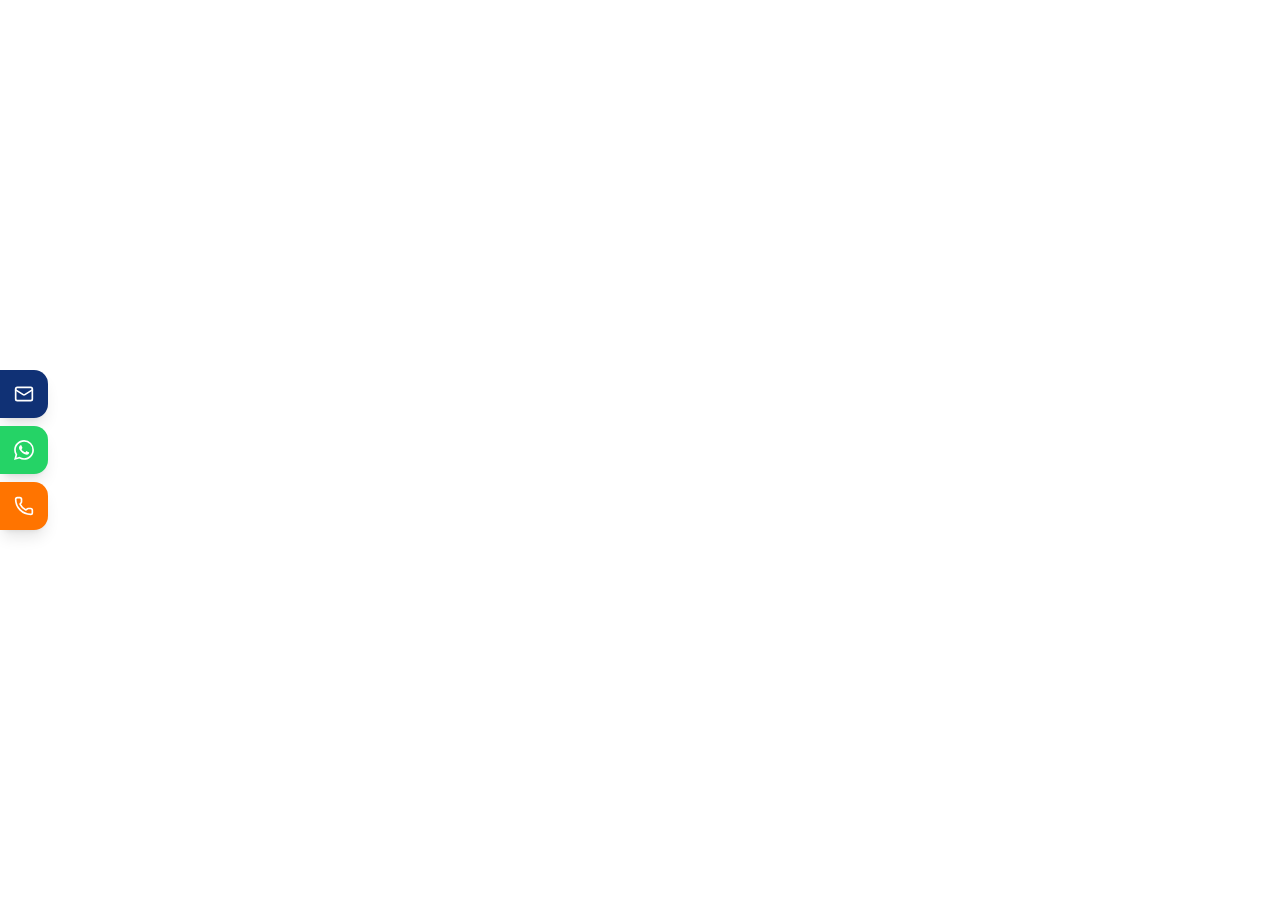
<file: index.html>
<!DOCTYPE html>
<html lang="en">
  <head>
    <meta charset="UTF-8" />
    <meta name="viewport" content="width=device-width, initial-scale=1.0" />
    <title>Auraramah Labels - Pre-Printed Label Manufacturer &amp; Supplier in India</title>
    <meta
      name="description"
      content="Auraramah Labels is a leading manufacturer and supplier of premium pre-printed labels, in-mold labels, barcode labels, thermal ribbons and label printers for pharma, FMCG, food, agro, lubricants, automotive and industrial packaging."
    />
    <meta
      name="keywords"
      content="pre-printed labels, label manufacturer India, in-mold labeling, IML labels, barcode labels, thermal transfer ribbons, pharmaceutical labels, FMCG labels, food packaging labels, agrochemical labels, lubricant labels, tyre labels, custom printed labels, Auraramah Labels"
    />
    <meta name="author" content="Auraramah Labels Private Limited" />
    <meta name="robots" content="index, follow, max-image-preview:large, max-snippet:-1, max-video-preview:-1" />
    <meta name="googlebot" content="index, follow, max-image-preview:large, max-snippet:-1, max-video-preview:-1" />
    <meta name="publisher" content="Auraramah Labels Private Limited" />
    <meta name="subject" content="Label Manufacturing &amp; Packaging Decoration Solutions" />
    <meta name="language" content="en-IN" />

    <meta property="og:type" content="website" />
    <meta property="og:site_name" content="Auraramah Labels" />
    <meta property="og:title" content="Auraramah Labels - Pre-Printed Label Manufacturer &amp; Supplier" />
    <meta
      property="og:description"
      content="Premium pre-printed labels, in-mold labels, barcode labels, thermal ribbons and label printers for pharma, FMCG, food, agro, lubricants, automotive and industrial packaging."
    />
    <meta property="og:url" content="https://auraramah.com/" />
    <meta property="og:image" content="https://auraramah.com/favicon.webp" />
    <meta property="og:image:alt" content="Auraramah Labels - pre-printed and in-mold label manufacturer in India" />
    <meta property="og:locale" content="en_IN" />

    <meta name="twitter:card" content="summary_large_image" />
    <meta name="twitter:title" content="Auraramah Labels - Pre-Printed Label Manufacturer &amp; Supplier" />
    <meta
      name="twitter:description"
      content="Premium pre-printed labels, in-mold labels, barcode labels, thermal ribbons and label printers for pharma, FMCG, food, agro, lubricants, automotive and industrial packaging."
    />
    <meta name="twitter:image" content="https://auraramah.com/favicon.webp" />
    <meta name="twitter:image:alt" content="Auraramah Labels - pre-printed and in-mold label manufacturer in India" />

    <link rel="preconnect" href="https://fonts.googleapis.com" />
    <link rel="preconnect" href="https://fonts.gstatic.com" crossorigin />
    <link href="https://fonts.googleapis.com/css2?family=Nunito:wght@700;800;900&display=swap" rel="stylesheet" />

    <link rel="apple-touch-icon" sizes="180x180" href="/apple-touch-icon.png" />
    <link rel="icon" type="image/png" sizes="32x32" href="/favicon-32x32.png" />
    <link rel="icon" type="image/png" sizes="16x16" href="/favicon-16x16.png" />
    <link rel="manifest" href="/site.webmanifest" />

    <script type="application/ld+json">
      {
        "@context": "https://schema.org",
        "@type": "Organization",
        "name": "Auraramah Labels Private Limited",
        "url": "https://auraramah.com",
        "logo": "https://auraramah.com/favicon.webp",
        "description": "Manufacturer and supplier of pre-printed labels, in-mold labels, barcode labels, thermal ribbons and label printers for pharma, FMCG, food, agro, lubricants, automotive and industrial packaging.",
        "sameAs": []
      }
    </script>
    <!-- Google Tag Manager -->
    <script>
      (function(w,d,s,l,i){w[l]=w[l]||[];w[l].push({'gtm.start':
      new Date().getTime(),event:'gtm.js'});var f=d.getElementsByTagName(s)[0],
      j=d.createElement(s),dl=l!='dataLayer'?'&l='+l:'';j.async=true;j.src=
      'https://www.googletagmanager.com/gtm.js?id='+i+dl;f.parentNode.insertBefore(j,f);
      })(window,document,'script','dataLayer','GTM-56WBHV2W');
    </script>
    <!-- End Google Tag Manager -->

    <script>

      window.dataLayer = window.dataLayer || [];

      function gtag(){dataLayer.push(arguments);}
    </script>
    <script type="module" crossorigin src="/assets/index-0ddb3HOd.js"></script>
    <link rel="stylesheet" crossorigin href="/assets/index-Gc3DjDF0.css">
  </head>

  <body>
    <!-- Google Tag Manager (noscript) -->
    <noscript
      ><iframe
        src="https://www.googletagmanager.com/ns.html?id=GTM-56WBHV2W"
        height="0"
        width="0"
        style="display:none;visibility:hidden"
      ></iframe
    ></noscript>
    <!-- End Google Tag Manager (noscript) -->
    <div id="root"></div>
  </body>
</html>
</file>
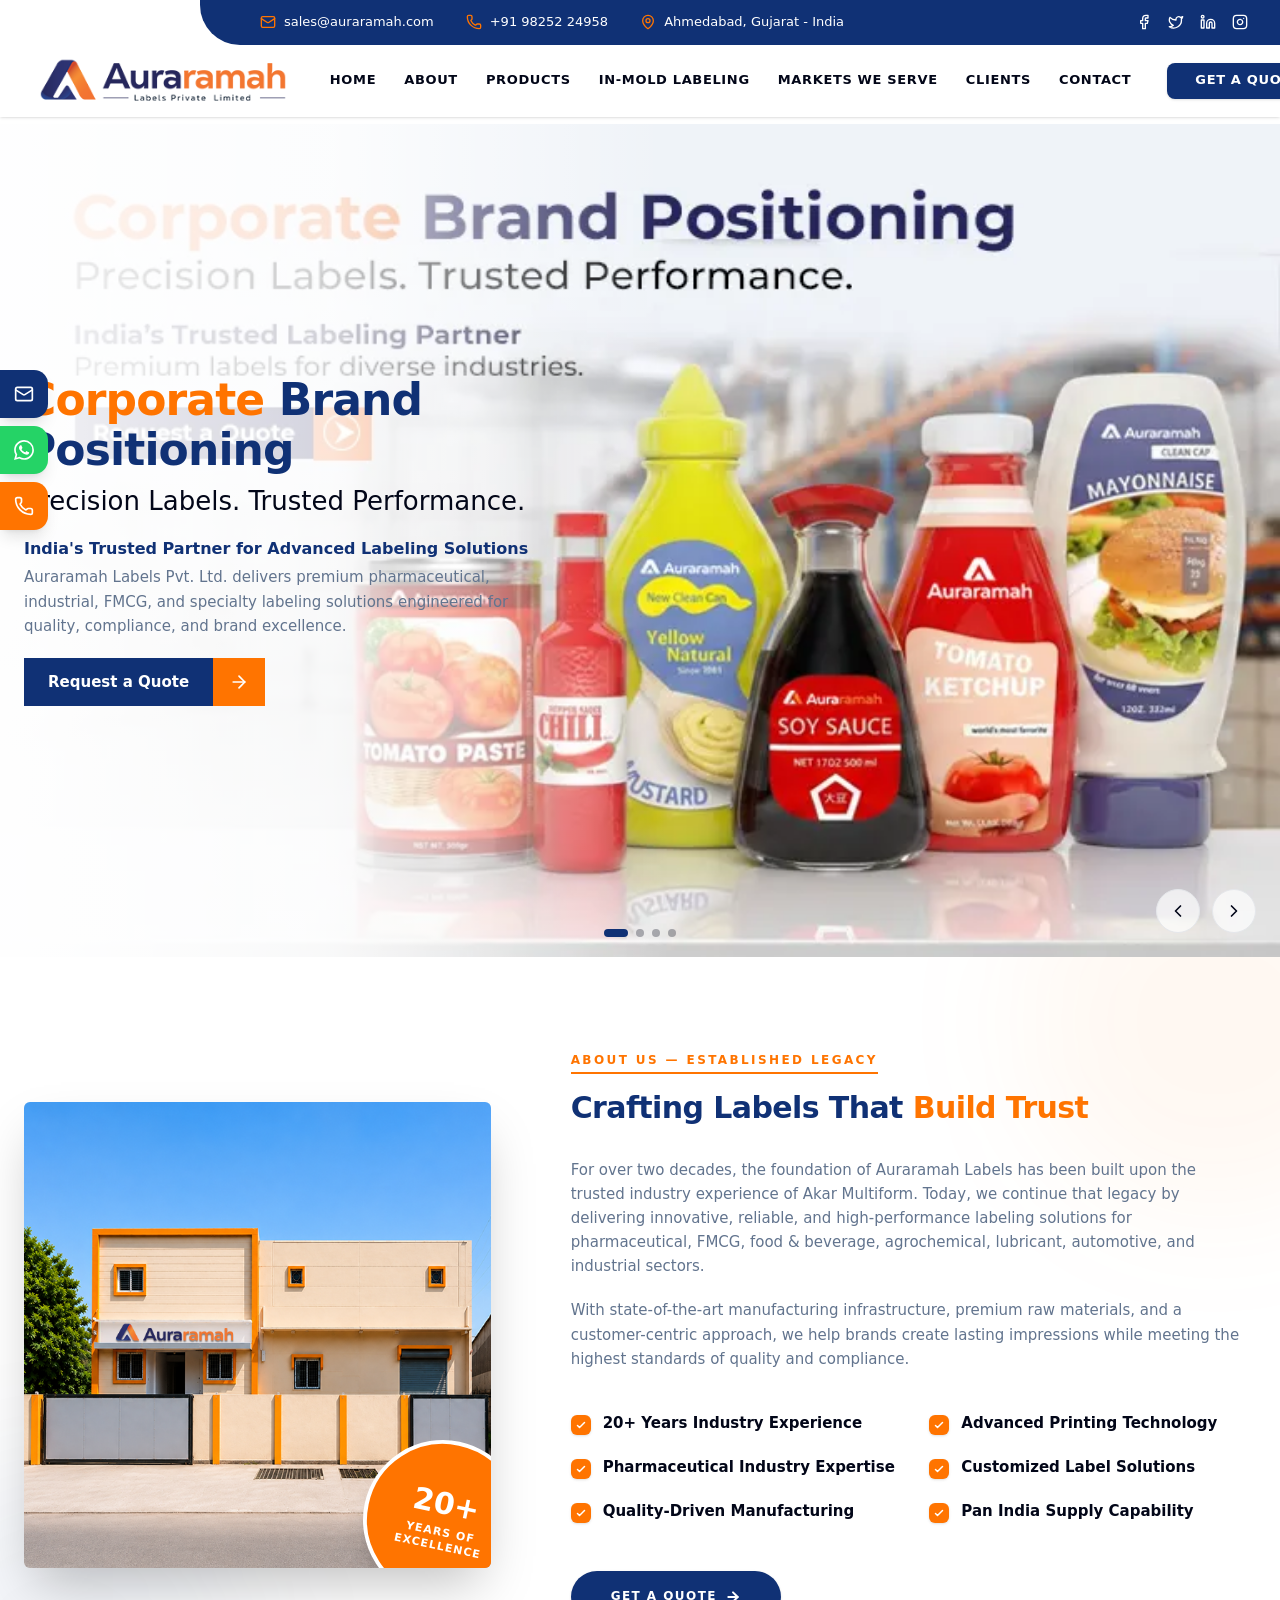
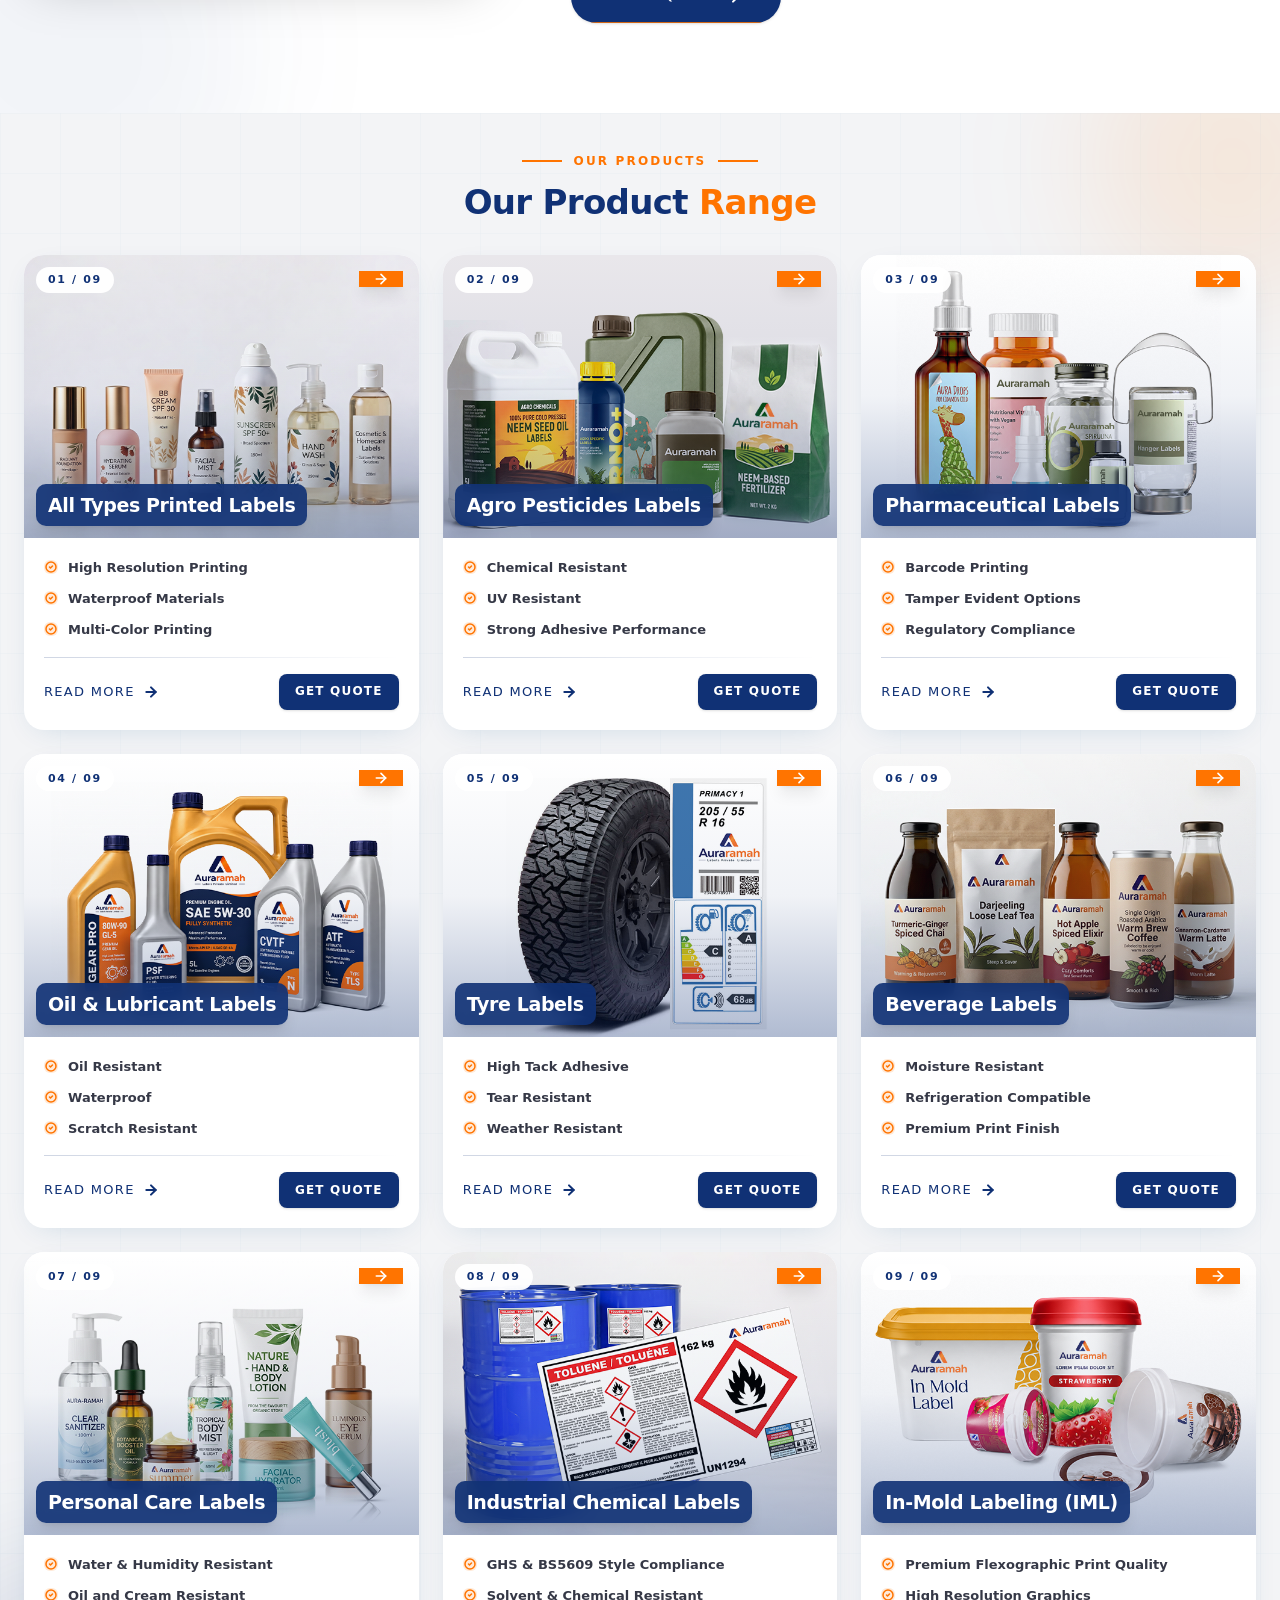
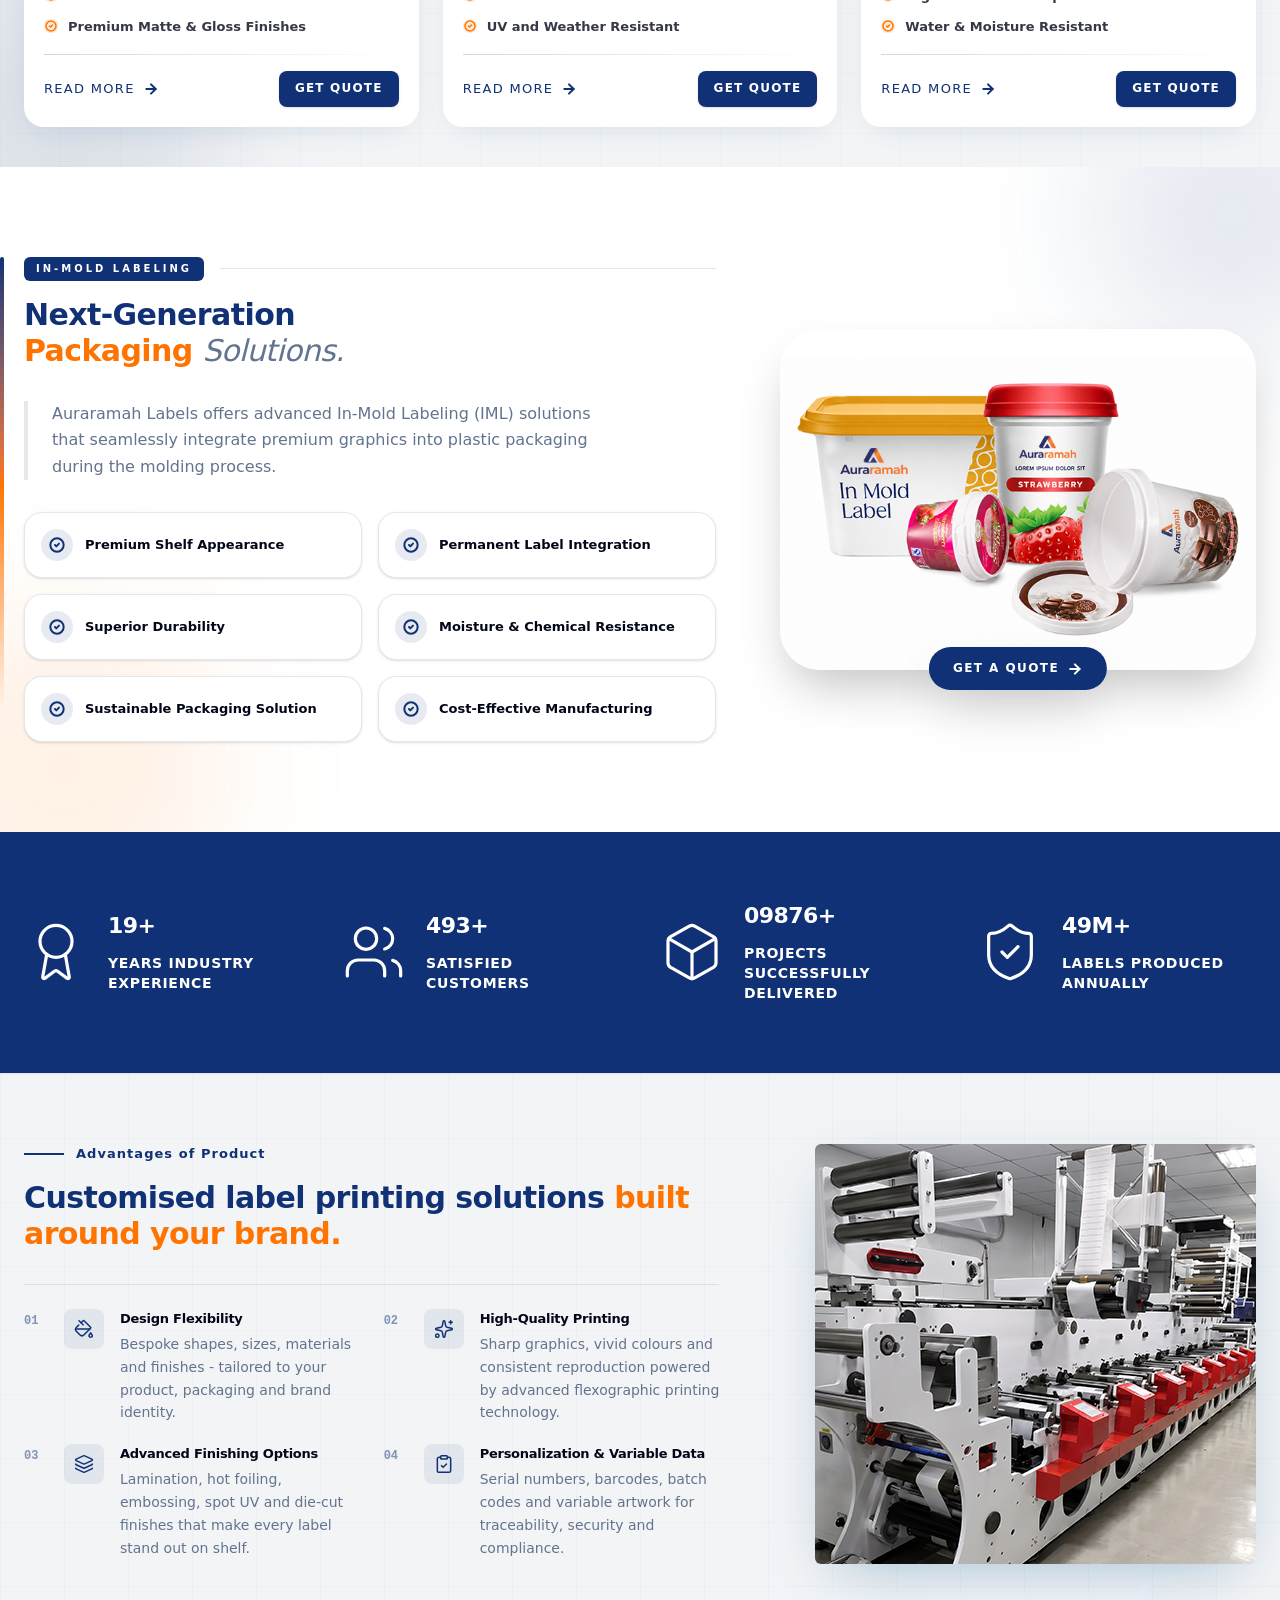
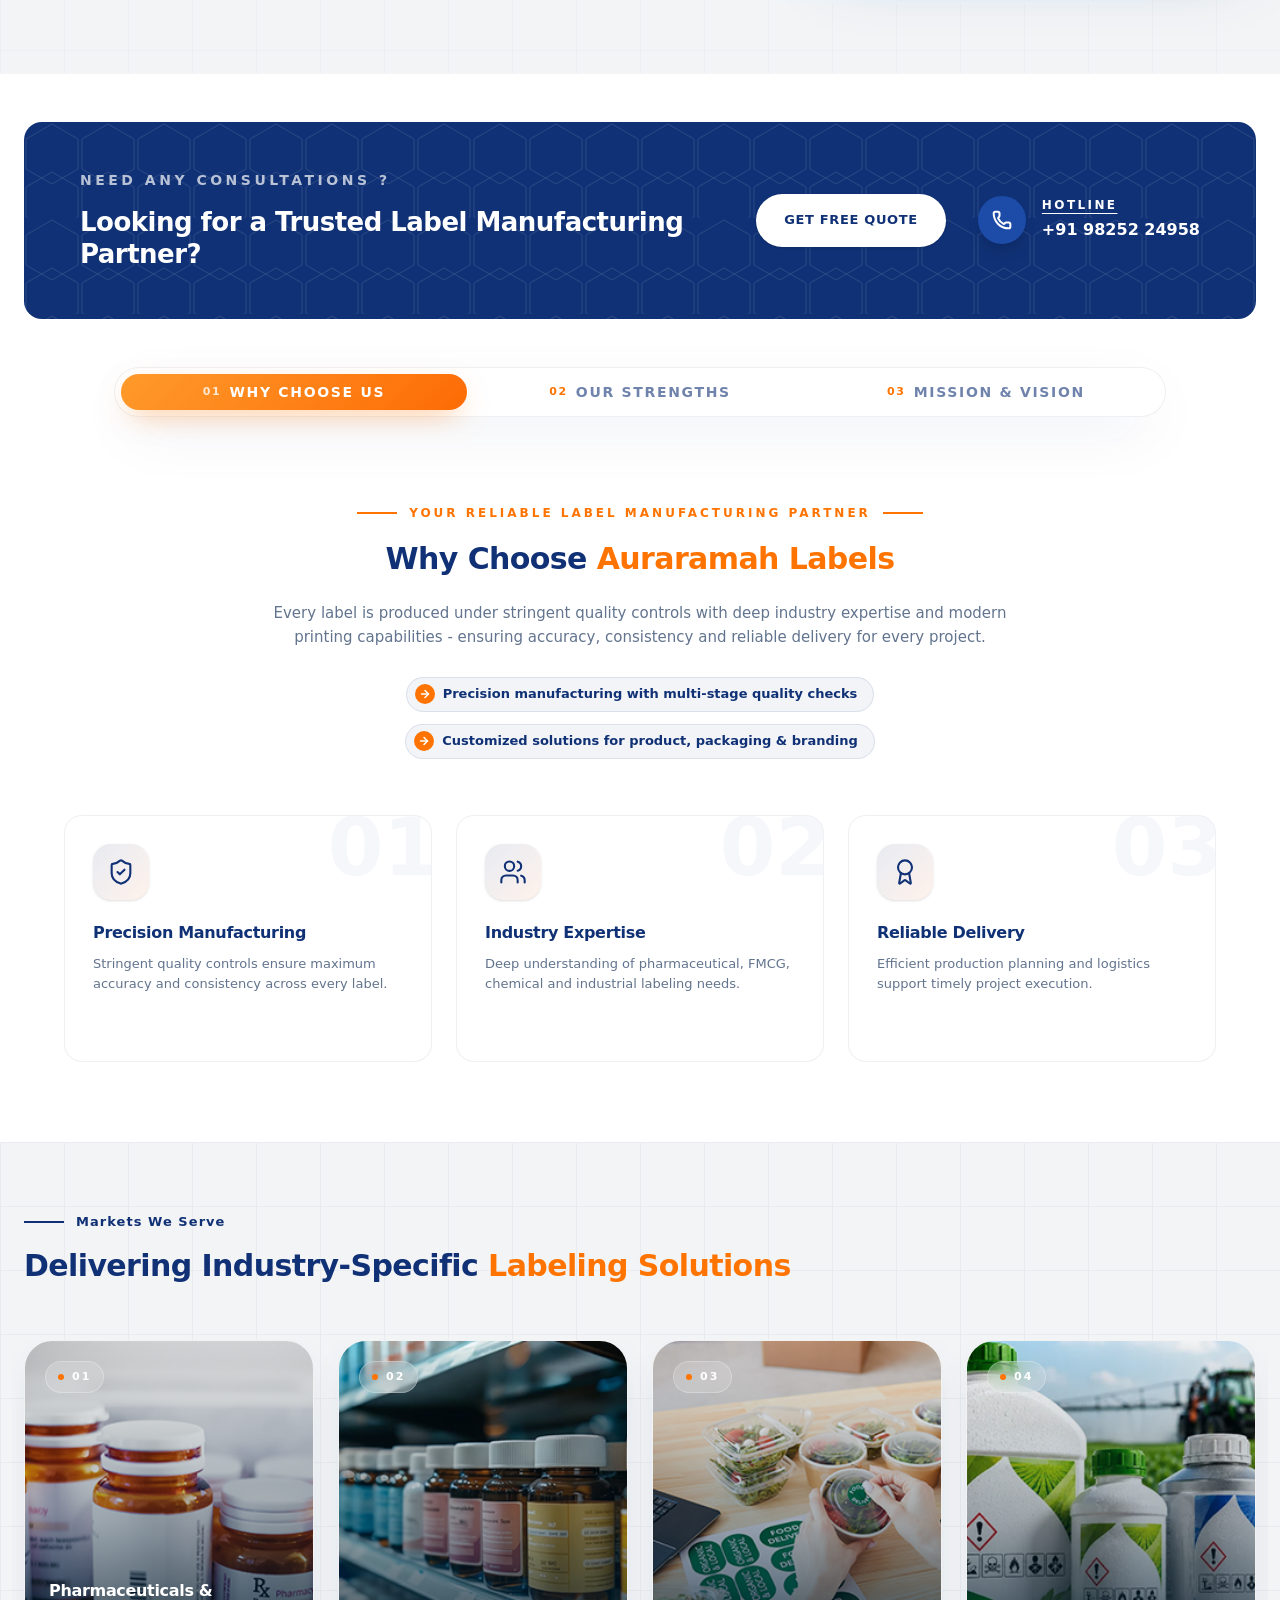
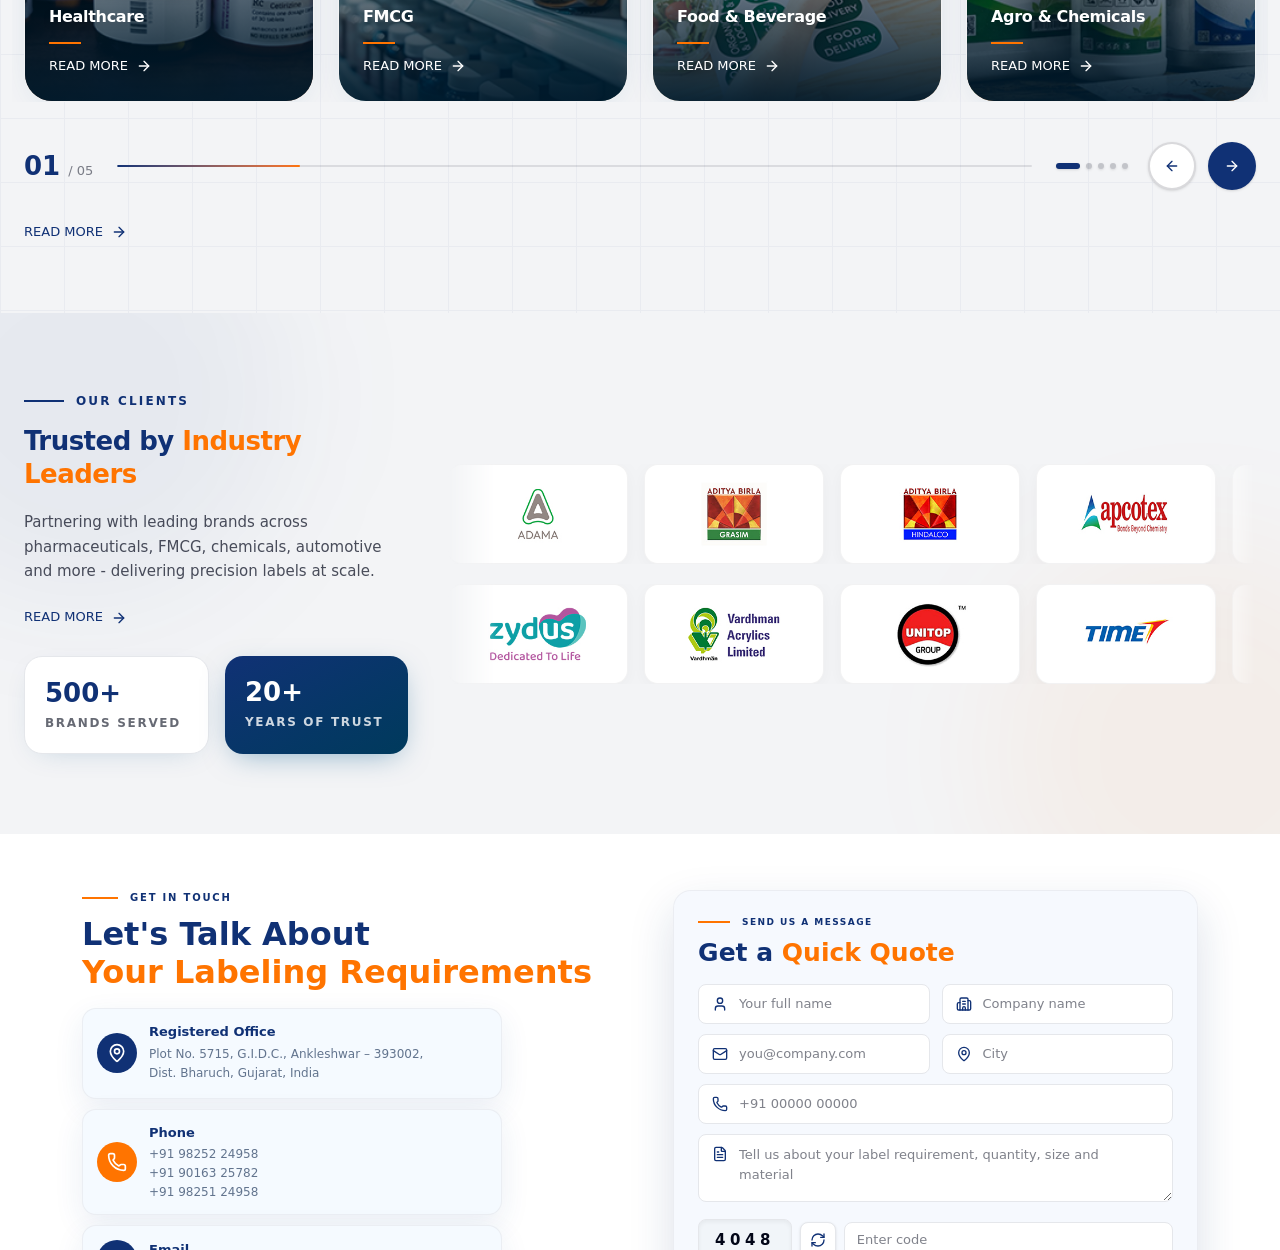
<file: lp/index.html>
<!DOCTYPE html>
<html lang="en">
  <head>
    <meta charset="UTF-8" />
    <meta name="viewport" content="width=device-width, initial-scale=1.0" />
    <title>Auraramah Labels - Pre-Printed Label Manufacturer &amp; Supplier in India</title>
    <meta
      name="description"
      content="Auraramah Labels is a leading manufacturer and supplier of premium pre-printed labels, in-mold labels, barcode labels, thermal ribbons and label printers for pharma, FMCG, food, agro, lubricants, automotive and industrial packaging."
    />
    <meta
      name="keywords"
      content="pre-printed labels, label manufacturer India, in-mold labeling, IML labels, barcode labels, thermal transfer ribbons, pharmaceutical labels, FMCG labels, food packaging labels, agrochemical labels, lubricant labels, tyre labels, custom printed labels, Auraramah Labels"
    />
    <meta name="author" content="Auraramah Labels Private Limited" />
    <meta name="robots" content="index, follow, max-image-preview:large, max-snippet:-1, max-video-preview:-1" />
    <meta name="googlebot" content="index, follow, max-image-preview:large, max-snippet:-1, max-video-preview:-1" />
    <meta name="publisher" content="Auraramah Labels Private Limited" />
    <meta name="subject" content="Label Manufacturing &amp; Packaging Decoration Solutions" />
    <meta name="language" content="en-IN" />

    <meta property="og:type" content="website" />
    <meta property="og:site_name" content="Auraramah Labels" />
    <meta property="og:title" content="Auraramah Labels - Pre-Printed Label Manufacturer &amp; Supplier" />
    <meta
      property="og:description"
      content="Premium pre-printed labels, in-mold labels, barcode labels, thermal ribbons and label printers for pharma, FMCG, food, agro, lubricants, automotive and industrial packaging."
    />
    <meta property="og:url" content="https://auraramah.com/" />
    <meta property="og:image" content="https://auraramah.com/favicon.webp" />
    <meta property="og:image:alt" content="Auraramah Labels - pre-printed and in-mold label manufacturer in India" />
    <meta property="og:locale" content="en_IN" />

    <meta name="twitter:card" content="summary_large_image" />
    <meta name="twitter:title" content="Auraramah Labels - Pre-Printed Label Manufacturer &amp; Supplier" />
    <meta
      name="twitter:description"
      content="Premium pre-printed labels, in-mold labels, barcode labels, thermal ribbons and label printers for pharma, FMCG, food, agro, lubricants, automotive and industrial packaging."
    />
    <meta name="twitter:image" content="https://auraramah.com/favicon.webp" />
    <meta name="twitter:image:alt" content="Auraramah Labels - pre-printed and in-mold label manufacturer in India" />

    <link rel="preconnect" href="https://fonts.googleapis.com" />
    <link rel="preconnect" href="https://fonts.gstatic.com" crossorigin />
    <link href="https://fonts.googleapis.com/css2?family=Nunito:wght@700;800;900&display=swap" rel="stylesheet" />

    <link rel="apple-touch-icon" sizes="180x180" href="/lp/apple-touch-icon.png" />
    <link rel="icon" type="image/png" sizes="32x32" href="/lp/favicon-32x32.png" />
    <link rel="icon" type="image/png" sizes="16x16" href="/lp/favicon-16x16.png" />
    <link rel="manifest" href="/lp/site.webmanifest" />

    <script type="application/ld+json">
      {
        "@context": "https://schema.org",
        "@type": "Organization",
        "name": "Auraramah Labels Private Limited",
        "url": "https://auraramah.com",
        "logo": "https://auraramah.com/favicon.webp",
        "description": "Manufacturer and supplier of pre-printed labels, in-mold labels, barcode labels, thermal ribbons and label printers for pharma, FMCG, food, agro, lubricants, automotive and industrial packaging.",
        "sameAs": []
      }
    </script>
    <!-- Google Tag Manager -->
    <script>
      (function(w,d,s,l,i){w[l]=w[l]||[];w[l].push({'gtm.start':
      new Date().getTime(),event:'gtm.js'});var f=d.getElementsByTagName(s)[0],
      j=d.createElement(s),dl=l!='dataLayer'?'&l='+l:'';j.async=true;j.src=
      'https://www.googletagmanager.com/gtm.js?id='+i+dl;f.parentNode.insertBefore(j,f);
      })(window,document,'script','dataLayer','GTM-56WBHV2W');
    </script>
    <!-- End Google Tag Manager -->

    <script>

      window.dataLayer = window.dataLayer || [];

      function gtag(){dataLayer.push(arguments);}
    </script>
    <script type="module" crossorigin src="/lp/assets/index-Gw5oOq5k.js"></script>
    <link rel="stylesheet" crossorigin href="/lp/assets/index-BLZSJrHn.css">
  </head>

  <body>
    <!-- Google Tag Manager (noscript) -->
    <noscript
      ><iframe
        src="https://www.googletagmanager.com/ns.html?id=GTM-56WBHV2W"
        height="0"
        width="0"
        style="display:none;visibility:hidden"
      ></iframe
    ></noscript>
    <!-- End Google Tag Manager (noscript) -->
    <div id="root"></div>
  </body>
</html>
</file>
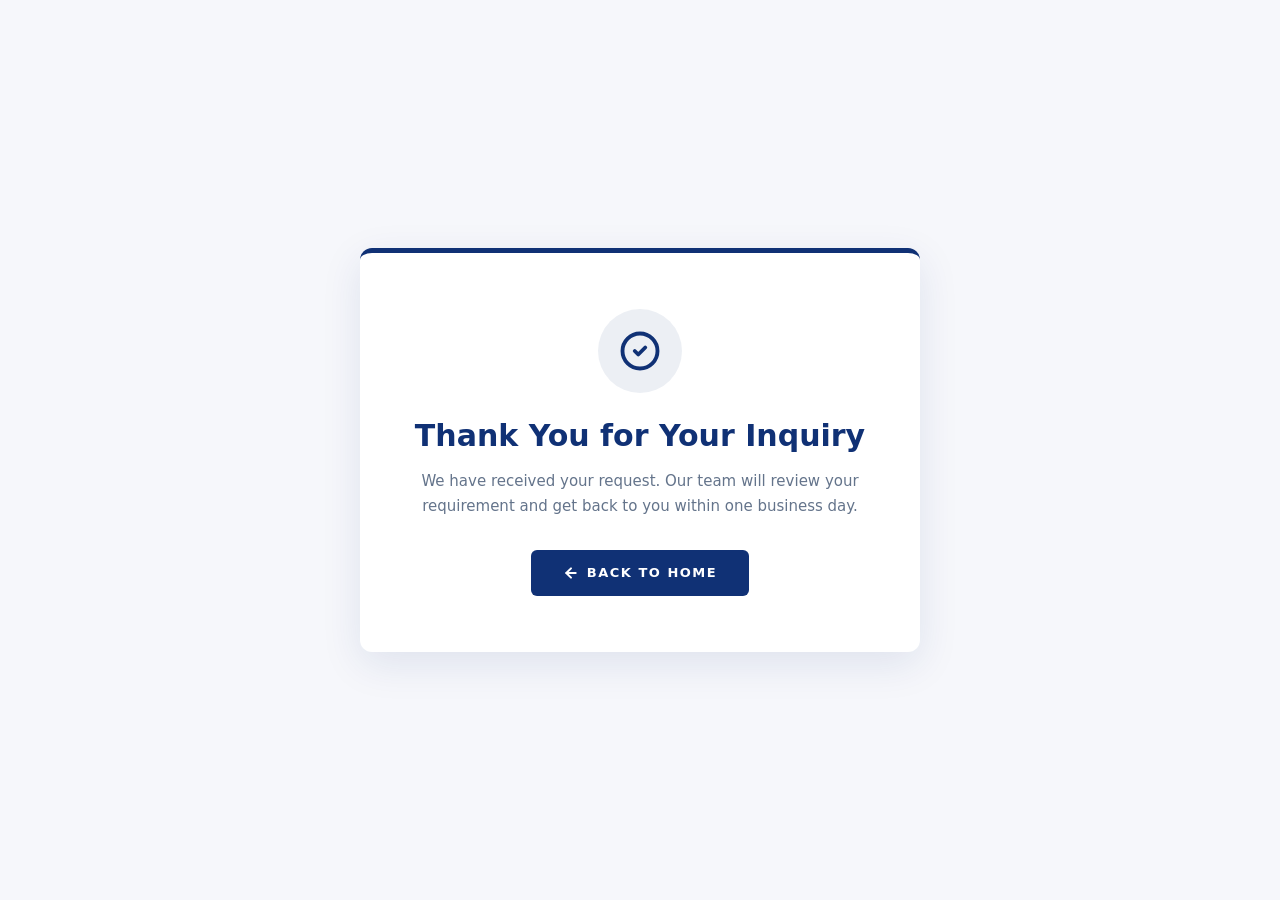
<file: lp/thank-you-inquiry/index.html>
<!DOCTYPE html><html><head><meta charset="UTF-8"><meta name="robots" content="noindex"><meta http-equiv="refresh" content="0; url=../thank-you/"><script>location.replace("../thank-you/")</script></head><body></body></html>
</file>
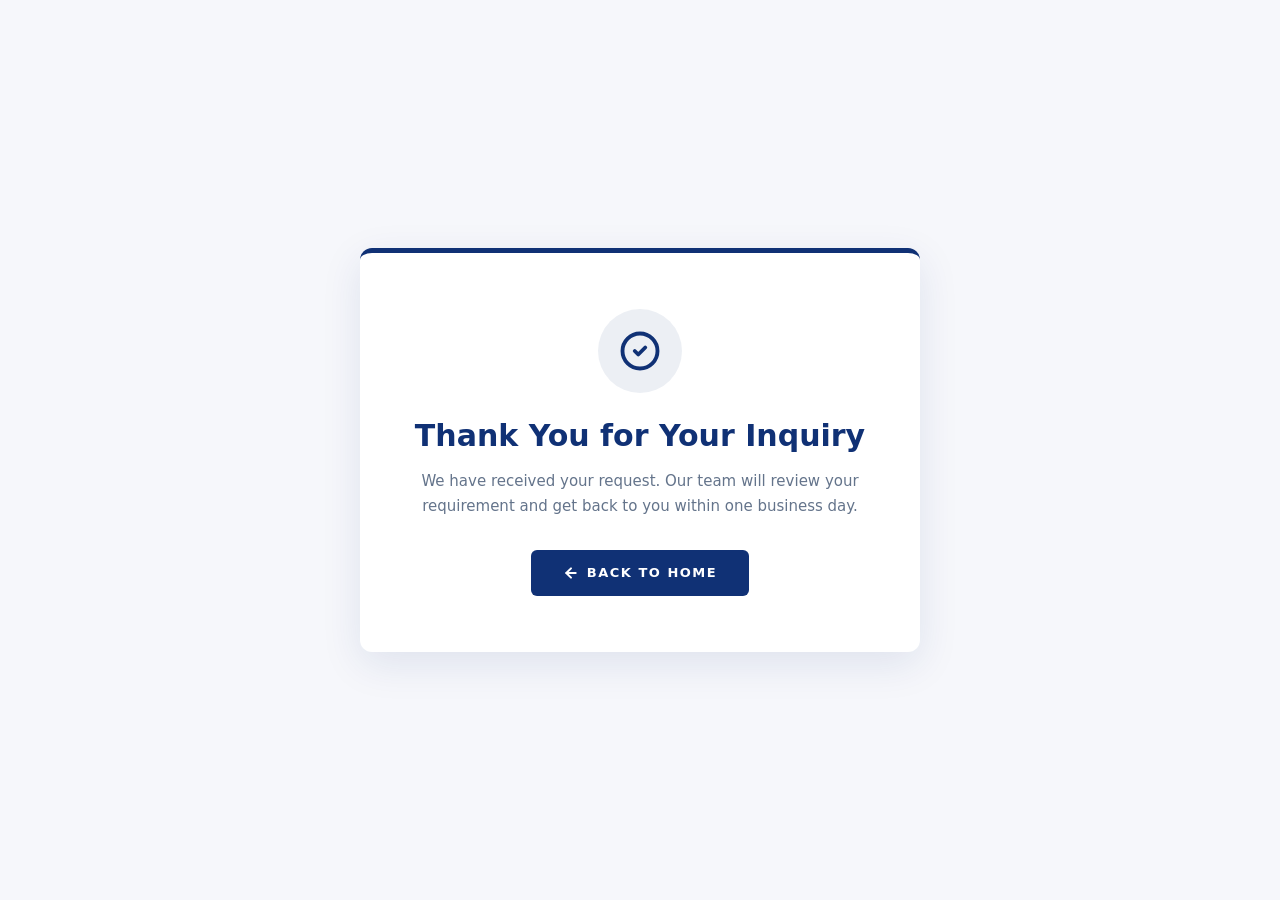
<file: lp/thank-you/index.html>
<!DOCTYPE html>
<html lang="en">
<head>
  <meta charset="UTF-8" />
  <meta name="viewport" content="width=device-width, initial-scale=1.0" />
  <title>Thank You - Auraramah Labels</title>
  <meta name="description" content="Thank you for your inquiry. Our team will get back to you shortly with the right labeling solution." />
  <meta name="robots" content="noindex, nofollow" />
  <link rel="icon" href="../favicon.webp" type="image/webp" />
  <style>
    * { margin: 0; padding: 0; box-sizing: border-box; }
    body {
      font-family: "Segoe UI", system-ui, -apple-system, Arial, sans-serif;
      background: #f6f7fb;
      color: #1e293b;
      min-height: 100vh;
      display: flex;
      align-items: center;
      justify-content: center;
      padding: 24px;
    }
    .card {
      background: #ffffff;
      max-width: 560px;
      width: 100%;
      text-align: center;
      padding: 56px 32px;
      border-radius: 12px;
      box-shadow: 0 12px 40px rgba(16, 49, 117, 0.10);
      border-top: 5px solid #103175;
    }
    .icon {
      width: 84px;
      height: 84px;
      border-radius: 50%;
      background: rgba(16, 49, 117, 0.08);
      display: inline-flex;
      align-items: center;
      justify-content: center;
    }
    h1 {
      margin-top: 24px;
      font-size: 30px;
      line-height: 1.25;
      color: #103175;
    }
    p {
      margin-top: 14px;
      color: #64748b;
      line-height: 1.7;
      font-size: 15px;
    }
    a.button {
      margin-top: 30px;
      display: inline-flex;
      align-items: center;
      gap: 8px;
      background: #103175;
      color: #ffffff;
      padding: 15px 32px;
      font-weight: 700;
      font-size: 13px;
      letter-spacing: 1.5px;
      text-transform: uppercase;
      text-decoration: none;
      border-radius: 6px;
      transition: background 0.25s ease;
    }
    a.button:hover { background: #ff7400; }
    @media (max-width: 480px) {
      .card { padding: 40px 20px; }
      h1 { font-size: 24px; }
    }
  </style>
  <!-- Google Tag Manager -->
    <script>
      (function(w,d,s,l,i){w[l]=w[l]||[];w[l].push({'gtm.start':
      new Date().getTime(),event:'gtm.js'});var f=d.getElementsByTagName(s)[0],
      j=d.createElement(s),dl=l!='dataLayer'?'&l='+l:'';j.async=true;j.src=
      'https://www.googletagmanager.com/gtm.js?id='+i+dl;f.parentNode.insertBefore(j,f);
      })(window,document,'script','dataLayer','GTM-56WBHV2W');
    </script>
    <!-- End Google Tag Manager -->

    <script>

      window.dataLayer = window.dataLayer || [];

      function gtag(){dataLayer.push(arguments);}
    </script>
</head>
<body>
  <!-- Google Tag Manager (noscript) -->
    <noscript
      ><iframe
        src="https://www.googletagmanager.com/ns.html?id=GTM-56WBHV2W"
        height="0"
        width="0"
        style="display:none;visibility:hidden"
      ></iframe
    ></noscript>
    <!-- End Google Tag Manager (noscript) -->
  <main class="card">
    <span class="icon">
      <svg width="42" height="42" viewBox="0 0 24 24" fill="none" stroke="#103175" stroke-width="2.2" stroke-linecap="round" stroke-linejoin="round">
        <circle cx="12" cy="12" r="10"></circle>
        <path d="m9 12 2 2 4-4"></path>
      </svg>
    </span>
    <h1>Thank You for Your Inquiry</h1>
    <p>We have received your request. Our team will review your requirement and get back to you within one business day.</p>
    <a class="button" href="../">
      <svg width="16" height="16" viewBox="0 0 24 24" fill="none" stroke="currentColor" stroke-width="3" stroke-linecap="round" stroke-linejoin="round">
        <path d="m12 19-7-7 7-7"></path>
        <path d="M19 12H5"></path>
      </svg>
      Back to Home
    </a>
  </main>
</body>
</html>
</file>
<file: assets/index-Gc3DjDF0.css>
@font-face{font-family:Playfair Display;font-style:italic;font-display:swap;font-weight:400;src:url(/assets/playfair-display-cyrillic-400-italic-drKdN10-.woff2) format("woff2"),url(/assets/playfair-display-cyrillic-400-italic-24vVh5t9.woff) format("woff");unicode-range:U+0301,U+0400-045F,U+0490-0491,U+04B0-04B1,U+2116}@font-face{font-family:Playfair Display;font-style:italic;font-display:swap;font-weight:400;src:url(/assets/playfair-display-vietnamese-400-italic-CD15TOr5.woff2) format("woff2"),url(/assets/playfair-display-vietnamese-400-italic-Cpv4sfwY.woff) format("woff");unicode-range:U+0102-0103,U+0110-0111,U+0128-0129,U+0168-0169,U+01A0-01A1,U+01AF-01B0,U+0300-0301,U+0303-0304,U+0308-0309,U+0323,U+0329,U+1EA0-1EF9,U+20AB}@font-face{font-family:Playfair Display;font-style:italic;font-display:swap;font-weight:400;src:url(/assets/playfair-display-latin-ext-400-italic-zVOgzDMq.woff2) format("woff2"),url(/assets/playfair-display-latin-ext-400-italic-CZOjvne0.woff) format("woff");unicode-range:U+0100-02BA,U+02BD-02C5,U+02C7-02CC,U+02CE-02D7,U+02DD-02FF,U+0304,U+0308,U+0329,U+1D00-1DBF,U+1E00-1E9F,U+1EF2-1EFF,U+2020,U+20A0-20AB,U+20AD-20C0,U+2113,U+2C60-2C7F,U+A720-A7FF}@font-face{font-family:Playfair Display;font-style:italic;font-display:swap;font-weight:400;src:url(/assets/playfair-display-latin-400-italic-LeeEXsx5.woff2) format("woff2"),url(/assets/playfair-display-latin-400-italic-hIeePEuE.woff) format("woff");unicode-range:U+0000-00FF,U+0131,U+0152-0153,U+02BB-02BC,U+02C6,U+02DA,U+02DC,U+0304,U+0308,U+0329,U+2000-206F,U+20AC,U+2122,U+2191,U+2193,U+2212,U+2215,U+FEFF,U+FFFD}@font-face{font-family:Playfair Display;font-style:italic;font-display:swap;font-weight:700;src:url(/assets/playfair-display-cyrillic-700-italic-DNZWWj68.woff2) format("woff2"),url(/assets/playfair-display-cyrillic-700-italic-Bs5sqlIY.woff) format("woff");unicode-range:U+0301,U+0400-045F,U+0490-0491,U+04B0-04B1,U+2116}@font-face{font-family:Playfair Display;font-style:italic;font-display:swap;font-weight:700;src:url(/assets/playfair-display-vietnamese-700-italic-BhFv1_vq.woff2) format("woff2"),url(/assets/playfair-display-vietnamese-700-italic-DIDyk811.woff) format("woff");unicode-range:U+0102-0103,U+0110-0111,U+0128-0129,U+0168-0169,U+01A0-01A1,U+01AF-01B0,U+0300-0301,U+0303-0304,U+0308-0309,U+0323,U+0329,U+1EA0-1EF9,U+20AB}@font-face{font-family:Playfair Display;font-style:italic;font-display:swap;font-weight:700;src:url(/assets/playfair-display-latin-ext-700-italic-DsMbH0-z.woff2) format("woff2"),url(/assets/playfair-display-latin-ext-700-italic-BF6mSdbu.woff) format("woff");unicode-range:U+0100-02BA,U+02BD-02C5,U+02C7-02CC,U+02CE-02D7,U+02DD-02FF,U+0304,U+0308,U+0329,U+1D00-1DBF,U+1E00-1E9F,U+1EF2-1EFF,U+2020,U+20A0-20AB,U+20AD-20C0,U+2113,U+2C60-2C7F,U+A720-A7FF}@font-face{font-family:Playfair Display;font-style:italic;font-display:swap;font-weight:700;src:url(/assets/playfair-display-latin-700-italic-CB566L-e.woff2) format("woff2"),url(/assets/playfair-display-latin-700-italic-DgrU7w_p.woff) format("woff");unicode-range:U+0000-00FF,U+0131,U+0152-0153,U+02BB-02BC,U+02C6,U+02DA,U+02DC,U+0304,U+0308,U+0329,U+2000-206F,U+20AC,U+2122,U+2191,U+2193,U+2212,U+2215,U+FEFF,U+FFFD}@font-face{font-family:Playfair Display;font-style:normal;font-display:swap;font-weight:700;src:url(/assets/playfair-display-cyrillic-700-normal-Dw3uKy19.woff2) format("woff2"),url(/assets/playfair-display-cyrillic-700-normal-Dk1mTcxf.woff) format("woff");unicode-range:U+0301,U+0400-045F,U+0490-0491,U+04B0-04B1,U+2116}@font-face{font-family:Playfair Display;font-style:normal;font-display:swap;font-weight:700;src:url(/assets/playfair-display-vietnamese-700-normal-CaKJSIny.woff2) format("woff2"),url(/assets/playfair-display-vietnamese-700-normal-Cr1rw0mr.woff) format("woff");unicode-range:U+0102-0103,U+0110-0111,U+0128-0129,U+0168-0169,U+01A0-01A1,U+01AF-01B0,U+0300-0301,U+0303-0304,U+0308-0309,U+0323,U+0329,U+1EA0-1EF9,U+20AB}@font-face{font-family:Playfair Display;font-style:normal;font-display:swap;font-weight:700;src:url(/assets/playfair-display-latin-ext-700-normal-C58ejOkc.woff2) format("woff2"),url(/assets/playfair-display-latin-ext-700-normal-D5HUU8GT.woff) format("woff");unicode-range:U+0100-02BA,U+02BD-02C5,U+02C7-02CC,U+02CE-02D7,U+02DD-02FF,U+0304,U+0308,U+0329,U+1D00-1DBF,U+1E00-1E9F,U+1EF2-1EFF,U+2020,U+20A0-20AB,U+20AD-20C0,U+2113,U+2C60-2C7F,U+A720-A7FF}@font-face{font-family:Playfair Display;font-style:normal;font-display:swap;font-weight:700;src:url(/assets/playfair-display-latin-700-normal-CuDiGg7c.woff2) format("woff2"),url(/assets/playfair-display-latin-700-normal-Bc_1Q1cG.woff) format("woff");unicode-range:U+0000-00FF,U+0131,U+0152-0153,U+02BB-02BC,U+02C6,U+02DA,U+02DC,U+0304,U+0308,U+0329,U+2000-206F,U+20AC,U+2122,U+2191,U+2193,U+2212,U+2215,U+FEFF,U+FFFD}@layer properties{@supports (((-webkit-hyphens:none)) and (not (margin-trim:inline))) or ((-moz-orient:inline) and (not (color:rgb(from red r g b)))){*,:before,:after,::backdrop{--tw-translate-x:0;--tw-translate-y:0;--tw-translate-z:0;--tw-scale-x:1;--tw-scale-y:1;--tw-scale-z:1;--tw-rotate-x:initial;--tw-rotate-y:initial;--tw-rotate-z:initial;--tw-skew-x:initial;--tw-skew-y:initial;--tw-space-y-reverse:0;--tw-space-x-reverse:0;--tw-border-style:solid;--tw-gradient-position:initial;--tw-gradient-from:#0000;--tw-gradient-via:#0000;--tw-gradient-to:#0000;--tw-gradient-stops:initial;--tw-gradient-via-stops:initial;--tw-gradient-from-position:0%;--tw-gradient-via-position:50%;--tw-gradient-to-position:100%;--tw-leading:initial;--tw-font-weight:initial;--tw-tracking:initial;--tw-ordinal:initial;--tw-slashed-zero:initial;--tw-numeric-figure:initial;--tw-numeric-spacing:initial;--tw-numeric-fraction:initial;--tw-shadow:0 0 #0000;--tw-shadow-color:initial;--tw-shadow-alpha:100%;--tw-inset-shadow:0 0 #0000;--tw-inset-shadow-color:initial;--tw-inset-shadow-alpha:100%;--tw-ring-color:initial;--tw-ring-shadow:0 0 #0000;--tw-inset-ring-color:initial;--tw-inset-ring-shadow:0 0 #0000;--tw-ring-inset:initial;--tw-ring-offset-width:0px;--tw-ring-offset-color:#fff;--tw-ring-offset-shadow:0 0 #0000;--tw-outline-style:solid;--tw-blur:initial;--tw-brightness:initial;--tw-contrast:initial;--tw-grayscale:initial;--tw-hue-rotate:initial;--tw-invert:initial;--tw-opacity:initial;--tw-saturate:initial;--tw-sepia:initial;--tw-drop-shadow:initial;--tw-drop-shadow-color:initial;--tw-drop-shadow-alpha:100%;--tw-drop-shadow-size:initial;--tw-backdrop-blur:initial;--tw-backdrop-brightness:initial;--tw-backdrop-contrast:initial;--tw-backdrop-grayscale:initial;--tw-backdrop-hue-rotate:initial;--tw-backdrop-invert:initial;--tw-backdrop-opacity:initial;--tw-backdrop-saturate:initial;--tw-backdrop-sepia:initial;--tw-duration:initial;--tw-ease:initial;--tw-content:"";--tw-animation-delay:0s;--tw-animation-direction:normal;--tw-animation-duration:initial;--tw-animation-fill-mode:none;--tw-animation-iteration-count:1;--tw-enter-blur:0;--tw-enter-opacity:1;--tw-enter-rotate:0;--tw-enter-scale:1;--tw-enter-translate-x:0;--tw-enter-translate-y:0;--tw-exit-blur:0;--tw-exit-opacity:1;--tw-exit-rotate:0;--tw-exit-scale:1;--tw-exit-translate-x:0;--tw-exit-translate-y:0}}}@layer theme{:root,:host{--font-sans:ui-sans-serif, system-ui, sans-serif, "Apple Color Emoji", "Segoe UI Emoji", "Segoe UI Symbol", "Noto Color Emoji";--font-mono:ui-monospace, SFMono-Regular, Menlo, Monaco, Consolas, "Liberation Mono", "Courier New", monospace;--color-gray-100:oklch(96.7% .003 264.542);--color-black:#000;--color-white:#fff;--spacing:.25rem;--container-sm:24rem;--container-lg:32rem;--container-xl:36rem;--container-2xl:42rem;--container-3xl:48rem;--container-5xl:64rem;--text-xs:.75rem;--text-xs--line-height:calc(1 / .75);--text-sm:.875rem;--text-sm--line-height:calc(1.25 / .875);--text-base:1rem;--text-base--line-height: 1.5 ;--text-lg:1.125rem;--text-lg--line-height:calc(1.75 / 1.125);--text-xl:1.25rem;--text-xl--line-height:calc(1.75 / 1.25);--text-2xl:1.5rem;--text-2xl--line-height:calc(2 / 1.5);--text-3xl:1.875rem;--text-3xl--line-height: 1.2 ;--text-4xl:2.25rem;--text-4xl--line-height:calc(2.5 / 2.25);--text-5xl:3rem;--text-5xl--line-height:1;--text-6xl:3.75rem;--text-6xl--line-height:1;--font-weight-light:300;--font-weight-normal:400;--font-weight-medium:500;--font-weight-semibold:600;--font-weight-bold:700;--font-weight-extrabold:800;--font-weight-black:900;--tracking-tight:-.025em;--tracking-normal:0em;--tracking-wide:.025em;--tracking-wider:.05em;--tracking-widest:.1em;--leading-tight:1.25;--leading-snug:1.375;--leading-relaxed:1.625;--drop-shadow-md:0 3px 3px #0000001f;--ease-out:cubic-bezier(0, 0, .2, 1);--ease-in-out:cubic-bezier(.4, 0, .2, 1);--animate-pulse:pulse 2s cubic-bezier(.4, 0, .6, 1) infinite;--blur-sm:8px;--blur-md:12px;--blur-3xl:64px;--aspect-video:16 / 9;--default-transition-duration:.15s;--default-transition-timing-function:cubic-bezier(.4, 0, .2, 1);--default-font-family:var(--font-sans);--default-mono-font-family:var(--font-mono);--color-background:var(--background);--color-foreground:var(--foreground);--color-border:var(--border)}}@layer base{*,:after,:before,::backdrop{box-sizing:border-box;border:0 solid;margin:0;padding:0}::file-selector-button{box-sizing:border-box;border:0 solid;margin:0;padding:0}html,:host{-webkit-text-size-adjust:100%;tab-size:4;line-height:1.5;font-family:var(--default-font-family,ui-sans-serif, system-ui, sans-serif, "Apple Color Emoji", "Segoe UI Emoji", "Segoe UI Symbol", "Noto Color Emoji");font-feature-settings:var(--default-font-feature-settings,normal);font-variation-settings:var(--default-font-variation-settings,normal);-webkit-tap-highlight-color:transparent}hr{height:0;color:inherit;border-top-width:1px}abbr:where([title]){-webkit-text-decoration:underline dotted;text-decoration:underline dotted}h1,h2,h3,h4,h5,h6{font-size:inherit;font-weight:inherit}a{color:inherit;-webkit-text-decoration:inherit;text-decoration:inherit}b,strong{font-weight:bolder}code,kbd,samp,pre{font-family:var(--default-mono-font-family,ui-monospace, SFMono-Regular, Menlo, Monaco, Consolas, "Liberation Mono", "Courier New", monospace);font-feature-settings:var(--default-mono-font-feature-settings,normal);font-variation-settings:var(--default-mono-font-variation-settings,normal);font-size:1em}small{font-size:80%}sub,sup{vertical-align:baseline;font-size:75%;line-height:0;position:relative}sub{bottom:-.25em}sup{top:-.5em}table{text-indent:0;border-color:inherit;border-collapse:collapse}:-moz-focusring{outline:auto}progress{vertical-align:baseline}summary{display:list-item}ol,ul,menu{list-style:none}img,svg,video,canvas,audio,iframe,embed,object{vertical-align:middle;display:block}img,video{max-width:100%;height:auto}button,input,select,optgroup,textarea{font:inherit;font-feature-settings:inherit;font-variation-settings:inherit;letter-spacing:inherit;color:inherit;opacity:1;background-color:#0000;border-radius:0}::file-selector-button{font:inherit;font-feature-settings:inherit;font-variation-settings:inherit;letter-spacing:inherit;color:inherit;opacity:1;background-color:#0000;border-radius:0}:where(select:is([multiple],[size])) optgroup{font-weight:bolder}:where(select:is([multiple],[size])) optgroup option{padding-inline-start:20px}::file-selector-button{margin-inline-end:4px}::placeholder{opacity:1}@supports (not ((-webkit-appearance:-apple-pay-button))) or (contain-intrinsic-size:1px){::placeholder{color:currentColor}@supports (color:color-mix(in lab,red,red)){::placeholder{color:color-mix(in oklab,currentcolor 50%,transparent)}}}textarea{resize:vertical}::-webkit-search-decoration{-webkit-appearance:none}::-webkit-date-and-time-value{min-height:1lh;text-align:inherit}::-webkit-datetime-edit{display:inline-flex}::-webkit-datetime-edit-fields-wrapper{padding:0}::-webkit-datetime-edit{padding-block:0}::-webkit-datetime-edit-year-field{padding-block:0}::-webkit-datetime-edit-month-field{padding-block:0}::-webkit-datetime-edit-day-field{padding-block:0}::-webkit-datetime-edit-hour-field{padding-block:0}::-webkit-datetime-edit-minute-field{padding-block:0}::-webkit-datetime-edit-second-field{padding-block:0}::-webkit-datetime-edit-millisecond-field{padding-block:0}::-webkit-datetime-edit-meridiem-field{padding-block:0}::-webkit-calendar-picker-indicator{line-height:1}:-moz-ui-invalid{box-shadow:none}button,input:where([type=button],[type=reset],[type=submit]){appearance:button}::file-selector-button{appearance:button}::-webkit-inner-spin-button{height:auto}::-webkit-outer-spin-button{height:auto}[hidden]:where(:not([hidden=until-found])){display:none!important}html{scroll-behavior:smooth}*{border-color:var(--color-border)}body{background-color:var(--color-background);color:var(--color-foreground);font-family:system-ui,-apple-system,sans-serif}h1,h2,h3,h4,h5{letter-spacing:-.01em;font-weight:700}}@layer components;@layer utilities{.pointer-events-none{pointer-events:none}.invisible{visibility:hidden}.visible{visibility:visible}.sr-only{clip-path:inset(50%);white-space:nowrap;border-width:0;width:1px;height:1px;margin:-1px;padding:0;position:absolute;overflow:hidden}.absolute{position:absolute}.fixed{position:fixed}.relative{position:relative}.sticky{position:sticky}.-inset-1{inset:calc(var(--spacing) * -1)}.-inset-3{inset:calc(var(--spacing) * -3)}.inset-0{inset:calc(var(--spacing) * 0)}.inset-x-0{inset-inline:calc(var(--spacing) * 0)}.inset-y-0{inset-block:calc(var(--spacing) * 0)}.-top-2{top:calc(var(--spacing) * -2)}.-top-3{top:calc(var(--spacing) * -3)}.-top-6{top:calc(var(--spacing) * -6)}.-top-12{top:calc(var(--spacing) * -12)}.-top-24{top:calc(var(--spacing) * -24)}.-top-32{top:calc(var(--spacing) * -32)}.top-0{top:calc(var(--spacing) * 0)}.top-1\.5{top:calc(var(--spacing) * 1.5)}.top-1\/2{top:50%}.top-3\.5{top:calc(var(--spacing) * 3.5)}.top-4{top:calc(var(--spacing) * 4)}.top-5{top:calc(var(--spacing) * 5)}.top-8{top:calc(var(--spacing) * 8)}.top-\[1px\]{top:1px}.top-\[50\%\]{top:50%}.top-\[60\%\]{top:60%}.top-full{top:100%}.-right-2{right:calc(var(--spacing) * -2)}.-right-4{right:calc(var(--spacing) * -4)}.-right-8{right:calc(var(--spacing) * -8)}.-right-12{right:calc(var(--spacing) * -12)}.-right-24{right:calc(var(--spacing) * -24)}.-right-32{right:calc(var(--spacing) * -32)}.right-0{right:calc(var(--spacing) * 0)}.right-1{right:calc(var(--spacing) * 1)}.right-2{right:calc(var(--spacing) * 2)}.right-3{right:calc(var(--spacing) * 3)}.right-4{right:calc(var(--spacing) * 4)}.right-5{right:calc(var(--spacing) * 5)}.right-8{right:calc(var(--spacing) * 8)}.right-12{right:calc(var(--spacing) * 12)}.-bottom-4{bottom:calc(var(--spacing) * -4)}.-bottom-5{bottom:calc(var(--spacing) * -5)}.-bottom-8{bottom:calc(var(--spacing) * -8)}.-bottom-12{bottom:calc(var(--spacing) * -12)}.-bottom-24{bottom:calc(var(--spacing) * -24)}.-bottom-32{bottom:calc(var(--spacing) * -32)}.bottom-0{bottom:calc(var(--spacing) * 0)}.bottom-2{bottom:calc(var(--spacing) * 2)}.bottom-3{bottom:calc(var(--spacing) * 3)}.bottom-4{bottom:calc(var(--spacing) * 4)}.-left-3{left:calc(var(--spacing) * -3)}.-left-6{left:calc(var(--spacing) * -6)}.-left-8{left:calc(var(--spacing) * -8)}.-left-12{left:calc(var(--spacing) * -12)}.-left-24{left:calc(var(--spacing) * -24)}.-left-32{left:calc(var(--spacing) * -32)}.left-0{left:calc(var(--spacing) * 0)}.left-1\/2{left:50%}.left-2{left:calc(var(--spacing) * 2)}.left-4{left:calc(var(--spacing) * 4)}.left-5{left:calc(var(--spacing) * 5)}.left-\[50\%\]{left:50%}.-z-5{z-index:-5}.-z-10{z-index:-10}.-z-20{z-index:-20}.z-10{z-index:10}.z-20{z-index:20}.z-50{z-index:50}.z-\[1\]{z-index:1}.z-\[90\]{z-index:90}.z-\[100\]{z-index:100}.container{width:100%}@media(min-width:40rem){.container{max-width:40rem}}@media(min-width:48rem){.container{max-width:48rem}}@media(min-width:64rem){.container{max-width:64rem}}@media(min-width:80rem){.container{max-width:80rem}}@media(min-width:96rem){.container{max-width:96rem}}.-mx-1{margin-inline:calc(var(--spacing) * -1)}.-mx-3{margin-inline:calc(var(--spacing) * -3)}.mx-2{margin-inline:calc(var(--spacing) * 2)}.mx-3\.5{margin-inline:calc(var(--spacing) * 3.5)}.mx-auto{margin-inline:auto}.my-0\.5{margin-block:calc(var(--spacing) * .5)}.my-1{margin-block:calc(var(--spacing) * 1)}.my-5{margin-block:calc(var(--spacing) * 5)}.my-6{margin-block:calc(var(--spacing) * 6)}.-mt-4{margin-top:calc(var(--spacing) * -4)}.-mt-12{margin-top:calc(var(--spacing) * -12)}.-mt-14{margin-top:calc(var(--spacing) * -14)}.mt-0{margin-top:calc(var(--spacing) * 0)}.mt-0\.5{margin-top:calc(var(--spacing) * .5)}.mt-1{margin-top:calc(var(--spacing) * 1)}.mt-1\.5{margin-top:calc(var(--spacing) * 1.5)}.mt-2{margin-top:calc(var(--spacing) * 2)}.mt-3{margin-top:calc(var(--spacing) * 3)}.mt-4{margin-top:calc(var(--spacing) * 4)}.mt-5{margin-top:calc(var(--spacing) * 5)}.mt-6{margin-top:calc(var(--spacing) * 6)}.mt-7{margin-top:calc(var(--spacing) * 7)}.mt-8{margin-top:calc(var(--spacing) * 8)}.mt-10{margin-top:calc(var(--spacing) * 10)}.mt-12{margin-top:calc(var(--spacing) * 12)}.mt-14{margin-top:calc(var(--spacing) * 14)}.mt-24{margin-top:calc(var(--spacing) * 24)}.mt-\[3px\]{margin-top:3px}.mt-\[40px\]{margin-top:40px}.mt-auto{margin-top:auto}.mr-2{margin-right:calc(var(--spacing) * 2)}.mb-1{margin-bottom:calc(var(--spacing) * 1)}.mb-1\.5{margin-bottom:calc(var(--spacing) * 1.5)}.mb-2{margin-bottom:calc(var(--spacing) * 2)}.mb-3{margin-bottom:calc(var(--spacing) * 3)}.mb-4{margin-bottom:calc(var(--spacing) * 4)}.mb-5{margin-bottom:calc(var(--spacing) * 5)}.mb-6{margin-bottom:calc(var(--spacing) * 6)}.mb-8{margin-bottom:calc(var(--spacing) * 8)}.mb-10{margin-bottom:calc(var(--spacing) * 10)}.mb-12{margin-bottom:calc(var(--spacing) * 12)}.mb-14{margin-bottom:calc(var(--spacing) * 14)}.-ml-4{margin-left:calc(var(--spacing) * -4)}.ml-1{margin-left:calc(var(--spacing) * 1)}.ml-\[200px\]{margin-left:200px}.ml-auto{margin-left:auto}.block{display:block}.flex{display:flex}.grid{display:grid}.hidden{display:none}.inline-block{display:inline-block}.inline-flex{display:inline-flex}.table{display:table}.aspect-\[4\/3\]{aspect-ratio:4/3}.aspect-\[4\/5\]{aspect-ratio:4/5}.aspect-\[16\/9\]{aspect-ratio:16/9}.aspect-\[16\/10\]{aspect-ratio:16/10}.aspect-square{aspect-ratio:1}.aspect-video{aspect-ratio:var(--aspect-video)}.size-\(--cell-size\){width:var(--cell-size);height:var(--cell-size)}.size-4{width:calc(var(--spacing) * 4);height:calc(var(--spacing) * 4)}.h-\(--cell-size\){height:var(--cell-size)}.h-1{height:calc(var(--spacing) * 1)}.h-1\.5{height:calc(var(--spacing) * 1.5)}.h-2{height:calc(var(--spacing) * 2)}.h-2\.5{height:calc(var(--spacing) * 2.5)}.h-3{height:calc(var(--spacing) * 3)}.h-3\.5{height:calc(var(--spacing) * 3.5)}.h-4{height:calc(var(--spacing) * 4)}.h-5{height:calc(var(--spacing) * 5)}.h-6{height:calc(var(--spacing) * 6)}.h-7{height:calc(var(--spacing) * 7)}.h-8{height:calc(var(--spacing) * 8)}.h-9{height:calc(var(--spacing) * 9)}.h-10{height:calc(var(--spacing) * 10)}.h-11{height:calc(var(--spacing) * 11)}.h-12{height:calc(var(--spacing) * 12)}.h-14{height:calc(var(--spacing) * 14)}.h-16{height:calc(var(--spacing) * 16)}.h-20{height:calc(var(--spacing) * 20)}.h-24{height:calc(var(--spacing) * 24)}.h-32{height:calc(var(--spacing) * 32)}.h-40{height:calc(var(--spacing) * 40)}.h-72{height:calc(var(--spacing) * 72)}.h-80{height:calc(var(--spacing) * 80)}.h-96{height:calc(var(--spacing) * 96)}.h-\[1px\]{height:1px}.h-\[2px\]{height:2px}.h-\[3px\]{height:3px}.h-\[58px\]{height:58px}.h-\[78\%\]{height:78%}.h-\[100px\]{height:100px}.h-\[130px\]{height:130px}.h-\[260px\]{height:260px}.h-\[400px\]{height:400px}.h-\[420px\]{height:420px}.h-\[500px\]{height:500px}.h-\[var\(--radix-navigation-menu-viewport-height\)\]{height:var(--radix-navigation-menu-viewport-height)}.h-\[var\(--radix-select-trigger-height\)\]{height:var(--radix-select-trigger-height)}.h-auto{height:auto}.h-full{height:100%}.h-px{height:1px}.h-svh{height:100svh}.max-h-\(--radix-context-menu-content-available-height\){max-height:var(--radix-context-menu-content-available-height)}.max-h-\(--radix-select-content-available-height\){max-height:var(--radix-select-content-available-height)}.max-h-0{max-height:calc(var(--spacing) * 0)}.max-h-\[36px\]{max-height:36px}.max-h-\[80px\]{max-height:80px}.max-h-\[300px\]{max-height:300px}.max-h-\[var\(--radix-dropdown-menu-content-available-height\)\]{max-height:var(--radix-dropdown-menu-content-available-height)}.max-h-full{max-height:100%}.min-h-0{min-height:calc(var(--spacing) * 0)}.min-h-\[60px\]{min-height:60px}.min-h-\[110px\]{min-height:110px}.min-h-svh{min-height:100svh}.w-\(--cell-size\){width:var(--cell-size)}.w-\(--sidebar-width\){width:var(--sidebar-width)}.w-0{width:calc(var(--spacing) * 0)}.w-1{width:calc(var(--spacing) * 1)}.w-1\.5{width:calc(var(--spacing) * 1.5)}.w-2{width:calc(var(--spacing) * 2)}.w-2\.5{width:calc(var(--spacing) * 2.5)}.w-3{width:calc(var(--spacing) * 3)}.w-3\.5{width:calc(var(--spacing) * 3.5)}.w-3\/4{width:75%}.w-4{width:calc(var(--spacing) * 4)}.w-5{width:calc(var(--spacing) * 5)}.w-6{width:calc(var(--spacing) * 6)}.w-7{width:calc(var(--spacing) * 7)}.w-8{width:calc(var(--spacing) * 8)}.w-9{width:calc(var(--spacing) * 9)}.w-10{width:calc(var(--spacing) * 10)}.w-11{width:calc(var(--spacing) * 11)}.w-12{width:calc(var(--spacing) * 12)}.w-14{width:calc(var(--spacing) * 14)}.w-16{width:calc(var(--spacing) * 16)}.w-20{width:calc(var(--spacing) * 20)}.w-32{width:calc(var(--spacing) * 32)}.w-40{width:calc(var(--spacing) * 40)}.w-64{width:calc(var(--spacing) * 64)}.w-72{width:calc(var(--spacing) * 72)}.w-80{width:calc(var(--spacing) * 80)}.w-96{width:calc(var(--spacing) * 96)}.w-\[1px\]{width:1px}.w-\[3px\]{width:3px}.w-\[78\%\]{width:78%}.w-\[92\%\]{width:92%}.w-\[100px\]{width:100px}.w-\[180px\]{width:180px}.w-\[400px\]{width:400px}.w-\[420px\]{width:420px}.w-\[500px\]{width:500px}.w-auto{width:auto}.w-fit{width:fit-content}.w-full{width:100%}.w-max{width:max-content}.w-px{width:1px}.max-w-\(--skeleton-width\){max-width:var(--skeleton-width)}.max-w-2xl{max-width:var(--container-2xl)}.max-w-3xl{max-width:var(--container-3xl)}.max-w-5xl{max-width:var(--container-5xl)}.max-w-\[36px\]{max-width:36px}.max-w-\[92\%\]{max-width:92%}.max-w-\[400px\]{max-width:400px}.max-w-\[560px\]{max-width:560px}.max-w-\[760px\]{max-width:760px}.max-w-\[1100px\]{max-width:1100px}.max-w-\[1200px\]{max-width:1200px}.max-w-\[1400px\]{max-width:1400px}.max-w-\[1600px\]{max-width:1600px}.max-w-full{max-width:100%}.max-w-lg{max-width:var(--container-lg)}.max-w-max{max-width:max-content}.max-w-xl{max-width:var(--container-xl)}.min-w-\(--cell-size\){min-width:var(--cell-size)}.min-w-0{min-width:calc(var(--spacing) * 0)}.min-w-5{min-width:calc(var(--spacing) * 5)}.min-w-8{min-width:calc(var(--spacing) * 8)}.min-w-9{min-width:calc(var(--spacing) * 9)}.min-w-10{min-width:calc(var(--spacing) * 10)}.min-w-\[8rem\]{min-width:8rem}.min-w-\[12rem\]{min-width:12rem}.min-w-\[var\(--radix-select-trigger-width\)\]{min-width:var(--radix-select-trigger-width)}.flex-1{flex:1}.flex-shrink-0,.shrink-0{flex-shrink:0}.grow{flex-grow:1}.grow-0{flex-grow:0}.basis-full{flex-basis:100%}.caption-bottom{caption-side:bottom}.border-collapse{border-collapse:collapse}.origin-\(--radix-context-menu-content-transform-origin\){transform-origin:var(--radix-context-menu-content-transform-origin)}.origin-\(--radix-dropdown-menu-content-transform-origin\){transform-origin:var(--radix-dropdown-menu-content-transform-origin)}.origin-\(--radix-hover-card-content-transform-origin\){transform-origin:var(--radix-hover-card-content-transform-origin)}.origin-\(--radix-menubar-content-transform-origin\){transform-origin:var(--radix-menubar-content-transform-origin)}.origin-\(--radix-popover-content-transform-origin\){transform-origin:var(--radix-popover-content-transform-origin)}.origin-\(--radix-select-content-transform-origin\){transform-origin:var(--radix-select-content-transform-origin)}.origin-\(--radix-tooltip-content-transform-origin\){transform-origin:var(--radix-tooltip-content-transform-origin)}.origin-left{transform-origin:0}.origin-right{transform-origin:100%}.-translate-x-1\/2{--tw-translate-x: -50% ;translate:var(--tw-translate-x) var(--tw-translate-y)}.-translate-x-2{--tw-translate-x:calc(var(--spacing) * -2);translate:var(--tw-translate-x) var(--tw-translate-y)}.-translate-x-px{--tw-translate-x:-1px;translate:var(--tw-translate-x) var(--tw-translate-y)}.translate-x-4{--tw-translate-x:calc(var(--spacing) * 4);translate:var(--tw-translate-x) var(--tw-translate-y)}.translate-x-8{--tw-translate-x:calc(var(--spacing) * 8);translate:var(--tw-translate-x) var(--tw-translate-y)}.translate-x-\[-50\%\]{--tw-translate-x:-50%;translate:var(--tw-translate-x) var(--tw-translate-y)}.translate-x-px{--tw-translate-x:1px;translate:var(--tw-translate-x) var(--tw-translate-y)}.-translate-y-1\/2{--tw-translate-y: -50% ;translate:var(--tw-translate-x) var(--tw-translate-y)}.translate-y-2{--tw-translate-y:calc(var(--spacing) * 2);translate:var(--tw-translate-x) var(--tw-translate-y)}.translate-y-4{--tw-translate-y:calc(var(--spacing) * 4);translate:var(--tw-translate-x) var(--tw-translate-y)}.translate-y-8{--tw-translate-y:calc(var(--spacing) * 8);translate:var(--tw-translate-x) var(--tw-translate-y)}.translate-y-\[-50\%\]{--tw-translate-y:-50%;translate:var(--tw-translate-x) var(--tw-translate-y)}.translate-y-full{--tw-translate-y:100%;translate:var(--tw-translate-x) var(--tw-translate-y)}.scale-x-0{--tw-scale-x:0%;scale:var(--tw-scale-x) var(--tw-scale-y)}.rotate-0{rotate:0deg}.rotate-12{rotate:12deg}.rotate-45{rotate:45deg}.rotate-90{rotate:90deg}.rotate-180{rotate:180deg}.transform{transform:var(--tw-rotate-x,) var(--tw-rotate-y,) var(--tw-rotate-z,) var(--tw-skew-x,) var(--tw-skew-y,)}.animate-caret-blink{animation:1.25s ease-out infinite caret-blink}.animate-in{animation:enter var(--tw-animation-duration,var(--tw-duration,.15s))var(--tw-ease,ease)var(--tw-animation-delay,0s)var(--tw-animation-iteration-count,1)var(--tw-animation-direction,normal)var(--tw-animation-fill-mode,none)}.animate-pulse{animation:var(--animate-pulse)}.cursor-default{cursor:default}.cursor-pointer{cursor:pointer}.touch-none{touch-action:none}.resize{resize:both}.list-none{list-style-type:none}.grid-cols-1{grid-template-columns:repeat(1,minmax(0,1fr))}.grid-cols-2{grid-template-columns:repeat(2,minmax(0,1fr))}.grid-cols-3{grid-template-columns:repeat(3,minmax(0,1fr))}.flex-col{flex-direction:column}.flex-col-reverse{flex-direction:column-reverse}.flex-row{flex-direction:row}.flex-wrap{flex-wrap:wrap}.place-content-center{place-content:center}.items-baseline{align-items:baseline}.items-center{align-items:center}.items-end{align-items:flex-end}.items-start{align-items:flex-start}.items-stretch{align-items:stretch}.justify-between{justify-content:space-between}.justify-center{justify-content:center}.gap-1{gap:calc(var(--spacing) * 1)}.gap-1\.5{gap:calc(var(--spacing) * 1.5)}.gap-2{gap:calc(var(--spacing) * 2)}.gap-2\.5{gap:calc(var(--spacing) * 2.5)}.gap-3{gap:calc(var(--spacing) * 3)}.gap-4{gap:calc(var(--spacing) * 4)}.gap-5{gap:calc(var(--spacing) * 5)}.gap-6{gap:calc(var(--spacing) * 6)}.gap-8{gap:calc(var(--spacing) * 8)}.gap-10{gap:calc(var(--spacing) * 10)}.gap-11{gap:calc(var(--spacing) * 11)}.gap-12{gap:calc(var(--spacing) * 12)}:where(.space-y-1>:not(:last-child)){--tw-space-y-reverse:0;margin-block-start:calc(calc(var(--spacing) * 1) * var(--tw-space-y-reverse));margin-block-end:calc(calc(var(--spacing) * 1) * calc(1 - var(--tw-space-y-reverse)))}:where(.space-y-1\.5>:not(:last-child)){--tw-space-y-reverse:0;margin-block-start:calc(calc(var(--spacing) * 1.5) * var(--tw-space-y-reverse));margin-block-end:calc(calc(var(--spacing) * 1.5) * calc(1 - var(--tw-space-y-reverse)))}:where(.space-y-2>:not(:last-child)){--tw-space-y-reverse:0;margin-block-start:calc(calc(var(--spacing) * 2) * var(--tw-space-y-reverse));margin-block-end:calc(calc(var(--spacing) * 2) * calc(1 - var(--tw-space-y-reverse)))}:where(.space-y-2\.5>:not(:last-child)){--tw-space-y-reverse:0;margin-block-start:calc(calc(var(--spacing) * 2.5) * var(--tw-space-y-reverse));margin-block-end:calc(calc(var(--spacing) * 2.5) * calc(1 - var(--tw-space-y-reverse)))}:where(.space-y-3>:not(:last-child)){--tw-space-y-reverse:0;margin-block-start:calc(calc(var(--spacing) * 3) * var(--tw-space-y-reverse));margin-block-end:calc(calc(var(--spacing) * 3) * calc(1 - var(--tw-space-y-reverse)))}:where(.space-y-4>:not(:last-child)){--tw-space-y-reverse:0;margin-block-start:calc(calc(var(--spacing) * 4) * var(--tw-space-y-reverse));margin-block-end:calc(calc(var(--spacing) * 4) * calc(1 - var(--tw-space-y-reverse)))}:where(.space-y-5>:not(:last-child)){--tw-space-y-reverse:0;margin-block-start:calc(calc(var(--spacing) * 5) * var(--tw-space-y-reverse));margin-block-end:calc(calc(var(--spacing) * 5) * calc(1 - var(--tw-space-y-reverse)))}:where(.space-y-6>:not(:last-child)){--tw-space-y-reverse:0;margin-block-start:calc(calc(var(--spacing) * 6) * var(--tw-space-y-reverse));margin-block-end:calc(calc(var(--spacing) * 6) * calc(1 - var(--tw-space-y-reverse)))}:where(.space-y-8>:not(:last-child)){--tw-space-y-reverse:0;margin-block-start:calc(calc(var(--spacing) * 8) * var(--tw-space-y-reverse));margin-block-end:calc(calc(var(--spacing) * 8) * calc(1 - var(--tw-space-y-reverse)))}.gap-x-4{column-gap:calc(var(--spacing) * 4)}.gap-x-6{column-gap:calc(var(--spacing) * 6)}.gap-x-8{column-gap:calc(var(--spacing) * 8)}:where(.space-x-1>:not(:last-child)){--tw-space-x-reverse:0;margin-inline-start:calc(calc(var(--spacing) * 1) * var(--tw-space-x-reverse));margin-inline-end:calc(calc(var(--spacing) * 1) * calc(1 - var(--tw-space-x-reverse)))}.gap-y-2{row-gap:calc(var(--spacing) * 2)}.gap-y-3{row-gap:calc(var(--spacing) * 3)}.gap-y-5{row-gap:calc(var(--spacing) * 5)}.gap-y-8{row-gap:calc(var(--spacing) * 8)}.self-start{align-self:flex-start}.self-stretch{align-self:stretch}.truncate{text-overflow:ellipsis;white-space:nowrap;overflow:hidden}.overflow-auto{overflow:auto}.overflow-hidden{overflow:hidden}.overflow-visible{overflow:visible}.overflow-x-hidden{overflow-x:hidden}.overflow-y-auto{overflow-y:auto}.rounded-2xl{border-radius:calc(var(--radius) + 8px)}.rounded-3xl{border-radius:calc(var(--radius) + 12px)}.rounded-\[1\.5rem\]{border-radius:1.5rem}.rounded-\[1\.75rem\]{border-radius:1.75rem}.rounded-\[2\.5rem\]{border-radius:2.5rem}.rounded-\[2px\]{border-radius:2px}.rounded-\[2rem\]{border-radius:2rem}.rounded-\[20px\]{border-radius:20px}.rounded-\[28px\]{border-radius:28px}.rounded-\[inherit\]{border-radius:inherit}.rounded-full{border-radius:3.40282e38px}.rounded-lg{border-radius:var(--radius)}.rounded-md{border-radius:calc(var(--radius) - 2px)}.rounded-none{border-radius:0}.rounded-sm{border-radius:calc(var(--radius) - 4px)}.rounded-xl{border-radius:calc(var(--radius) + 4px)}.rounded-t-\[10px\]{border-top-left-radius:10px;border-top-right-radius:10px}.rounded-l-md{border-top-left-radius:calc(var(--radius) - 2px);border-bottom-left-radius:calc(var(--radius) - 2px)}.rounded-tl-sm{border-top-left-radius:calc(var(--radius) - 4px)}.rounded-r-md{border-top-right-radius:calc(var(--radius) - 2px);border-bottom-right-radius:calc(var(--radius) - 2px)}.rounded-r-xl{border-top-right-radius:calc(var(--radius) + 4px);border-bottom-right-radius:calc(var(--radius) + 4px)}.rounded-bl-\[40px\]{border-bottom-left-radius:40px}.border{border-style:var(--tw-border-style);border-width:1px}.border-2{border-style:var(--tw-border-style);border-width:2px}.border-4{border-style:var(--tw-border-style);border-width:4px}.border-\[1\.5px\]{border-style:var(--tw-border-style);border-width:1.5px}.border-\[6px\]{border-style:var(--tw-border-style);border-width:6px}.border-y{border-block-style:var(--tw-border-style);border-block-width:1px}.border-t{border-top-style:var(--tw-border-style);border-top-width:1px}.border-t-4{border-top-style:var(--tw-border-style);border-top-width:4px}.border-r{border-right-style:var(--tw-border-style);border-right-width:1px}.border-b{border-bottom-style:var(--tw-border-style);border-bottom-width:1px}.border-b-2{border-bottom-style:var(--tw-border-style);border-bottom-width:2px}.border-b-4{border-bottom-style:var(--tw-border-style);border-bottom-width:4px}.border-l{border-left-style:var(--tw-border-style);border-left-width:1px}.border-l-4{border-left-style:var(--tw-border-style);border-left-width:4px}.border-dashed{--tw-border-style:dashed;border-style:dashed}.border-\(--color-border\){border-color:var(--color-border)}.border-accent,.border-accent\/30{border-color:var(--accent)}@supports (color:color-mix(in lab,red,red)){.border-accent\/30{border-color:color-mix(in oklab,var(--accent) 30%,transparent)}}.border-background{border-color:var(--background)}.border-border,.border-border\/40{border-color:var(--border)}@supports (color:color-mix(in lab,red,red)){.border-border\/40{border-color:color-mix(in oklab,var(--border) 40%,transparent)}}.border-border\/50{border-color:var(--border)}@supports (color:color-mix(in lab,red,red)){.border-border\/50{border-color:color-mix(in oklab,var(--border) 50%,transparent)}}.border-border\/60{border-color:var(--border)}@supports (color:color-mix(in lab,red,red)){.border-border\/60{border-color:color-mix(in oklab,var(--border) 60%,transparent)}}.border-destructive,.border-destructive\/50{border-color:var(--destructive)}@supports (color:color-mix(in lab,red,red)){.border-destructive\/50{border-color:color-mix(in oklab,var(--destructive) 50%,transparent)}}.border-foreground\/5{border-color:var(--foreground)}@supports (color:color-mix(in lab,red,red)){.border-foreground\/5{border-color:color-mix(in oklab,var(--foreground) 5%,transparent)}}.border-foreground\/15{border-color:var(--foreground)}@supports (color:color-mix(in lab,red,red)){.border-foreground\/15{border-color:color-mix(in oklab,var(--foreground) 15%,transparent)}}.border-gray-100{border-color:var(--color-gray-100)}.border-input{border-color:var(--input)}.border-muted{border-color:var(--muted)}.border-primary,.border-primary\/10{border-color:var(--primary)}@supports (color:color-mix(in lab,red,red)){.border-primary\/10{border-color:color-mix(in oklab,var(--primary) 10%,transparent)}}.border-primary\/15{border-color:var(--primary)}@supports (color:color-mix(in lab,red,red)){.border-primary\/15{border-color:color-mix(in oklab,var(--primary) 15%,transparent)}}.border-primary\/20{border-color:var(--primary)}@supports (color:color-mix(in lab,red,red)){.border-primary\/20{border-color:color-mix(in oklab,var(--primary) 20%,transparent)}}.border-primary\/50{border-color:var(--primary)}@supports (color:color-mix(in lab,red,red)){.border-primary\/50{border-color:color-mix(in oklab,var(--primary) 50%,transparent)}}.border-sidebar-border{border-color:var(--sidebar-border)}.border-transparent{border-color:#0000}.border-white\/25{border-color:#ffffff40}@supports (color:color-mix(in lab,red,red)){.border-white\/25{border-color:color-mix(in oklab,var(--color-white) 25%,transparent)}}.border-white\/50{border-color:#ffffff80}@supports (color:color-mix(in lab,red,red)){.border-white\/50{border-color:color-mix(in oklab,var(--color-white) 50%,transparent)}}.border-white\/70{border-color:#ffffffb3}@supports (color:color-mix(in lab,red,red)){.border-white\/70{border-color:color-mix(in oklab,var(--color-white) 70%,transparent)}}.border-t-transparent{border-top-color:#0000}.border-l-transparent{border-left-color:#0000}.bg-\(--color-bg\){background-color:var(--color-bg)}.bg-\[\#25D366\]{background-color:#25d366}.bg-\[\#f4f5f7\]{background-color:#f4f5f7}.bg-\[\#f8f9fc\]{background-color:#f8f9fc}.bg-\[\#fd8705\]{background-color:#fd8705}.bg-\[\#ff7400\]{background-color:#ff7400}.bg-\[\#fff\]{background-color:#fff}.bg-accent,.bg-accent\/5{background-color:var(--accent)}@supports (color:color-mix(in lab,red,red)){.bg-accent\/5{background-color:color-mix(in oklab,var(--accent) 5%,transparent)}}.bg-accent\/10{background-color:var(--accent)}@supports (color:color-mix(in lab,red,red)){.bg-accent\/10{background-color:color-mix(in oklab,var(--accent) 10%,transparent)}}.bg-accent\/15{background-color:var(--accent)}@supports (color:color-mix(in lab,red,red)){.bg-accent\/15{background-color:color-mix(in oklab,var(--accent) 15%,transparent)}}.bg-accent\/\[0\.03\]{background-color:var(--accent)}@supports (color:color-mix(in lab,red,red)){.bg-accent\/\[0\.03\]{background-color:color-mix(in oklab,var(--accent) 3%,transparent)}}.bg-background,.bg-background\/70{background-color:var(--background)}@supports (color:color-mix(in lab,red,red)){.bg-background\/70{background-color:color-mix(in oklab,var(--background) 70%,transparent)}}.bg-black\/80{background-color:#000c}@supports (color:color-mix(in lab,red,red)){.bg-black\/80{background-color:color-mix(in oklab,var(--color-black) 80%,transparent)}}.bg-border{background-color:var(--border)}.bg-card{background-color:var(--card)}.bg-destructive{background-color:var(--destructive)}.bg-foreground,.bg-foreground\/10{background-color:var(--foreground)}@supports (color:color-mix(in lab,red,red)){.bg-foreground\/10{background-color:color-mix(in oklab,var(--foreground) 10%,transparent)}}.bg-foreground\/20{background-color:var(--foreground)}@supports (color:color-mix(in lab,red,red)){.bg-foreground\/20{background-color:color-mix(in oklab,var(--foreground) 20%,transparent)}}.bg-foreground\/30{background-color:var(--foreground)}@supports (color:color-mix(in lab,red,red)){.bg-foreground\/30{background-color:color-mix(in oklab,var(--foreground) 30%,transparent)}}.bg-muted,.bg-muted\/50{background-color:var(--muted)}@supports (color:color-mix(in lab,red,red)){.bg-muted\/50{background-color:color-mix(in oklab,var(--muted) 50%,transparent)}}.bg-popover{background-color:var(--popover)}.bg-primary{background-color:var(--primary)}.bg-primary-light{background-color:var(--primary-light)}.bg-primary\/0{background-color:var(--primary)}@supports (color:color-mix(in lab,red,red)){.bg-primary\/0{background-color:color-mix(in oklab,var(--primary) 0%,transparent)}}.bg-primary\/5{background-color:var(--primary)}@supports (color:color-mix(in lab,red,red)){.bg-primary\/5{background-color:color-mix(in oklab,var(--primary) 5%,transparent)}}.bg-primary\/8{background-color:var(--primary)}@supports (color:color-mix(in lab,red,red)){.bg-primary\/8{background-color:color-mix(in oklab,var(--primary) 8%,transparent)}}.bg-primary\/10{background-color:var(--primary)}@supports (color:color-mix(in lab,red,red)){.bg-primary\/10{background-color:color-mix(in oklab,var(--primary) 10%,transparent)}}.bg-primary\/15{background-color:var(--primary)}@supports (color:color-mix(in lab,red,red)){.bg-primary\/15{background-color:color-mix(in oklab,var(--primary) 15%,transparent)}}.bg-primary\/20{background-color:var(--primary)}@supports (color:color-mix(in lab,red,red)){.bg-primary\/20{background-color:color-mix(in oklab,var(--primary) 20%,transparent)}}.bg-primary\/60{background-color:var(--primary)}@supports (color:color-mix(in lab,red,red)){.bg-primary\/60{background-color:color-mix(in oklab,var(--primary) 60%,transparent)}}.bg-primary\/\[0\.03\]{background-color:var(--primary)}@supports (color:color-mix(in lab,red,red)){.bg-primary\/\[0\.03\]{background-color:color-mix(in oklab,var(--primary) 3%,transparent)}}.bg-secondary{background-color:var(--secondary)}.bg-sidebar{background-color:var(--sidebar)}.bg-sidebar-border{background-color:var(--sidebar-border)}.bg-transparent{background-color:#0000}.bg-white{background-color:var(--color-white)}.bg-white\/15{background-color:#ffffff26}@supports (color:color-mix(in lab,red,red)){.bg-white\/15{background-color:color-mix(in oklab,var(--color-white) 15%,transparent)}}.bg-white\/30{background-color:#ffffff4d}@supports (color:color-mix(in lab,red,red)){.bg-white\/30{background-color:color-mix(in oklab,var(--color-white) 30%,transparent)}}.bg-white\/60{background-color:#fff9}@supports (color:color-mix(in lab,red,red)){.bg-white\/60{background-color:color-mix(in oklab,var(--color-white) 60%,transparent)}}.bg-white\/70{background-color:#ffffffb3}@supports (color:color-mix(in lab,red,red)){.bg-white\/70{background-color:color-mix(in oklab,var(--color-white) 70%,transparent)}}.bg-white\/95{background-color:#fffffff2}@supports (color:color-mix(in lab,red,red)){.bg-white\/95{background-color:color-mix(in oklab,var(--color-white) 95%,transparent)}}.bg-gradient-to-b{--tw-gradient-position:to bottom in oklab;background-image:linear-gradient(var(--tw-gradient-stops))}.bg-gradient-to-br{--tw-gradient-position:to bottom right in oklab;background-image:linear-gradient(var(--tw-gradient-stops))}.bg-gradient-to-r{--tw-gradient-position:to right in oklab;background-image:linear-gradient(var(--tw-gradient-stops))}.bg-gradient-to-t{--tw-gradient-position:to top in oklab;background-image:linear-gradient(var(--tw-gradient-stops))}.from-\[\#001a2c\]\/95{--tw-gradient-from:oklab(20.8324% -.0234239 -.0428759/.95);--tw-gradient-stops:var(--tw-gradient-via-stops,var(--tw-gradient-position), var(--tw-gradient-from) var(--tw-gradient-from-position), var(--tw-gradient-to) var(--tw-gradient-to-position))}.from-\[\#ff9a2b\]{--tw-gradient-from:#ff9a2b;--tw-gradient-stops:var(--tw-gradient-via-stops,var(--tw-gradient-position), var(--tw-gradient-from) var(--tw-gradient-from-position), var(--tw-gradient-to) var(--tw-gradient-to-position))}.from-accent{--tw-gradient-from:var(--accent);--tw-gradient-stops:var(--tw-gradient-via-stops,var(--tw-gradient-position), var(--tw-gradient-from) var(--tw-gradient-from-position), var(--tw-gradient-to) var(--tw-gradient-to-position))}.from-accent\/30{--tw-gradient-from:var(--accent)}@supports (color:color-mix(in lab,red,red)){.from-accent\/30{--tw-gradient-from:color-mix(in oklab, var(--accent) 30%, transparent)}}.from-accent\/30{--tw-gradient-stops:var(--tw-gradient-via-stops,var(--tw-gradient-position), var(--tw-gradient-from) var(--tw-gradient-from-position), var(--tw-gradient-to) var(--tw-gradient-to-position))}.from-background\/95{--tw-gradient-from:var(--background)}@supports (color:color-mix(in lab,red,red)){.from-background\/95{--tw-gradient-from:color-mix(in oklab, var(--background) 95%, transparent)}}.from-background\/95{--tw-gradient-stops:var(--tw-gradient-via-stops,var(--tw-gradient-position), var(--tw-gradient-from) var(--tw-gradient-from-position), var(--tw-gradient-to) var(--tw-gradient-to-position))}.from-primary{--tw-gradient-from:var(--primary);--tw-gradient-stops:var(--tw-gradient-via-stops,var(--tw-gradient-position), var(--tw-gradient-from) var(--tw-gradient-from-position), var(--tw-gradient-to) var(--tw-gradient-to-position))}.from-primary\/5{--tw-gradient-from:var(--primary)}@supports (color:color-mix(in lab,red,red)){.from-primary\/5{--tw-gradient-from:color-mix(in oklab, var(--primary) 5%, transparent)}}.from-primary\/5{--tw-gradient-stops:var(--tw-gradient-via-stops,var(--tw-gradient-position), var(--tw-gradient-from) var(--tw-gradient-from-position), var(--tw-gradient-to) var(--tw-gradient-to-position))}.from-primary\/10{--tw-gradient-from:var(--primary)}@supports (color:color-mix(in lab,red,red)){.from-primary\/10{--tw-gradient-from:color-mix(in oklab, var(--primary) 10%, transparent)}}.from-primary\/10{--tw-gradient-stops:var(--tw-gradient-via-stops,var(--tw-gradient-position), var(--tw-gradient-from) var(--tw-gradient-from-position), var(--tw-gradient-to) var(--tw-gradient-to-position))}.from-primary\/20{--tw-gradient-from:var(--primary)}@supports (color:color-mix(in lab,red,red)){.from-primary\/20{--tw-gradient-from:color-mix(in oklab, var(--primary) 20%, transparent)}}.from-primary\/20{--tw-gradient-stops:var(--tw-gradient-via-stops,var(--tw-gradient-position), var(--tw-gradient-from) var(--tw-gradient-from-position), var(--tw-gradient-to) var(--tw-gradient-to-position))}.from-primary\/60{--tw-gradient-from:var(--primary)}@supports (color:color-mix(in lab,red,red)){.from-primary\/60{--tw-gradient-from:color-mix(in oklab, var(--primary) 60%, transparent)}}.from-primary\/60{--tw-gradient-stops:var(--tw-gradient-via-stops,var(--tw-gradient-position), var(--tw-gradient-from) var(--tw-gradient-from-position), var(--tw-gradient-to) var(--tw-gradient-to-position))}.from-primary\/80{--tw-gradient-from:var(--primary)}@supports (color:color-mix(in lab,red,red)){.from-primary\/80{--tw-gradient-from:color-mix(in oklab, var(--primary) 80%, transparent)}}.from-primary\/80{--tw-gradient-stops:var(--tw-gradient-via-stops,var(--tw-gradient-position), var(--tw-gradient-from) var(--tw-gradient-from-position), var(--tw-gradient-to) var(--tw-gradient-to-position))}.from-primary\/85{--tw-gradient-from:var(--primary)}@supports (color:color-mix(in lab,red,red)){.from-primary\/85{--tw-gradient-from:color-mix(in oklab, var(--primary) 85%, transparent)}}.from-primary\/85{--tw-gradient-stops:var(--tw-gradient-via-stops,var(--tw-gradient-position), var(--tw-gradient-from) var(--tw-gradient-from-position), var(--tw-gradient-to) var(--tw-gradient-to-position))}.via-\[\#001a2c\]\/35{--tw-gradient-via:oklab(20.8324% -.0234239 -.0428759/.35);--tw-gradient-via-stops:var(--tw-gradient-position), var(--tw-gradient-from) var(--tw-gradient-from-position), var(--tw-gradient-via) var(--tw-gradient-via-position), var(--tw-gradient-to) var(--tw-gradient-to-position);--tw-gradient-stops:var(--tw-gradient-via-stops)}.via-accent{--tw-gradient-via:var(--accent);--tw-gradient-via-stops:var(--tw-gradient-position), var(--tw-gradient-from) var(--tw-gradient-from-position), var(--tw-gradient-via) var(--tw-gradient-via-position), var(--tw-gradient-to) var(--tw-gradient-to-position);--tw-gradient-stops:var(--tw-gradient-via-stops)}.via-background{--tw-gradient-via:var(--background);--tw-gradient-via-stops:var(--tw-gradient-position), var(--tw-gradient-from) var(--tw-gradient-from-position), var(--tw-gradient-via) var(--tw-gradient-via-position), var(--tw-gradient-to) var(--tw-gradient-to-position);--tw-gradient-stops:var(--tw-gradient-via-stops)}.via-background\/80{--tw-gradient-via:var(--background)}@supports (color:color-mix(in lab,red,red)){.via-background\/80{--tw-gradient-via:color-mix(in oklab, var(--background) 80%, transparent)}}.via-background\/80{--tw-gradient-via-stops:var(--tw-gradient-position), var(--tw-gradient-from) var(--tw-gradient-from-position), var(--tw-gradient-via) var(--tw-gradient-via-position), var(--tw-gradient-to) var(--tw-gradient-to-position);--tw-gradient-stops:var(--tw-gradient-via-stops)}.via-primary{--tw-gradient-via:var(--primary);--tw-gradient-via-stops:var(--tw-gradient-position), var(--tw-gradient-from) var(--tw-gradient-from-position), var(--tw-gradient-via) var(--tw-gradient-via-position), var(--tw-gradient-to) var(--tw-gradient-to-position);--tw-gradient-stops:var(--tw-gradient-via-stops)}.via-primary-light{--tw-gradient-via:var(--primary-light);--tw-gradient-via-stops:var(--tw-gradient-position), var(--tw-gradient-from) var(--tw-gradient-from-position), var(--tw-gradient-via) var(--tw-gradient-via-position), var(--tw-gradient-to) var(--tw-gradient-to-position);--tw-gradient-stops:var(--tw-gradient-via-stops)}.via-primary\/10{--tw-gradient-via:var(--primary)}@supports (color:color-mix(in lab,red,red)){.via-primary\/10{--tw-gradient-via:color-mix(in oklab, var(--primary) 10%, transparent)}}.via-primary\/10{--tw-gradient-via-stops:var(--tw-gradient-position), var(--tw-gradient-from) var(--tw-gradient-from-position), var(--tw-gradient-via) var(--tw-gradient-via-position), var(--tw-gradient-to) var(--tw-gradient-to-position);--tw-gradient-stops:var(--tw-gradient-via-stops)}.via-primary\/20{--tw-gradient-via:var(--primary)}@supports (color:color-mix(in lab,red,red)){.via-primary\/20{--tw-gradient-via:color-mix(in oklab, var(--primary) 20%, transparent)}}.via-primary\/20{--tw-gradient-via-stops:var(--tw-gradient-position), var(--tw-gradient-from) var(--tw-gradient-from-position), var(--tw-gradient-via) var(--tw-gradient-via-position), var(--tw-gradient-to) var(--tw-gradient-to-position);--tw-gradient-stops:var(--tw-gradient-via-stops)}.to-\[\#003a5c\]{--tw-gradient-to:#003a5c;--tw-gradient-stops:var(--tw-gradient-via-stops,var(--tw-gradient-position), var(--tw-gradient-from) var(--tw-gradient-from-position), var(--tw-gradient-to) var(--tw-gradient-to-position))}.to-\[\#fd6b05\]{--tw-gradient-to:#fd6b05;--tw-gradient-stops:var(--tw-gradient-via-stops,var(--tw-gradient-position), var(--tw-gradient-from) var(--tw-gradient-from-position), var(--tw-gradient-to) var(--tw-gradient-to-position))}.to-accent{--tw-gradient-to:var(--accent);--tw-gradient-stops:var(--tw-gradient-via-stops,var(--tw-gradient-position), var(--tw-gradient-from) var(--tw-gradient-from-position), var(--tw-gradient-to) var(--tw-gradient-to-position))}.to-accent\/5{--tw-gradient-to:var(--accent)}@supports (color:color-mix(in lab,red,red)){.to-accent\/5{--tw-gradient-to:color-mix(in oklab, var(--accent) 5%, transparent)}}.to-accent\/5{--tw-gradient-stops:var(--tw-gradient-via-stops,var(--tw-gradient-position), var(--tw-gradient-from) var(--tw-gradient-from-position), var(--tw-gradient-to) var(--tw-gradient-to-position))}.to-accent\/10{--tw-gradient-to:var(--accent)}@supports (color:color-mix(in lab,red,red)){.to-accent\/10{--tw-gradient-to:color-mix(in oklab, var(--accent) 10%, transparent)}}.to-accent\/10{--tw-gradient-stops:var(--tw-gradient-via-stops,var(--tw-gradient-position), var(--tw-gradient-from) var(--tw-gradient-from-position), var(--tw-gradient-to) var(--tw-gradient-to-position))}.to-primary{--tw-gradient-to:var(--primary);--tw-gradient-stops:var(--tw-gradient-via-stops,var(--tw-gradient-position), var(--tw-gradient-from) var(--tw-gradient-from-position), var(--tw-gradient-to) var(--tw-gradient-to-position))}.to-transparent{--tw-gradient-to:transparent;--tw-gradient-stops:var(--tw-gradient-via-stops,var(--tw-gradient-position), var(--tw-gradient-from) var(--tw-gradient-from-position), var(--tw-gradient-to) var(--tw-gradient-to-position))}.\[mask-image\:linear-gradient\(to_right\,transparent\,black_6\%\,black_94\%\,transparent\)\]{-webkit-mask-image:linear-gradient(90deg,#0000,#000 6% 94%,#0000);mask-image:linear-gradient(90deg,#0000,#000 6% 94%,#0000)}.fill-current{fill:currentColor}.fill-primary{fill:var(--primary)}.object-contain{object-fit:contain}.object-cover{object-fit:cover}.p-0{padding:calc(var(--spacing) * 0)}.p-1{padding:calc(var(--spacing) * 1)}.p-1\.5{padding:calc(var(--spacing) * 1.5)}.p-2{padding:calc(var(--spacing) * 2)}.p-3{padding:calc(var(--spacing) * 3)}.p-4{padding:calc(var(--spacing) * 4)}.p-5{padding:calc(var(--spacing) * 5)}.p-6{padding:calc(var(--spacing) * 6)}.p-7{padding:calc(var(--spacing) * 7)}.p-8{padding:calc(var(--spacing) * 8)}.p-10{padding:calc(var(--spacing) * 10)}.p-\[1px\]{padding:1px}.px-\(--cell-size\){padding-inline:var(--cell-size)}.px-0{padding-inline:calc(var(--spacing) * 0)}.px-1{padding-inline:calc(var(--spacing) * 1)}.px-1\.5{padding-inline:calc(var(--spacing) * 1.5)}.px-2{padding-inline:calc(var(--spacing) * 2)}.px-2\.5{padding-inline:calc(var(--spacing) * 2.5)}.px-3{padding-inline:calc(var(--spacing) * 3)}.px-4{padding-inline:calc(var(--spacing) * 4)}.px-5{padding-inline:calc(var(--spacing) * 5)}.px-6{padding-inline:calc(var(--spacing) * 6)}.px-7{padding-inline:calc(var(--spacing) * 7)}.px-8{padding-inline:calc(var(--spacing) * 8)}.px-9{padding-inline:calc(var(--spacing) * 9)}.px-10{padding-inline:calc(var(--spacing) * 10)}.py-0\.5{padding-block:calc(var(--spacing) * .5)}.py-1{padding-block:calc(var(--spacing) * 1)}.py-1\.5{padding-block:calc(var(--spacing) * 1.5)}.py-2{padding-block:calc(var(--spacing) * 2)}.py-2\.5{padding-block:calc(var(--spacing) * 2.5)}.py-3{padding-block:calc(var(--spacing) * 3)}.py-4{padding-block:calc(var(--spacing) * 4)}.py-5{padding-block:calc(var(--spacing) * 5)}.py-6{padding-block:calc(var(--spacing) * 6)}.py-10{padding-block:calc(var(--spacing) * 10)}.py-12{padding-block:calc(var(--spacing) * 12)}.py-14{padding-block:calc(var(--spacing) * 14)}.py-16{padding-block:calc(var(--spacing) * 16)}.py-\[40px\]{padding-block:40px}.py-\[70px\]{padding-block:70px}.py-\[80px\]{padding-block:80px}.py-\[90px\]{padding-block:90px}.pt-0{padding-top:calc(var(--spacing) * 0)}.pt-1{padding-top:calc(var(--spacing) * 1)}.pt-2{padding-top:calc(var(--spacing) * 2)}.pt-3{padding-top:calc(var(--spacing) * 3)}.pt-4{padding-top:calc(var(--spacing) * 4)}.pt-6{padding-top:calc(var(--spacing) * 6)}.pt-10{padding-top:calc(var(--spacing) * 10)}.pt-14{padding-top:calc(var(--spacing) * 14)}.pt-24{padding-top:calc(var(--spacing) * 24)}.pt-\[64px\]{padding-top:64px}.pt-\[110px\]{padding-top:110px}.pr-1{padding-right:calc(var(--spacing) * 1)}.pr-2{padding-right:calc(var(--spacing) * 2)}.pr-2\.5{padding-right:calc(var(--spacing) * 2.5)}.pr-4{padding-right:calc(var(--spacing) * 4)}.pr-8{padding-right:calc(var(--spacing) * 8)}.pb-1{padding-bottom:calc(var(--spacing) * 1)}.pb-3{padding-bottom:calc(var(--spacing) * 3)}.pb-4{padding-bottom:calc(var(--spacing) * 4)}.pb-5{padding-bottom:calc(var(--spacing) * 5)}.pb-6{padding-bottom:calc(var(--spacing) * 6)}.pb-8{padding-bottom:calc(var(--spacing) * 8)}.pb-12{padding-bottom:calc(var(--spacing) * 12)}.pb-20{padding-bottom:calc(var(--spacing) * 20)}.pb-24{padding-bottom:calc(var(--spacing) * 24)}.pb-\[80px\]{padding-bottom:80px}.pl-2{padding-left:calc(var(--spacing) * 2)}.pl-2\.5{padding-left:calc(var(--spacing) * 2.5)}.pl-4{padding-left:calc(var(--spacing) * 4)}.pl-6{padding-left:calc(var(--spacing) * 6)}.pl-8{padding-left:calc(var(--spacing) * 8)}.pl-\[60px\]{padding-left:60px}.pl-\[72px\]{padding-left:72px}.text-center{text-align:center}.text-left{text-align:left}.align-middle{vertical-align:middle}.font-\[\'Playfair_Display\'\]{font-family:Playfair Display}.font-\[Nunito\]{font-family:Nunito}.font-mono{font-family:var(--font-mono)}.text-2xl{font-size:var(--text-2xl);line-height:var(--tw-leading,var(--text-2xl--line-height))}.text-3xl{font-size:var(--text-3xl);line-height:var(--tw-leading,var(--text-3xl--line-height))}.text-4xl{font-size:var(--text-4xl);line-height:var(--tw-leading,var(--text-4xl--line-height))}.text-base{font-size:var(--text-base);line-height:var(--tw-leading,var(--text-base--line-height))}.text-lg{font-size:var(--text-lg);line-height:var(--tw-leading,var(--text-lg--line-height))}.text-sm{font-size:var(--text-sm);line-height:var(--tw-leading,var(--text-sm--line-height))}.text-xl{font-size:var(--text-xl);line-height:var(--tw-leading,var(--text-xl--line-height))}.text-xs{font-size:var(--text-xs);line-height:var(--tw-leading,var(--text-xs--line-height))}.text-\[0\.8rem\]{font-size:.8rem}.text-\[10px\]{font-size:10px}.text-\[11px\]{font-size:11px}.text-\[12px\]{font-size:12px}.text-\[13px\]{font-size:13px}.text-\[14px\]{font-size:14px}.text-\[15px\]{font-size:15px}.text-\[16px\]{font-size:16px}.text-\[19px\]{font-size:19px}.text-\[20px\]{font-size:20px}.text-\[32px\]{font-size:32px}.text-\[72px\]{font-size:72px}.text-\[80px\]{font-size:80px}.leading-8{--tw-leading:calc(var(--spacing) * 8);line-height:calc(var(--spacing) * 8)}.leading-\[1\.1\]{--tw-leading:1.1;line-height:1.1}.leading-\[1\.05\]{--tw-leading:1.05;line-height:1.05}.leading-\[1\.15\]{--tw-leading:1.15;line-height:1.15}.leading-\[1\.75\]{--tw-leading:1.75;line-height:1.75}.leading-none{--tw-leading:1;line-height:1}.leading-relaxed{--tw-leading:var(--leading-relaxed);line-height:var(--leading-relaxed)}.leading-snug{--tw-leading:var(--leading-snug);line-height:var(--leading-snug)}.leading-tight{--tw-leading:var(--leading-tight);line-height:var(--leading-tight)}.font-black{--tw-font-weight:var(--font-weight-black);font-weight:var(--font-weight-black)}.font-bold{--tw-font-weight:var(--font-weight-bold);font-weight:var(--font-weight-bold)}.font-extrabold{--tw-font-weight:var(--font-weight-extrabold);font-weight:var(--font-weight-extrabold)}.font-light{--tw-font-weight:var(--font-weight-light);font-weight:var(--font-weight-light)}.font-medium{--tw-font-weight:var(--font-weight-medium);font-weight:var(--font-weight-medium)}.font-normal{--tw-font-weight:var(--font-weight-normal);font-weight:var(--font-weight-normal)}.font-semibold{--tw-font-weight:var(--font-weight-semibold);font-weight:var(--font-weight-semibold)}.tracking-\[0\.2em\]{--tw-tracking:.2em;letter-spacing:.2em}.tracking-\[0\.3em\]{--tw-tracking:.3em;letter-spacing:.3em}.tracking-\[0\.08em\]{--tw-tracking:.08em;letter-spacing:.08em}.tracking-\[0\.12em\]{--tw-tracking:.12em;letter-spacing:.12em}.tracking-\[0\.14em\]{--tw-tracking:.14em;letter-spacing:.14em}.tracking-\[0\.15em\]{--tw-tracking:.15em;letter-spacing:.15em}.tracking-\[0\.18em\]{--tw-tracking:.18em;letter-spacing:.18em}.tracking-\[0\.25em\]{--tw-tracking:.25em;letter-spacing:.25em}.tracking-normal{--tw-tracking:var(--tracking-normal);letter-spacing:var(--tracking-normal)}.tracking-tight{--tw-tracking:var(--tracking-tight);letter-spacing:var(--tracking-tight)}.tracking-wide{--tw-tracking:var(--tracking-wide);letter-spacing:var(--tracking-wide)}.tracking-wider{--tw-tracking:var(--tracking-wider);letter-spacing:var(--tracking-wider)}.tracking-widest{--tw-tracking:var(--tracking-widest);letter-spacing:var(--tracking-widest)}.break-words{overflow-wrap:break-word}.whitespace-nowrap{white-space:nowrap}.text-\[\#ff7400\]{color:#ff7400}.text-\[\#ff7400\]\/10{color:#ff74001a}.text-accent{color:var(--accent)}.text-accent-foreground{color:var(--accent-foreground)}.text-card-foreground{color:var(--card-foreground)}.text-current{color:currentColor}.text-destructive{color:var(--destructive)}.text-destructive-foreground{color:var(--destructive-foreground)}.text-foreground,.text-foreground\/50{color:var(--foreground)}@supports (color:color-mix(in lab,red,red)){.text-foreground\/50{color:color-mix(in oklab,var(--foreground) 50%,transparent)}}.text-foreground\/60{color:var(--foreground)}@supports (color:color-mix(in lab,red,red)){.text-foreground\/60{color:color-mix(in oklab,var(--foreground) 60%,transparent)}}.text-foreground\/70{color:var(--foreground)}@supports (color:color-mix(in lab,red,red)){.text-foreground\/70{color:color-mix(in oklab,var(--foreground) 70%,transparent)}}.text-foreground\/80{color:var(--foreground)}@supports (color:color-mix(in lab,red,red)){.text-foreground\/80{color:color-mix(in oklab,var(--foreground) 80%,transparent)}}.text-muted-foreground{color:var(--muted-foreground)}.text-popover-foreground{color:var(--popover-foreground)}.text-primary{color:var(--primary)}.text-primary-foreground{color:var(--primary-foreground)}.text-primary\/10{color:var(--primary)}@supports (color:color-mix(in lab,red,red)){.text-primary\/10{color:color-mix(in oklab,var(--primary) 10%,transparent)}}.text-primary\/40{color:var(--primary)}@supports (color:color-mix(in lab,red,red)){.text-primary\/40{color:color-mix(in oklab,var(--primary) 40%,transparent)}}.text-primary\/50{color:var(--primary)}@supports (color:color-mix(in lab,red,red)){.text-primary\/50{color:color-mix(in oklab,var(--primary) 50%,transparent)}}.text-primary\/70{color:var(--primary)}@supports (color:color-mix(in lab,red,red)){.text-primary\/70{color:color-mix(in oklab,var(--primary) 70%,transparent)}}.text-primary\/80{color:var(--primary)}@supports (color:color-mix(in lab,red,red)){.text-primary\/80{color:color-mix(in oklab,var(--primary) 80%,transparent)}}.text-primary\/\[0\.04\]{color:var(--primary)}@supports (color:color-mix(in lab,red,red)){.text-primary\/\[0\.04\]{color:color-mix(in oklab,var(--primary) 4%,transparent)}}.text-secondary-foreground{color:var(--secondary-foreground)}.text-sidebar-foreground,.text-sidebar-foreground\/70{color:var(--sidebar-foreground)}@supports (color:color-mix(in lab,red,red)){.text-sidebar-foreground\/70{color:color-mix(in oklab,var(--sidebar-foreground) 70%,transparent)}}.text-white{color:var(--color-white)}.text-white\/70{color:#ffffffb3}@supports (color:color-mix(in lab,red,red)){.text-white\/70{color:color-mix(in oklab,var(--color-white) 70%,transparent)}}.text-white\/80{color:#fffc}@supports (color:color-mix(in lab,red,red)){.text-white\/80{color:color-mix(in oklab,var(--color-white) 80%,transparent)}}.text-white\/85{color:#ffffffd9}@supports (color:color-mix(in lab,red,red)){.text-white\/85{color:color-mix(in oklab,var(--color-white) 85%,transparent)}}.text-white\/90{color:#ffffffe6}@supports (color:color-mix(in lab,red,red)){.text-white\/90{color:color-mix(in oklab,var(--color-white) 90%,transparent)}}.uppercase{text-transform:uppercase}.italic{font-style:italic}.tabular-nums{--tw-numeric-spacing:tabular-nums;font-variant-numeric:var(--tw-ordinal,) var(--tw-slashed-zero,) var(--tw-numeric-figure,) var(--tw-numeric-spacing,) var(--tw-numeric-fraction,)}.underline{text-decoration-line:underline}.underline-offset-4{text-underline-offset:4px}.opacity-0{opacity:0}.opacity-30{opacity:.3}.opacity-50{opacity:.5}.opacity-60{opacity:.6}.opacity-70{opacity:.7}.opacity-80{opacity:.8}.opacity-100{opacity:1}.opacity-\[0\.04\]{opacity:.04}.opacity-\[0\.05\]{opacity:.05}.opacity-\[0\.12\]{opacity:.12}.shadow{--tw-shadow:0 1px 3px 0 var(--tw-shadow-color,#0000001a), 0 1px 2px -1px var(--tw-shadow-color,#0000001a);box-shadow:var(--tw-inset-shadow),var(--tw-inset-ring-shadow),var(--tw-ring-offset-shadow),var(--tw-ring-shadow),var(--tw-shadow)}.shadow-2xl{--tw-shadow:0 25px 50px -12px var(--tw-shadow-color,#00000040);box-shadow:var(--tw-inset-shadow),var(--tw-inset-ring-shadow),var(--tw-ring-offset-shadow),var(--tw-ring-shadow),var(--tw-shadow)}.shadow-\[0_-6px_20px_-10px_rgba\(0\,0\,0\,0\.3\)\]{--tw-shadow:0 -6px 20px -10px var(--tw-shadow-color,#0000004d);box-shadow:var(--tw-inset-shadow),var(--tw-inset-ring-shadow),var(--tw-ring-offset-shadow),var(--tw-ring-shadow),var(--tw-shadow)}.shadow-\[0_0_0_1px_var\(--sidebar-border\)\]{--tw-shadow:0 0 0 1px var(--tw-shadow-color,var(--sidebar-border));box-shadow:var(--tw-inset-shadow),var(--tw-inset-ring-shadow),var(--tw-ring-offset-shadow),var(--tw-ring-shadow),var(--tw-shadow)}.shadow-\[0_4px_20px_rgba\(0\,0\,0\,0\.04\)\]{--tw-shadow:0 4px 20px var(--tw-shadow-color,#0000000a);box-shadow:var(--tw-inset-shadow),var(--tw-inset-ring-shadow),var(--tw-ring-offset-shadow),var(--tw-ring-shadow),var(--tw-shadow)}.shadow-\[0_8px_30px_-10px_rgba\(1\,85\,137\,0\.5\)\]{--tw-shadow:0 8px 30px -10px var(--tw-shadow-color,#01558980);box-shadow:var(--tw-inset-shadow),var(--tw-inset-ring-shadow),var(--tw-ring-offset-shadow),var(--tw-ring-shadow),var(--tw-shadow)}.shadow-\[0_8px_30px_-12px_rgba\(1\,85\,137\,0\.18\)\]{--tw-shadow:0 8px 30px -12px var(--tw-shadow-color,#0155892e);box-shadow:var(--tw-inset-shadow),var(--tw-inset-ring-shadow),var(--tw-ring-offset-shadow),var(--tw-ring-shadow),var(--tw-shadow)}.shadow-\[0_8px_30px_-12px_rgba\(16\,49\,117\,0\.12\)\]{--tw-shadow:0 8px 30px -12px var(--tw-shadow-color,#1031751f);box-shadow:var(--tw-inset-shadow),var(--tw-inset-ring-shadow),var(--tw-ring-offset-shadow),var(--tw-ring-shadow),var(--tw-shadow)}.shadow-\[0_8px_30px_-12px_rgba\(16\,49\,117\,0\.15\)\]{--tw-shadow:0 8px 30px -12px var(--tw-shadow-color,#10317526);box-shadow:var(--tw-inset-shadow),var(--tw-inset-ring-shadow),var(--tw-ring-offset-shadow),var(--tw-ring-shadow),var(--tw-shadow)}.shadow-\[0_8px_30px_-15px_rgba\(1\,85\,137\,0\.25\)\]{--tw-shadow:0 8px 30px -15px var(--tw-shadow-color,#01558940);box-shadow:var(--tw-inset-shadow),var(--tw-inset-ring-shadow),var(--tw-ring-offset-shadow),var(--tw-ring-shadow),var(--tw-shadow)}.shadow-\[0_10px_30px_-10px_rgba\(255\,116\,0\,0\.6\)\]{--tw-shadow:0 10px 30px -10px var(--tw-shadow-color,#ff740099);box-shadow:var(--tw-inset-shadow),var(--tw-inset-ring-shadow),var(--tw-ring-offset-shadow),var(--tw-ring-shadow),var(--tw-shadow)}.shadow-\[0_10px_40px_-15px_rgba\(16\,49\,117\,0\.2\)\]{--tw-shadow:0 10px 40px -15px var(--tw-shadow-color,#10317533);box-shadow:var(--tw-inset-shadow),var(--tw-inset-ring-shadow),var(--tw-ring-offset-shadow),var(--tw-ring-shadow),var(--tw-shadow)}.shadow-\[0_10px_40px_-20px_rgba\(1\,85\,137\,0\.25\)\]{--tw-shadow:0 10px 40px -20px var(--tw-shadow-color,#01558940);box-shadow:var(--tw-inset-shadow),var(--tw-inset-ring-shadow),var(--tw-ring-offset-shadow),var(--tw-ring-shadow),var(--tw-shadow)}.shadow-\[0_12px_40px_-15px_rgba\(16\,49\,117\,0\.18\)\]{--tw-shadow:0 12px 40px -15px var(--tw-shadow-color,#1031752e);box-shadow:var(--tw-inset-shadow),var(--tw-inset-ring-shadow),var(--tw-ring-offset-shadow),var(--tw-ring-shadow),var(--tw-shadow)}.shadow-\[0_20px_60px_-20px_rgba\(1\,85\,137\,0\.35\)\]{--tw-shadow:0 20px 60px -20px var(--tw-shadow-color,#01558959);box-shadow:var(--tw-inset-shadow),var(--tw-inset-ring-shadow),var(--tw-ring-offset-shadow),var(--tw-ring-shadow),var(--tw-shadow)}.shadow-\[0_20px_60px_-20px_rgba\(16\,49\,117\,0\.25\)\]{--tw-shadow:0 20px 60px -20px var(--tw-shadow-color,#10317540);box-shadow:var(--tw-inset-shadow),var(--tw-inset-ring-shadow),var(--tw-ring-offset-shadow),var(--tw-ring-shadow),var(--tw-shadow)}.shadow-\[0_25px_60px_-15px_rgba\(16\,49\,117\,0\.25\)\]{--tw-shadow:0 25px 60px -15px var(--tw-shadow-color,#10317540);box-shadow:var(--tw-inset-shadow),var(--tw-inset-ring-shadow),var(--tw-ring-offset-shadow),var(--tw-ring-shadow),var(--tw-shadow)}.shadow-\[0_30px_60px_-15px_rgba\(16\,49\,117\,0\.12\)\]{--tw-shadow:0 30px 60px -15px var(--tw-shadow-color,#1031751f);box-shadow:var(--tw-inset-shadow),var(--tw-inset-ring-shadow),var(--tw-ring-offset-shadow),var(--tw-ring-shadow),var(--tw-shadow)}.shadow-inner{--tw-shadow:inset 0 2px 4px 0 var(--tw-shadow-color,#0000000d);box-shadow:var(--tw-inset-shadow),var(--tw-inset-ring-shadow),var(--tw-ring-offset-shadow),var(--tw-ring-shadow),var(--tw-shadow)}.shadow-lg{--tw-shadow:0 10px 15px -3px var(--tw-shadow-color,#0000001a), 0 4px 6px -4px var(--tw-shadow-color,#0000001a);box-shadow:var(--tw-inset-shadow),var(--tw-inset-ring-shadow),var(--tw-ring-offset-shadow),var(--tw-ring-shadow),var(--tw-shadow)}.shadow-md{--tw-shadow:0 4px 6px -1px var(--tw-shadow-color,#0000001a), 0 2px 4px -2px var(--tw-shadow-color,#0000001a);box-shadow:var(--tw-inset-shadow),var(--tw-inset-ring-shadow),var(--tw-ring-offset-shadow),var(--tw-ring-shadow),var(--tw-shadow)}.shadow-none{--tw-shadow:0 0 #0000;box-shadow:var(--tw-inset-shadow),var(--tw-inset-ring-shadow),var(--tw-ring-offset-shadow),var(--tw-ring-shadow),var(--tw-shadow)}.shadow-sm{--tw-shadow:0 1px 3px 0 var(--tw-shadow-color,#0000001a), 0 1px 2px -1px var(--tw-shadow-color,#0000001a);box-shadow:var(--tw-inset-shadow),var(--tw-inset-ring-shadow),var(--tw-ring-offset-shadow),var(--tw-ring-shadow),var(--tw-shadow)}.shadow-xl{--tw-shadow:0 20px 25px -5px var(--tw-shadow-color,#0000001a), 0 8px 10px -6px var(--tw-shadow-color,#0000001a);box-shadow:var(--tw-inset-shadow),var(--tw-inset-ring-shadow),var(--tw-ring-offset-shadow),var(--tw-ring-shadow),var(--tw-shadow)}.shadow-xs{--tw-shadow:0 1px 2px 0 var(--tw-shadow-color,#0000000d);box-shadow:var(--tw-inset-shadow),var(--tw-inset-ring-shadow),var(--tw-ring-offset-shadow),var(--tw-ring-shadow),var(--tw-shadow)}.ring-0{--tw-ring-shadow:var(--tw-ring-inset,) 0 0 0 calc(0px + var(--tw-ring-offset-width)) var(--tw-ring-color,currentcolor);box-shadow:var(--tw-inset-shadow),var(--tw-inset-ring-shadow),var(--tw-ring-offset-shadow),var(--tw-ring-shadow),var(--tw-shadow)}.ring-1{--tw-ring-shadow:var(--tw-ring-inset,) 0 0 0 calc(1px + var(--tw-ring-offset-width)) var(--tw-ring-color,currentcolor);box-shadow:var(--tw-inset-shadow),var(--tw-inset-ring-shadow),var(--tw-ring-offset-shadow),var(--tw-ring-shadow),var(--tw-shadow)}.ring-4{--tw-ring-shadow:var(--tw-ring-inset,) 0 0 0 calc(4px + var(--tw-ring-offset-width)) var(--tw-ring-color,currentcolor);box-shadow:var(--tw-inset-shadow),var(--tw-inset-ring-shadow),var(--tw-ring-offset-shadow),var(--tw-ring-shadow),var(--tw-shadow)}.shadow-accent\/30{--tw-shadow-color:var(--accent)}@supports (color:color-mix(in lab,red,red)){.shadow-accent\/30{--tw-shadow-color:color-mix(in oklab, color-mix(in oklab, var(--accent) 30%, transparent) var(--tw-shadow-alpha), transparent)}}.ring-\[\#f4f5f7\]{--tw-ring-color:#f4f5f7}.ring-ring{--tw-ring-color:var(--ring)}.ring-sidebar-ring{--tw-ring-color:var(--sidebar-ring)}.ring-offset-background{--tw-ring-offset-color:var(--background)}.outline{outline-style:var(--tw-outline-style);outline-width:1px}.blur-3xl{--tw-blur:blur(var(--blur-3xl));filter:var(--tw-blur,) var(--tw-brightness,) var(--tw-contrast,) var(--tw-grayscale,) var(--tw-hue-rotate,) var(--tw-invert,) var(--tw-saturate,) var(--tw-sepia,) var(--tw-drop-shadow,)}.blur-\[100px\]{--tw-blur:blur(100px);filter:var(--tw-blur,) var(--tw-brightness,) var(--tw-contrast,) var(--tw-grayscale,) var(--tw-hue-rotate,) var(--tw-invert,) var(--tw-saturate,) var(--tw-sepia,) var(--tw-drop-shadow,)}.drop-shadow-md{--tw-drop-shadow-size:drop-shadow(0 3px 3px var(--tw-drop-shadow-color,#0000001f));--tw-drop-shadow:drop-shadow(var(--drop-shadow-md));filter:var(--tw-blur,) var(--tw-brightness,) var(--tw-contrast,) var(--tw-grayscale,) var(--tw-hue-rotate,) var(--tw-invert,) var(--tw-saturate,) var(--tw-sepia,) var(--tw-drop-shadow,)}.backdrop-blur{--tw-backdrop-blur:blur(8px);-webkit-backdrop-filter:var(--tw-backdrop-blur,) var(--tw-backdrop-brightness,) var(--tw-backdrop-contrast,) var(--tw-backdrop-grayscale,) var(--tw-backdrop-hue-rotate,) var(--tw-backdrop-invert,) var(--tw-backdrop-opacity,) var(--tw-backdrop-saturate,) var(--tw-backdrop-sepia,);backdrop-filter:var(--tw-backdrop-blur,) var(--tw-backdrop-brightness,) var(--tw-backdrop-contrast,) var(--tw-backdrop-grayscale,) var(--tw-backdrop-hue-rotate,) var(--tw-backdrop-invert,) var(--tw-backdrop-opacity,) var(--tw-backdrop-saturate,) var(--tw-backdrop-sepia,)}.backdrop-blur-md{--tw-backdrop-blur:blur(var(--blur-md));-webkit-backdrop-filter:var(--tw-backdrop-blur,) var(--tw-backdrop-brightness,) var(--tw-backdrop-contrast,) var(--tw-backdrop-grayscale,) var(--tw-backdrop-hue-rotate,) var(--tw-backdrop-invert,) var(--tw-backdrop-opacity,) var(--tw-backdrop-saturate,) var(--tw-backdrop-sepia,);backdrop-filter:var(--tw-backdrop-blur,) var(--tw-backdrop-brightness,) var(--tw-backdrop-contrast,) var(--tw-backdrop-grayscale,) var(--tw-backdrop-hue-rotate,) var(--tw-backdrop-invert,) var(--tw-backdrop-opacity,) var(--tw-backdrop-saturate,) var(--tw-backdrop-sepia,)}.backdrop-blur-sm{--tw-backdrop-blur:blur(var(--blur-sm));-webkit-backdrop-filter:var(--tw-backdrop-blur,) var(--tw-backdrop-brightness,) var(--tw-backdrop-contrast,) var(--tw-backdrop-grayscale,) var(--tw-backdrop-hue-rotate,) var(--tw-backdrop-invert,) var(--tw-backdrop-opacity,) var(--tw-backdrop-saturate,) var(--tw-backdrop-sepia,);backdrop-filter:var(--tw-backdrop-blur,) var(--tw-backdrop-brightness,) var(--tw-backdrop-contrast,) var(--tw-backdrop-grayscale,) var(--tw-backdrop-hue-rotate,) var(--tw-backdrop-invert,) var(--tw-backdrop-opacity,) var(--tw-backdrop-saturate,) var(--tw-backdrop-sepia,)}.transition{transition-property:color,background-color,border-color,outline-color,text-decoration-color,fill,stroke,--tw-gradient-from,--tw-gradient-via,--tw-gradient-to,opacity,box-shadow,transform,translate,scale,rotate,filter,-webkit-backdrop-filter,backdrop-filter,display,content-visibility,overlay,pointer-events;transition-timing-function:var(--tw-ease,var(--default-transition-timing-function));transition-duration:var(--tw-duration,var(--default-transition-duration))}.transition-\[left\,right\,width\]{transition-property:left,right,width;transition-timing-function:var(--tw-ease,var(--default-transition-timing-function));transition-duration:var(--tw-duration,var(--default-transition-duration))}.transition-\[margin\,opacity\]{transition-property:margin,opacity;transition-timing-function:var(--tw-ease,var(--default-transition-timing-function));transition-duration:var(--tw-duration,var(--default-transition-duration))}.transition-\[width\,height\,padding\]{transition-property:width,height,padding;transition-timing-function:var(--tw-ease,var(--default-transition-timing-function));transition-duration:var(--tw-duration,var(--default-transition-duration))}.transition-\[width\]{transition-property:width;transition-timing-function:var(--tw-ease,var(--default-transition-timing-function));transition-duration:var(--tw-duration,var(--default-transition-duration))}.transition-all{transition-property:all;transition-timing-function:var(--tw-ease,var(--default-transition-timing-function));transition-duration:var(--tw-duration,var(--default-transition-duration))}.transition-colors{transition-property:color,background-color,border-color,outline-color,text-decoration-color,fill,stroke,--tw-gradient-from,--tw-gradient-via,--tw-gradient-to;transition-timing-function:var(--tw-ease,var(--default-transition-timing-function));transition-duration:var(--tw-duration,var(--default-transition-duration))}.transition-opacity{transition-property:opacity;transition-timing-function:var(--tw-ease,var(--default-transition-timing-function));transition-duration:var(--tw-duration,var(--default-transition-duration))}.transition-shadow{transition-property:box-shadow;transition-timing-function:var(--tw-ease,var(--default-transition-timing-function));transition-duration:var(--tw-duration,var(--default-transition-duration))}.transition-transform{transition-property:transform,translate,scale,rotate;transition-timing-function:var(--tw-ease,var(--default-transition-timing-function));transition-duration:var(--tw-duration,var(--default-transition-duration))}.duration-200{--tw-duration:.2s;transition-duration:.2s}.duration-300{--tw-duration:.3s;transition-duration:.3s}.duration-400{--tw-duration:.4s;transition-duration:.4s}.duration-500{--tw-duration:.5s;transition-duration:.5s}.duration-700{--tw-duration:.7s;transition-duration:.7s}.duration-1000{--tw-duration:1s;transition-duration:1s}.duration-\[900ms\]{--tw-duration:.9s;transition-duration:.9s}.duration-\[1400ms\]{--tw-duration:1.4s;transition-duration:1.4s}.ease-\[cubic-bezier\(0\.65\,0\,0\.35\,1\)\]{--tw-ease:cubic-bezier(.65,0,.35,1);transition-timing-function:cubic-bezier(.65,0,.35,1)}.ease-in-out{--tw-ease:var(--ease-in-out);transition-timing-function:var(--ease-in-out)}.ease-linear{--tw-ease:linear;transition-timing-function:linear}.ease-out{--tw-ease:var(--ease-out);transition-timing-function:var(--ease-out)}.fade-in-0{--tw-enter-opacity:0}.outline-none{--tw-outline-style:none;outline-style:none}.select-none{-webkit-user-select:none;user-select:none}.zoom-in-95{--tw-enter-scale:.95}.\[--cell-size\:2rem\]{--cell-size:2rem}.paused{animation-play-state:paused}.group-focus-within\/menu-item\:opacity-100:is(:where(.group\/menu-item):focus-within *){opacity:1}@media(hover:hover){.group-hover\:mt-3:is(:where(.group):hover *){margin-top:calc(var(--spacing) * 3)}.group-hover\:max-h-20:is(:where(.group):hover *){max-height:calc(var(--spacing) * 20)}.group-hover\:w-16:is(:where(.group):hover *){width:calc(var(--spacing) * 16)}.group-hover\:w-20:is(:where(.group):hover *){width:calc(var(--spacing) * 20)}.group-hover\:w-full:is(:where(.group):hover *){width:100%}.group-hover\:-translate-x-2:is(:where(.group):hover *){--tw-translate-x:calc(var(--spacing) * -2);translate:var(--tw-translate-x) var(--tw-translate-y)}.group-hover\:translate-x-0:is(:where(.group):hover *){--tw-translate-x:calc(var(--spacing) * 0);translate:var(--tw-translate-x) var(--tw-translate-y)}.group-hover\:-translate-y-2:is(:where(.group):hover *){--tw-translate-y:calc(var(--spacing) * -2);translate:var(--tw-translate-x) var(--tw-translate-y)}.group-hover\:translate-y-0:is(:where(.group):hover *){--tw-translate-y:calc(var(--spacing) * 0);translate:var(--tw-translate-x) var(--tw-translate-y)}.group-hover\:scale-105:is(:where(.group):hover *){--tw-scale-x:105%;--tw-scale-y:105%;--tw-scale-z:105%;scale:var(--tw-scale-x) var(--tw-scale-y)}.group-hover\:scale-110:is(:where(.group):hover *){--tw-scale-x:110%;--tw-scale-y:110%;--tw-scale-z:110%;scale:var(--tw-scale-x) var(--tw-scale-y)}.group-hover\:scale-x-100:is(:where(.group):hover *){--tw-scale-x:100%;scale:var(--tw-scale-x) var(--tw-scale-y)}.group-hover\:scale-\[1\.02\]:is(:where(.group):hover *){scale:1.02}.group-hover\:scale-\[1\.12\]:is(:where(.group):hover *){scale:1.12}.group-hover\:rotate-3:is(:where(.group):hover *){rotate:3deg}.group-hover\:rotate-6:is(:where(.group):hover *){rotate:6deg}.group-hover\:rotate-45:is(:where(.group):hover *){rotate:45deg}.group-hover\:bg-accent:is(:where(.group):hover *){background-color:var(--accent)}.group-hover\:bg-primary:is(:where(.group):hover *),.group-hover\:bg-primary\/20:is(:where(.group):hover *){background-color:var(--primary)}@supports (color:color-mix(in lab,red,red)){.group-hover\:bg-primary\/20:is(:where(.group):hover *){background-color:color-mix(in oklab,var(--primary) 20%,transparent)}}.group-hover\:from-accent:is(:where(.group):hover *){--tw-gradient-from:var(--accent);--tw-gradient-stops:var(--tw-gradient-via-stops,var(--tw-gradient-position), var(--tw-gradient-from) var(--tw-gradient-from-position), var(--tw-gradient-to) var(--tw-gradient-to-position))}.group-hover\:to-\[\#fd6b05\]:is(:where(.group):hover *){--tw-gradient-to:#fd6b05;--tw-gradient-stops:var(--tw-gradient-via-stops,var(--tw-gradient-position), var(--tw-gradient-from) var(--tw-gradient-from-position), var(--tw-gradient-to) var(--tw-gradient-to-position))}.group-hover\:text-accent:is(:where(.group):hover *),.group-hover\:text-accent\/10:is(:where(.group):hover *){color:var(--accent)}@supports (color:color-mix(in lab,red,red)){.group-hover\:text-accent\/10:is(:where(.group):hover *){color:color-mix(in oklab,var(--accent) 10%,transparent)}}.group-hover\:text-accent\/30:is(:where(.group):hover *){color:var(--accent)}@supports (color:color-mix(in lab,red,red)){.group-hover\:text-accent\/30:is(:where(.group):hover *){color:color-mix(in oklab,var(--accent) 30%,transparent)}}.group-hover\:text-primary:is(:where(.group):hover *),.group-hover\:text-primary\/25:is(:where(.group):hover *){color:var(--primary)}@supports (color:color-mix(in lab,red,red)){.group-hover\:text-primary\/25:is(:where(.group):hover *){color:color-mix(in oklab,var(--primary) 25%,transparent)}}.group-hover\:text-white:is(:where(.group):hover *){color:var(--color-white)}.group-hover\:opacity-90:is(:where(.group):hover *){opacity:.9}.group-hover\:opacity-100:is(:where(.group):hover *){opacity:1}.group-hover\/btn\:-translate-x-0\.5:is(:where(.group\/btn):hover *){--tw-translate-x:calc(var(--spacing) * -.5);translate:var(--tw-translate-x) var(--tw-translate-y)}.group-hover\/btn\:translate-x-0\.5:is(:where(.group\/btn):hover *){--tw-translate-x:calc(var(--spacing) * .5);translate:var(--tw-translate-x) var(--tw-translate-y)}.group-hover\/item\:translate-x-0:is(:where(.group\/item):hover *){--tw-translate-x:calc(var(--spacing) * 0);translate:var(--tw-translate-x) var(--tw-translate-y)}.group-hover\/item\:opacity-100:is(:where(.group\/item):hover *),.group-hover\/menu-item\:opacity-100:is(:where(.group\/menu-item):hover *){opacity:1}}.group-has-\[\[data-sidebar\=menu-action\]\]\/menu-item\:pr-8:is(:where(.group\/menu-item):has([data-sidebar=menu-action]) *){padding-right:calc(var(--spacing) * 8)}.group-data-\[collapsible\=icon\]\:-mt-8:is(:where(.group)[data-collapsible=icon] *){margin-top:calc(var(--spacing) * -8)}.group-data-\[collapsible\=icon\]\:hidden:is(:where(.group)[data-collapsible=icon] *){display:none}.group-data-\[collapsible\=icon\]\:\!size-8:is(:where(.group)[data-collapsible=icon] *){width:calc(var(--spacing) * 8)!important;height:calc(var(--spacing) * 8)!important}.group-data-\[collapsible\=icon\]\:w-\(--sidebar-width-icon\):is(:where(.group)[data-collapsible=icon] *){width:var(--sidebar-width-icon)}.group-data-\[collapsible\=icon\]\:w-\[calc\(var\(--sidebar-width-icon\)_\+_theme\(spacing\.4\)\)\]:is(:where(.group)[data-collapsible=icon] *){width:calc(var(--sidebar-width-icon) + 1rem)}.group-data-\[collapsible\=icon\]\:w-\[calc\(var\(--sidebar-width-icon\)_\+_theme\(spacing\.4\)_\+2px\)\]:is(:where(.group)[data-collapsible=icon] *){width:calc(var(--sidebar-width-icon) + 1rem + 2px)}.group-data-\[collapsible\=icon\]\:overflow-hidden:is(:where(.group)[data-collapsible=icon] *){overflow:hidden}.group-data-\[collapsible\=icon\]\:\!p-0:is(:where(.group)[data-collapsible=icon] *){padding:calc(var(--spacing) * 0)!important}.group-data-\[collapsible\=icon\]\:\!p-2:is(:where(.group)[data-collapsible=icon] *){padding:calc(var(--spacing) * 2)!important}.group-data-\[collapsible\=icon\]\:opacity-0:is(:where(.group)[data-collapsible=icon] *){opacity:0}.group-data-\[collapsible\=offcanvas\]\:right-\[calc\(var\(--sidebar-width\)\*-1\)\]:is(:where(.group)[data-collapsible=offcanvas] *){right:calc(var(--sidebar-width) * -1)}.group-data-\[collapsible\=offcanvas\]\:left-\[calc\(var\(--sidebar-width\)\*-1\)\]:is(:where(.group)[data-collapsible=offcanvas] *){left:calc(var(--sidebar-width) * -1)}.group-data-\[collapsible\=offcanvas\]\:w-0:is(:where(.group)[data-collapsible=offcanvas] *){width:calc(var(--spacing) * 0)}.group-data-\[collapsible\=offcanvas\]\:translate-x-0:is(:where(.group)[data-collapsible=offcanvas] *){--tw-translate-x:calc(var(--spacing) * 0);translate:var(--tw-translate-x) var(--tw-translate-y)}.group-data-\[focused\=true\]\/day\:relative:is(:where(.group\/day)[data-focused=true] *){position:relative}.group-data-\[focused\=true\]\/day\:z-10:is(:where(.group\/day)[data-focused=true] *){z-index:10}.group-data-\[focused\=true\]\/day\:border-ring:is(:where(.group\/day)[data-focused=true] *){border-color:var(--ring)}.group-data-\[focused\=true\]\/day\:ring-\[3px\]:is(:where(.group\/day)[data-focused=true] *){--tw-ring-shadow:var(--tw-ring-inset,) 0 0 0 calc(3px + var(--tw-ring-offset-width)) var(--tw-ring-color,currentcolor);box-shadow:var(--tw-inset-shadow),var(--tw-inset-ring-shadow),var(--tw-ring-offset-shadow),var(--tw-ring-shadow),var(--tw-shadow)}.group-data-\[focused\=true\]\/day\:ring-ring\/50:is(:where(.group\/day)[data-focused=true] *){--tw-ring-color:var(--ring)}@supports (color:color-mix(in lab,red,red)){.group-data-\[focused\=true\]\/day\:ring-ring\/50:is(:where(.group\/day)[data-focused=true] *){--tw-ring-color:color-mix(in oklab, var(--ring) 50%, transparent)}}.group-data-\[side\=left\]\:-right-4:is(:where(.group)[data-side=left] *){right:calc(var(--spacing) * -4)}.group-data-\[side\=left\]\:border-r:is(:where(.group)[data-side=left] *){border-right-style:var(--tw-border-style);border-right-width:1px}.group-data-\[side\=right\]\:left-0:is(:where(.group)[data-side=right] *){left:calc(var(--spacing) * 0)}.group-data-\[side\=right\]\:rotate-180:is(:where(.group)[data-side=right] *){rotate:180deg}.group-data-\[side\=right\]\:border-l:is(:where(.group)[data-side=right] *){border-left-style:var(--tw-border-style);border-left-width:1px}.group-data-\[state\=open\]\:rotate-180:is(:where(.group)[data-state=open] *){rotate:180deg}.group-data-\[variant\=floating\]\:rounded-lg:is(:where(.group)[data-variant=floating] *){border-radius:var(--radius)}.group-data-\[variant\=floating\]\:border:is(:where(.group)[data-variant=floating] *){border-style:var(--tw-border-style);border-width:1px}.group-data-\[variant\=floating\]\:border-sidebar-border:is(:where(.group)[data-variant=floating] *){border-color:var(--sidebar-border)}.group-data-\[variant\=floating\]\:shadow:is(:where(.group)[data-variant=floating] *){--tw-shadow:0 1px 3px 0 var(--tw-shadow-color,#0000001a), 0 1px 2px -1px var(--tw-shadow-color,#0000001a);box-shadow:var(--tw-inset-shadow),var(--tw-inset-ring-shadow),var(--tw-ring-offset-shadow),var(--tw-ring-shadow),var(--tw-shadow)}.group-\[\.toast\]\:bg-muted:is(:where(.group).toast *){background-color:var(--muted)}.group-\[\.toast\]\:bg-primary:is(:where(.group).toast *){background-color:var(--primary)}.group-\[\.toast\]\:text-muted-foreground:is(:where(.group).toast *){color:var(--muted-foreground)}.group-\[\.toast\]\:text-primary-foreground:is(:where(.group).toast *){color:var(--primary-foreground)}.group-\[\.toaster\]\:border-border:is(:where(.group).toaster *){border-color:var(--border)}.group-\[\.toaster\]\:bg-background:is(:where(.group).toaster *){background-color:var(--background)}.group-\[\.toaster\]\:text-foreground:is(:where(.group).toaster *){color:var(--foreground)}.group-\[\.toaster\]\:shadow-lg:is(:where(.group).toaster *){--tw-shadow:0 10px 15px -3px var(--tw-shadow-color,#0000001a), 0 4px 6px -4px var(--tw-shadow-color,#0000001a);box-shadow:var(--tw-inset-shadow),var(--tw-inset-ring-shadow),var(--tw-ring-offset-shadow),var(--tw-ring-shadow),var(--tw-shadow)}@media(hover:hover){.peer-hover\/menu-button\:text-sidebar-accent-foreground:is(:where(.peer\/menu-button):hover~*){color:var(--sidebar-accent-foreground)}}.peer-disabled\:cursor-not-allowed:is(:where(.peer):disabled~*){cursor:not-allowed}.peer-disabled\:opacity-70:is(:where(.peer):disabled~*){opacity:.7}.peer-data-\[active\=true\]\/menu-button\:text-sidebar-accent-foreground:is(:where(.peer\/menu-button)[data-active=true]~*){color:var(--sidebar-accent-foreground)}.peer-data-\[size\=default\]\/menu-button\:top-1\.5:is(:where(.peer\/menu-button)[data-size=default]~*){top:calc(var(--spacing) * 1.5)}.peer-data-\[size\=lg\]\/menu-button\:top-2\.5:is(:where(.peer\/menu-button)[data-size=lg]~*){top:calc(var(--spacing) * 2.5)}.peer-data-\[size\=sm\]\/menu-button\:top-1:is(:where(.peer\/menu-button)[data-size=sm]~*){top:calc(var(--spacing) * 1)}.file\:border-0::file-selector-button{border-style:var(--tw-border-style);border-width:0}.file\:bg-transparent::file-selector-button{background-color:#0000}.file\:text-sm::file-selector-button{font-size:var(--text-sm);line-height:var(--tw-leading,var(--text-sm--line-height))}.file\:font-medium::file-selector-button{--tw-font-weight:var(--font-weight-medium);font-weight:var(--font-weight-medium)}.file\:text-foreground::file-selector-button{color:var(--foreground)}.placeholder\:text-muted-foreground::placeholder{color:var(--muted-foreground)}.after\:absolute:after{content:var(--tw-content);position:absolute}.after\:-inset-2:after{content:var(--tw-content);inset:calc(var(--spacing) * -2)}.after\:inset-y-0:after{content:var(--tw-content);inset-block:calc(var(--spacing) * 0)}.after\:left-1\/2:after{content:var(--tw-content);left:50%}.after\:w-1:after{content:var(--tw-content);width:calc(var(--spacing) * 1)}.after\:w-\[2px\]:after{content:var(--tw-content);width:2px}.after\:-translate-x-1\/2:after{content:var(--tw-content);--tw-translate-x: -50% ;translate:var(--tw-translate-x) var(--tw-translate-y)}.group-data-\[collapsible\=offcanvas\]\:after\:left-full:is(:where(.group)[data-collapsible=offcanvas] *):after{content:var(--tw-content);left:100%}.first\:rounded-l-md:first-child{border-top-left-radius:calc(var(--radius) - 2px);border-bottom-left-radius:calc(var(--radius) - 2px)}.first\:border-l:first-child{border-left-style:var(--tw-border-style);border-left-width:1px}.last\:rounded-r-md:last-child{border-top-right-radius:calc(var(--radius) - 2px);border-bottom-right-radius:calc(var(--radius) - 2px)}.last\:border-0:last-child{border-style:var(--tw-border-style);border-width:0}@media(hover:hover){.hover\:w-\[172px\]:hover{width:172px}.hover\:-translate-y-1:hover{--tw-translate-y:calc(var(--spacing) * -1);translate:var(--tw-translate-x) var(--tw-translate-y)}.hover\:-translate-y-1\.5:hover{--tw-translate-y:calc(var(--spacing) * -1.5);translate:var(--tw-translate-x) var(--tw-translate-y)}.hover\:-translate-y-2:hover{--tw-translate-y:calc(var(--spacing) * -2);translate:var(--tw-translate-x) var(--tw-translate-y)}.hover\:scale-105:hover{--tw-scale-x:105%;--tw-scale-y:105%;--tw-scale-z:105%;scale:var(--tw-scale-x) var(--tw-scale-y)}.hover\:rotate-0:hover{rotate:0deg}.hover\:border-accent:hover,.hover\:border-accent\/30:hover{border-color:var(--accent)}@supports (color:color-mix(in lab,red,red)){.hover\:border-accent\/30:hover{border-color:color-mix(in oklab,var(--accent) 30%,transparent)}}.hover\:border-accent\/60:hover{border-color:var(--accent)}@supports (color:color-mix(in lab,red,red)){.hover\:border-accent\/60:hover{border-color:color-mix(in oklab,var(--accent) 60%,transparent)}}.hover\:border-primary:hover,.hover\:border-primary\/20:hover{border-color:var(--primary)}@supports (color:color-mix(in lab,red,red)){.hover\:border-primary\/20:hover{border-color:color-mix(in oklab,var(--primary) 20%,transparent)}}.hover\:border-primary\/30:hover{border-color:var(--primary)}@supports (color:color-mix(in lab,red,red)){.hover\:border-primary\/30:hover{border-color:color-mix(in oklab,var(--primary) 30%,transparent)}}.hover\:bg-\[\#ff7400\]:hover{background-color:#ff7400}.hover\:bg-accent:hover,.hover\:bg-accent\/90:hover{background-color:var(--accent)}@supports (color:color-mix(in lab,red,red)){.hover\:bg-accent\/90:hover{background-color:color-mix(in oklab,var(--accent) 90%,transparent)}}.hover\:bg-background:hover{background-color:var(--background)}.hover\:bg-destructive\/80:hover{background-color:var(--destructive)}@supports (color:color-mix(in lab,red,red)){.hover\:bg-destructive\/80:hover{background-color:color-mix(in oklab,var(--destructive) 80%,transparent)}}.hover\:bg-destructive\/90:hover{background-color:var(--destructive)}@supports (color:color-mix(in lab,red,red)){.hover\:bg-destructive\/90:hover{background-color:color-mix(in oklab,var(--destructive) 90%,transparent)}}.hover\:bg-foreground\/40:hover{background-color:var(--foreground)}@supports (color:color-mix(in lab,red,red)){.hover\:bg-foreground\/40:hover{background-color:color-mix(in oklab,var(--foreground) 40%,transparent)}}.hover\:bg-muted:hover,.hover\:bg-muted\/50:hover{background-color:var(--muted)}@supports (color:color-mix(in lab,red,red)){.hover\:bg-muted\/50:hover{background-color:color-mix(in oklab,var(--muted) 50%,transparent)}}.hover\:bg-primary:hover,.hover\:bg-primary\/30:hover{background-color:var(--primary)}@supports (color:color-mix(in lab,red,red)){.hover\:bg-primary\/30:hover{background-color:color-mix(in oklab,var(--primary) 30%,transparent)}}.hover\:bg-primary\/80:hover{background-color:var(--primary)}@supports (color:color-mix(in lab,red,red)){.hover\:bg-primary\/80:hover{background-color:color-mix(in oklab,var(--primary) 80%,transparent)}}.hover\:bg-primary\/90:hover{background-color:var(--primary)}@supports (color:color-mix(in lab,red,red)){.hover\:bg-primary\/90:hover{background-color:color-mix(in oklab,var(--primary) 90%,transparent)}}.hover\:bg-secondary:hover,.hover\:bg-secondary\/50:hover{background-color:var(--secondary)}@supports (color:color-mix(in lab,red,red)){.hover\:bg-secondary\/50:hover{background-color:color-mix(in oklab,var(--secondary) 50%,transparent)}}.hover\:bg-secondary\/80:hover{background-color:var(--secondary)}@supports (color:color-mix(in lab,red,red)){.hover\:bg-secondary\/80:hover{background-color:color-mix(in oklab,var(--secondary) 80%,transparent)}}.hover\:bg-sidebar-accent:hover{background-color:var(--sidebar-accent)}.hover\:bg-white:hover{background-color:var(--color-white)}.hover\:text-accent:hover{color:var(--accent)}.hover\:text-accent-foreground:hover{color:var(--accent-foreground)}.hover\:text-foreground:hover{color:var(--foreground)}.hover\:text-muted-foreground:hover{color:var(--muted-foreground)}.hover\:text-primary:hover{color:var(--primary)}.hover\:text-sidebar-accent-foreground:hover{color:var(--sidebar-accent-foreground)}.hover\:text-white:hover{color:var(--color-white)}.hover\:underline:hover{text-decoration-line:underline}.hover\:opacity-100:hover{opacity:1}.hover\:shadow-2xl:hover{--tw-shadow:0 25px 50px -12px var(--tw-shadow-color,#00000040);box-shadow:var(--tw-inset-shadow),var(--tw-inset-ring-shadow),var(--tw-ring-offset-shadow),var(--tw-ring-shadow),var(--tw-shadow)}.hover\:shadow-\[0_0_0_1px_var\(--sidebar-accent\)\]:hover{--tw-shadow:0 0 0 1px var(--tw-shadow-color,var(--sidebar-accent));box-shadow:var(--tw-inset-shadow),var(--tw-inset-ring-shadow),var(--tw-ring-offset-shadow),var(--tw-ring-shadow),var(--tw-shadow)}.hover\:shadow-\[0_14px_40px_rgba\(1\,85\,137\,0\.18\)\]:hover{--tw-shadow:0 14px 40px var(--tw-shadow-color,#0155892e);box-shadow:var(--tw-inset-shadow),var(--tw-inset-ring-shadow),var(--tw-ring-offset-shadow),var(--tw-ring-shadow),var(--tw-shadow)}.hover\:shadow-\[0_24px_60px_-20px_rgba\(1\,85\,137\,0\.45\)\]:hover{--tw-shadow:0 24px 60px -20px var(--tw-shadow-color,#01558973);box-shadow:var(--tw-inset-shadow),var(--tw-inset-ring-shadow),var(--tw-ring-offset-shadow),var(--tw-ring-shadow),var(--tw-shadow)}.hover\:shadow-\[0_30px_60px_-20px_rgba\(1\,85\,137\,0\.35\)\]:hover{--tw-shadow:0 30px 60px -20px var(--tw-shadow-color,#01558959);box-shadow:var(--tw-inset-shadow),var(--tw-inset-ring-shadow),var(--tw-ring-offset-shadow),var(--tw-ring-shadow),var(--tw-shadow)}.hover\:shadow-\[0_30px_60px_-25px_rgba\(16\,49\,117\,0\.35\)\]:hover{--tw-shadow:0 30px 60px -25px var(--tw-shadow-color,#10317559);box-shadow:var(--tw-inset-shadow),var(--tw-inset-ring-shadow),var(--tw-ring-offset-shadow),var(--tw-ring-shadow),var(--tw-shadow)}.hover\:shadow-lg:hover{--tw-shadow:0 10px 15px -3px var(--tw-shadow-color,#0000001a), 0 4px 6px -4px var(--tw-shadow-color,#0000001a);box-shadow:var(--tw-inset-shadow),var(--tw-inset-ring-shadow),var(--tw-ring-offset-shadow),var(--tw-ring-shadow),var(--tw-shadow)}.hover\:shadow-md:hover{--tw-shadow:0 4px 6px -1px var(--tw-shadow-color,#0000001a), 0 2px 4px -2px var(--tw-shadow-color,#0000001a);box-shadow:var(--tw-inset-shadow),var(--tw-inset-ring-shadow),var(--tw-ring-offset-shadow),var(--tw-ring-shadow),var(--tw-shadow)}.hover\:shadow-xl:hover{--tw-shadow:0 20px 25px -5px var(--tw-shadow-color,#0000001a), 0 8px 10px -6px var(--tw-shadow-color,#0000001a);box-shadow:var(--tw-inset-shadow),var(--tw-inset-ring-shadow),var(--tw-ring-offset-shadow),var(--tw-ring-shadow),var(--tw-shadow)}.group-data-\[collapsible\=offcanvas\]\:hover\:bg-sidebar:is(:where(.group)[data-collapsible=offcanvas] *):hover{background-color:var(--sidebar)}.hover\:after\:bg-sidebar-border:hover:after{content:var(--tw-content);background-color:var(--sidebar-border)}}.focus\:border-primary:focus{border-color:var(--primary)}.focus\:bg-primary:focus{background-color:var(--primary)}.focus\:text-accent-foreground:focus{color:var(--accent-foreground)}.focus\:ring-1:focus{--tw-ring-shadow:var(--tw-ring-inset,) 0 0 0 calc(1px + var(--tw-ring-offset-width)) var(--tw-ring-color,currentcolor);box-shadow:var(--tw-inset-shadow),var(--tw-inset-ring-shadow),var(--tw-ring-offset-shadow),var(--tw-ring-shadow),var(--tw-shadow)}.focus\:ring-2:focus{--tw-ring-shadow:var(--tw-ring-inset,) 0 0 0 calc(2px + var(--tw-ring-offset-width)) var(--tw-ring-color,currentcolor);box-shadow:var(--tw-inset-shadow),var(--tw-inset-ring-shadow),var(--tw-ring-offset-shadow),var(--tw-ring-shadow),var(--tw-shadow)}.focus\:ring-primary:focus{--tw-ring-color:var(--primary)}.focus\:ring-ring:focus{--tw-ring-color:var(--ring)}.focus\:ring-offset-2:focus{--tw-ring-offset-width:2px;--tw-ring-offset-shadow:var(--tw-ring-inset,) 0 0 0 var(--tw-ring-offset-width) var(--tw-ring-offset-color)}.focus\:outline-none:focus{--tw-outline-style:none;outline-style:none}.focus-visible\:ring-1:focus-visible{--tw-ring-shadow:var(--tw-ring-inset,) 0 0 0 calc(1px + var(--tw-ring-offset-width)) var(--tw-ring-color,currentcolor);box-shadow:var(--tw-inset-shadow),var(--tw-inset-ring-shadow),var(--tw-ring-offset-shadow),var(--tw-ring-shadow),var(--tw-shadow)}.focus-visible\:ring-2:focus-visible{--tw-ring-shadow:var(--tw-ring-inset,) 0 0 0 calc(2px + var(--tw-ring-offset-width)) var(--tw-ring-color,currentcolor);box-shadow:var(--tw-inset-shadow),var(--tw-inset-ring-shadow),var(--tw-ring-offset-shadow),var(--tw-ring-shadow),var(--tw-shadow)}.focus-visible\:ring-ring:focus-visible{--tw-ring-color:var(--ring)}.focus-visible\:ring-sidebar-ring:focus-visible{--tw-ring-color:var(--sidebar-ring)}.focus-visible\:ring-offset-1:focus-visible{--tw-ring-offset-width:1px;--tw-ring-offset-shadow:var(--tw-ring-inset,) 0 0 0 var(--tw-ring-offset-width) var(--tw-ring-offset-color)}.focus-visible\:ring-offset-2:focus-visible{--tw-ring-offset-width:2px;--tw-ring-offset-shadow:var(--tw-ring-inset,) 0 0 0 var(--tw-ring-offset-width) var(--tw-ring-offset-color)}.focus-visible\:ring-offset-background:focus-visible{--tw-ring-offset-color:var(--background)}.focus-visible\:outline-none:focus-visible{--tw-outline-style:none;outline-style:none}.active\:bg-sidebar-accent:active{background-color:var(--sidebar-accent)}.active\:text-sidebar-accent-foreground:active{color:var(--sidebar-accent-foreground)}.disabled\:pointer-events-none:disabled{pointer-events:none}.disabled\:cursor-not-allowed:disabled{cursor:not-allowed}.disabled\:opacity-50:disabled{opacity:.5}.disabled\:opacity-70:disabled{opacity:.7}.has-focus\:border-ring:has(:focus){border-color:var(--ring)}.has-focus\:ring-\[3px\]:has(:focus){--tw-ring-shadow:var(--tw-ring-inset,) 0 0 0 calc(3px + var(--tw-ring-offset-width)) var(--tw-ring-color,currentcolor);box-shadow:var(--tw-inset-shadow),var(--tw-inset-ring-shadow),var(--tw-ring-offset-shadow),var(--tw-ring-shadow),var(--tw-shadow)}.has-focus\:ring-ring\/50:has(:focus){--tw-ring-color:var(--ring)}@supports (color:color-mix(in lab,red,red)){.has-focus\:ring-ring\/50:has(:focus){--tw-ring-color:color-mix(in oklab, var(--ring) 50%, transparent)}}.has-\[\:disabled\]\:opacity-50:has(:disabled){opacity:.5}.has-\[\[data-variant\=inset\]\]\:bg-sidebar:has([data-variant=inset]){background-color:var(--sidebar)}.aria-disabled\:pointer-events-none[aria-disabled=true]{pointer-events:none}.aria-disabled\:opacity-50[aria-disabled=true]{opacity:.5}.aria-selected\:text-muted-foreground[aria-selected=true]{color:var(--muted-foreground)}.data-\[active\=true\]\:bg-sidebar-accent[data-active=true]{background-color:var(--sidebar-accent)}.data-\[active\=true\]\:font-medium[data-active=true]{--tw-font-weight:var(--font-weight-medium);font-weight:var(--font-weight-medium)}.data-\[active\=true\]\:text-sidebar-accent-foreground[data-active=true]{color:var(--sidebar-accent-foreground)}.data-\[disabled\]\:pointer-events-none[data-disabled]{pointer-events:none}.data-\[disabled\]\:opacity-50[data-disabled]{opacity:.5}.data-\[disabled\=true\]\:pointer-events-none[data-disabled=true]{pointer-events:none}.data-\[disabled\=true\]\:opacity-50[data-disabled=true]{opacity:.5}.data-\[motion\=from-end\]\:slide-in-from-right-52[data-motion=from-end]{--tw-enter-translate-x:calc(52*var(--spacing))}.data-\[motion\=from-start\]\:slide-in-from-left-52[data-motion=from-start]{--tw-enter-translate-x:calc(52*var(--spacing)*-1)}.data-\[motion\=to-end\]\:slide-out-to-right-52[data-motion=to-end]{--tw-exit-translate-x:calc(52*var(--spacing))}.data-\[motion\=to-start\]\:slide-out-to-left-52[data-motion=to-start]{--tw-exit-translate-x:calc(52*var(--spacing)*-1)}.data-\[motion\^\=from-\]\:animate-in[data-motion^=from-]{animation:enter var(--tw-animation-duration,var(--tw-duration,.15s))var(--tw-ease,ease)var(--tw-animation-delay,0s)var(--tw-animation-iteration-count,1)var(--tw-animation-direction,normal)var(--tw-animation-fill-mode,none)}.data-\[motion\^\=from-\]\:fade-in[data-motion^=from-]{--tw-enter-opacity:0}.data-\[motion\^\=to-\]\:animate-out[data-motion^=to-]{animation:exit var(--tw-animation-duration,var(--tw-duration,.15s))var(--tw-ease,ease)var(--tw-animation-delay,0s)var(--tw-animation-iteration-count,1)var(--tw-animation-direction,normal)var(--tw-animation-fill-mode,none)}.data-\[motion\^\=to-\]\:fade-out[data-motion^=to-]{--tw-exit-opacity:0}.data-\[panel-group-direction\=vertical\]\:h-px[data-panel-group-direction=vertical]{height:1px}.data-\[panel-group-direction\=vertical\]\:w-full[data-panel-group-direction=vertical]{width:100%}.data-\[panel-group-direction\=vertical\]\:flex-col[data-panel-group-direction=vertical]{flex-direction:column}.data-\[panel-group-direction\=vertical\]\:after\:left-0[data-panel-group-direction=vertical]:after{content:var(--tw-content);left:calc(var(--spacing) * 0)}.data-\[panel-group-direction\=vertical\]\:after\:h-1[data-panel-group-direction=vertical]:after{content:var(--tw-content);height:calc(var(--spacing) * 1)}.data-\[panel-group-direction\=vertical\]\:after\:w-full[data-panel-group-direction=vertical]:after{content:var(--tw-content);width:100%}.data-\[panel-group-direction\=vertical\]\:after\:translate-x-0[data-panel-group-direction=vertical]:after{content:var(--tw-content);--tw-translate-x:calc(var(--spacing) * 0);translate:var(--tw-translate-x) var(--tw-translate-y)}.data-\[panel-group-direction\=vertical\]\:after\:-translate-y-1\/2[data-panel-group-direction=vertical]:after{content:var(--tw-content);--tw-translate-y: -50% ;translate:var(--tw-translate-x) var(--tw-translate-y)}.data-\[placeholder\]\:text-muted-foreground[data-placeholder]{color:var(--muted-foreground)}.data-\[range-end\=true\]\:rounded-md[data-range-end=true]{border-radius:calc(var(--radius) - 2px)}.data-\[range-end\=true\]\:bg-primary[data-range-end=true]{background-color:var(--primary)}.data-\[range-end\=true\]\:text-primary-foreground[data-range-end=true]{color:var(--primary-foreground)}.data-\[range-middle\=true\]\:rounded-none[data-range-middle=true]{border-radius:0}.data-\[range-middle\=true\]\:bg-primary[data-range-middle=true]{background-color:var(--primary)}.data-\[range-middle\=true\]\:text-accent-foreground[data-range-middle=true]{color:var(--accent-foreground)}.data-\[range-start\=true\]\:rounded-md[data-range-start=true]{border-radius:calc(var(--radius) - 2px)}.data-\[range-start\=true\]\:bg-primary[data-range-start=true]{background-color:var(--primary)}.data-\[range-start\=true\]\:text-primary-foreground[data-range-start=true]{color:var(--primary-foreground)}.data-\[selected-single\=true\]\:bg-primary[data-selected-single=true]{background-color:var(--primary)}.data-\[selected-single\=true\]\:text-primary-foreground[data-selected-single=true]{color:var(--primary-foreground)}.data-\[selected\=true\]\:rounded-none[data-selected=true]{border-radius:0}.data-\[selected\=true\]\:bg-primary[data-selected=true]{background-color:var(--primary)}.data-\[selected\=true\]\:text-accent-foreground[data-selected=true]{color:var(--accent-foreground)}.data-\[side\=bottom\]\:translate-y-1[data-side=bottom]{--tw-translate-y:calc(var(--spacing) * 1);translate:var(--tw-translate-x) var(--tw-translate-y)}.data-\[side\=bottom\]\:slide-in-from-top-2[data-side=bottom]{--tw-enter-translate-y:calc(2*var(--spacing)*-1)}.data-\[side\=left\]\:-translate-x-1[data-side=left]{--tw-translate-x:calc(var(--spacing) * -1);translate:var(--tw-translate-x) var(--tw-translate-y)}.data-\[side\=left\]\:slide-in-from-right-2[data-side=left]{--tw-enter-translate-x:calc(2*var(--spacing))}.data-\[side\=right\]\:translate-x-1[data-side=right]{--tw-translate-x:calc(var(--spacing) * 1);translate:var(--tw-translate-x) var(--tw-translate-y)}.data-\[side\=right\]\:slide-in-from-left-2[data-side=right]{--tw-enter-translate-x:calc(2*var(--spacing)*-1)}.data-\[side\=top\]\:-translate-y-1[data-side=top]{--tw-translate-y:calc(var(--spacing) * -1);translate:var(--tw-translate-x) var(--tw-translate-y)}.data-\[side\=top\]\:slide-in-from-bottom-2[data-side=top]{--tw-enter-translate-y:calc(2*var(--spacing))}.data-\[state\=active\]\:bg-background[data-state=active]{background-color:var(--background)}.data-\[state\=active\]\:text-foreground[data-state=active]{color:var(--foreground)}.data-\[state\=active\]\:shadow[data-state=active]{--tw-shadow:0 1px 3px 0 var(--tw-shadow-color,#0000001a), 0 1px 2px -1px var(--tw-shadow-color,#0000001a);box-shadow:var(--tw-inset-shadow),var(--tw-inset-ring-shadow),var(--tw-ring-offset-shadow),var(--tw-ring-shadow),var(--tw-shadow)}.data-\[state\=checked\]\:translate-x-4[data-state=checked]{--tw-translate-x:calc(var(--spacing) * 4);translate:var(--tw-translate-x) var(--tw-translate-y)}.data-\[state\=checked\]\:bg-primary[data-state=checked]{background-color:var(--primary)}.data-\[state\=checked\]\:text-primary-foreground[data-state=checked]{color:var(--primary-foreground)}.data-\[state\=closed\]\:animate-accordion-up[data-state=closed]{animation:accordion-up var(--tw-animation-duration,var(--tw-duration,.2s))var(--tw-ease,ease-out)var(--tw-animation-delay,0s)var(--tw-animation-iteration-count,1)var(--tw-animation-direction,normal)var(--tw-animation-fill-mode,none)}.data-\[state\=closed\]\:animate-out[data-state=closed]{animation:exit var(--tw-animation-duration,var(--tw-duration,.15s))var(--tw-ease,ease)var(--tw-animation-delay,0s)var(--tw-animation-iteration-count,1)var(--tw-animation-direction,normal)var(--tw-animation-fill-mode,none)}.data-\[state\=closed\]\:duration-300[data-state=closed]{--tw-duration:.3s;transition-duration:.3s}.data-\[state\=closed\]\:fade-out-0[data-state=closed]{--tw-exit-opacity:0}.data-\[state\=closed\]\:zoom-out-95[data-state=closed]{--tw-exit-scale:.95}.data-\[state\=closed\]\:slide-out-to-bottom[data-state=closed]{--tw-exit-translate-y:100%}.data-\[state\=closed\]\:slide-out-to-left[data-state=closed]{--tw-exit-translate-x:-100%}.data-\[state\=closed\]\:slide-out-to-right[data-state=closed]{--tw-exit-translate-x:100%}.data-\[state\=closed\]\:slide-out-to-top[data-state=closed]{--tw-exit-translate-y:-100%}.data-\[state\=hidden\]\:animate-out[data-state=hidden]{animation:exit var(--tw-animation-duration,var(--tw-duration,.15s))var(--tw-ease,ease)var(--tw-animation-delay,0s)var(--tw-animation-iteration-count,1)var(--tw-animation-direction,normal)var(--tw-animation-fill-mode,none)}.data-\[state\=hidden\]\:fade-out[data-state=hidden]{--tw-exit-opacity:0}.data-\[state\=on\]\:bg-primary[data-state=on]{background-color:var(--primary)}.data-\[state\=on\]\:text-accent-foreground[data-state=on]{color:var(--accent-foreground)}.data-\[state\=open\]\:animate-accordion-down[data-state=open]{animation:accordion-down var(--tw-animation-duration,var(--tw-duration,.2s))var(--tw-ease,ease-out)var(--tw-animation-delay,0s)var(--tw-animation-iteration-count,1)var(--tw-animation-direction,normal)var(--tw-animation-fill-mode,none)}.data-\[state\=open\]\:animate-in[data-state=open]{animation:enter var(--tw-animation-duration,var(--tw-duration,.15s))var(--tw-ease,ease)var(--tw-animation-delay,0s)var(--tw-animation-iteration-count,1)var(--tw-animation-direction,normal)var(--tw-animation-fill-mode,none)}.data-\[state\=open\]\:bg-primary[data-state=open],.data-\[state\=open\]\:bg-primary\/50[data-state=open]{background-color:var(--primary)}@supports (color:color-mix(in lab,red,red)){.data-\[state\=open\]\:bg-primary\/50[data-state=open]{background-color:color-mix(in oklab,var(--primary) 50%,transparent)}}.data-\[state\=open\]\:bg-secondary[data-state=open]{background-color:var(--secondary)}.data-\[state\=open\]\:text-accent-foreground[data-state=open]{color:var(--accent-foreground)}.data-\[state\=open\]\:text-muted-foreground[data-state=open]{color:var(--muted-foreground)}.data-\[state\=open\]\:opacity-100[data-state=open]{opacity:1}.data-\[state\=open\]\:duration-500[data-state=open]{--tw-duration:.5s;transition-duration:.5s}.data-\[state\=open\]\:fade-in-0[data-state=open]{--tw-enter-opacity:0}.data-\[state\=open\]\:zoom-in-90[data-state=open]{--tw-enter-scale:.9}.data-\[state\=open\]\:zoom-in-95[data-state=open]{--tw-enter-scale:.95}.data-\[state\=open\]\:slide-in-from-bottom[data-state=open]{--tw-enter-translate-y:100%}.data-\[state\=open\]\:slide-in-from-left[data-state=open]{--tw-enter-translate-x:-100%}.data-\[state\=open\]\:slide-in-from-right[data-state=open]{--tw-enter-translate-x:100%}.data-\[state\=open\]\:slide-in-from-top[data-state=open]{--tw-enter-translate-y:-100%}@media(hover:hover){.data-\[state\=open\]\:hover\:bg-primary[data-state=open]:hover{background-color:var(--primary)}.data-\[state\=open\]\:hover\:bg-sidebar-accent[data-state=open]:hover{background-color:var(--sidebar-accent)}.data-\[state\=open\]\:hover\:text-sidebar-accent-foreground[data-state=open]:hover{color:var(--sidebar-accent-foreground)}}.data-\[state\=open\]\:focus\:bg-primary[data-state=open]:focus{background-color:var(--primary)}.data-\[state\=selected\]\:bg-muted[data-state=selected]{background-color:var(--muted)}.data-\[state\=unchecked\]\:translate-x-0[data-state=unchecked]{--tw-translate-x:calc(var(--spacing) * 0);translate:var(--tw-translate-x) var(--tw-translate-y)}.data-\[state\=unchecked\]\:bg-input[data-state=unchecked]{background-color:var(--input)}.data-\[state\=visible\]\:animate-in[data-state=visible]{animation:enter var(--tw-animation-duration,var(--tw-duration,.15s))var(--tw-ease,ease)var(--tw-animation-delay,0s)var(--tw-animation-iteration-count,1)var(--tw-animation-direction,normal)var(--tw-animation-fill-mode,none)}.data-\[state\=visible\]\:fade-in[data-state=visible]{--tw-enter-opacity:0}@media(min-width:40rem){.sm\:col-span-1{grid-column:span 1/span 1}.sm\:col-span-2{grid-column:span 2/span 2}.sm\:mt-0{margin-top:calc(var(--spacing) * 0)}.sm\:mt-3{margin-top:calc(var(--spacing) * 3)}.sm\:block{display:block}.sm\:flex{display:flex}.sm\:hidden{display:none}.sm\:h-10{height:calc(var(--spacing) * 10)}.sm\:h-14{height:calc(var(--spacing) * 14)}.sm\:h-\[320px\]{height:320px}.sm\:w-14{width:calc(var(--spacing) * 14)}.sm\:max-w-\[70\%\]{max-width:70%}.sm\:max-w-sm{max-width:var(--container-sm)}.sm\:grid-cols-2{grid-template-columns:repeat(2,minmax(0,1fr))}.sm\:grid-cols-3{grid-template-columns:repeat(3,minmax(0,1fr))}.sm\:flex-row{flex-direction:row}.sm\:items-center{align-items:center}.sm\:justify-end{justify-content:flex-end}.sm\:gap-2\.5{gap:calc(var(--spacing) * 2.5)}.sm\:gap-5{gap:calc(var(--spacing) * 5)}.sm\:gap-6{gap:calc(var(--spacing) * 6)}.sm\:gap-10{gap:calc(var(--spacing) * 10)}:where(.sm\:space-x-2>:not(:last-child)){--tw-space-x-reverse:0;margin-inline-start:calc(calc(var(--spacing) * 2) * var(--tw-space-x-reverse));margin-inline-end:calc(calc(var(--spacing) * 2) * calc(1 - var(--tw-space-x-reverse)))}.sm\:rounded-lg{border-radius:var(--radius)}.sm\:p-8{padding:calc(var(--spacing) * 8)}.sm\:px-6{padding-inline:calc(var(--spacing) * 6)}.sm\:pl-\[77px\]{padding-left:77px}.sm\:text-left{text-align:left}.sm\:text-3xl{font-size:var(--text-3xl);line-height:var(--tw-leading,var(--text-3xl--line-height))}.sm\:text-xs{font-size:var(--text-xs);line-height:var(--tw-leading,var(--text-xs--line-height))}.sm\:text-\[13px\]{font-size:13px}.sm\:text-\[16px\]{font-size:16px}.sm\:text-\[28px\]{font-size:28px}}@media(min-width:48rem){.md\:absolute{position:absolute}.md\:top-10{top:calc(var(--spacing) * 10)}.md\:right-6{right:calc(var(--spacing) * 6)}.md\:right-10{right:calc(var(--spacing) * 10)}.md\:right-20{right:calc(var(--spacing) * 20)}.md\:bottom-5{bottom:calc(var(--spacing) * 5)}.md\:bottom-6{bottom:calc(var(--spacing) * 6)}.md\:mt-2{margin-top:calc(var(--spacing) * 2)}.md\:mt-4{margin-top:calc(var(--spacing) * 4)}.md\:mt-5{margin-top:calc(var(--spacing) * 5)}.md\:block{display:block}.md\:flex{display:flex}.md\:h-5{height:calc(var(--spacing) * 5)}.md\:h-10{height:calc(var(--spacing) * 10)}.md\:h-11{height:calc(var(--spacing) * 11)}.md\:h-48{height:calc(var(--spacing) * 48)}.md\:h-\[380px\]{height:380px}.md\:w-5{width:calc(var(--spacing) * 5)}.md\:w-10{width:calc(var(--spacing) * 10)}.md\:w-11{width:calc(var(--spacing) * 11)}.md\:w-48{width:calc(var(--spacing) * 48)}.md\:w-\[62\%\]{width:62%}.md\:w-\[var\(--radix-navigation-menu-viewport-width\)\]{width:var(--radix-navigation-menu-viewport-width)}.md\:w-auto{width:auto}.md\:max-w-\[52\%\]{max-width:52%}.md\:grid-cols-2{grid-template-columns:repeat(2,minmax(0,1fr))}.md\:grid-cols-3{grid-template-columns:repeat(3,minmax(0,1fr))}.md\:grid-cols-4{grid-template-columns:repeat(4,minmax(0,1fr))}.md\:flex-row{flex-direction:row}.md\:gap-8{gap:calc(var(--spacing) * 8)}.md\:gap-16{gap:calc(var(--spacing) * 16)}.md\:border-\[10px\]{border-style:var(--tw-border-style);border-width:10px}.md\:p-16{padding:calc(var(--spacing) * 16)}.md\:px-4{padding-inline:calc(var(--spacing) * 4)}.md\:px-6{padding-inline:calc(var(--spacing) * 6)}.md\:py-3{padding-block:calc(var(--spacing) * 3)}.md\:pb-10{padding-bottom:calc(var(--spacing) * 10)}.md\:pl-10{padding-left:calc(var(--spacing) * 10)}.md\:text-left{text-align:left}.md\:text-3xl{font-size:var(--text-3xl);line-height:var(--tw-leading,var(--text-3xl--line-height))}.md\:text-4xl{font-size:var(--text-4xl);line-height:var(--tw-leading,var(--text-4xl--line-height))}.md\:text-5xl{font-size:var(--text-5xl);line-height:var(--tw-leading,var(--text-5xl--line-height))}.md\:text-base{font-size:var(--text-base);line-height:var(--tw-leading,var(--text-base--line-height))}.md\:text-sm{font-size:var(--text-sm);line-height:var(--tw-leading,var(--text-sm--line-height))}.md\:text-xs{font-size:var(--text-xs);line-height:var(--tw-leading,var(--text-xs--line-height))}.md\:text-\[14px\]{font-size:14px}.md\:text-\[20px\]{font-size:20px}.md\:text-\[34px\]{font-size:34px}.md\:text-\[86px\]{font-size:86px}.md\:opacity-0{opacity:0}.md\:peer-data-\[variant\=inset\]\:m-2:is(:where(.peer)[data-variant=inset]~*){margin:calc(var(--spacing) * 2)}.md\:peer-data-\[variant\=inset\]\:ml-0:is(:where(.peer)[data-variant=inset]~*){margin-left:calc(var(--spacing) * 0)}.md\:peer-data-\[variant\=inset\]\:rounded-xl:is(:where(.peer)[data-variant=inset]~*){border-radius:calc(var(--radius) + 4px)}.md\:peer-data-\[variant\=inset\]\:shadow:is(:where(.peer)[data-variant=inset]~*){--tw-shadow:0 1px 3px 0 var(--tw-shadow-color,#0000001a), 0 1px 2px -1px var(--tw-shadow-color,#0000001a);box-shadow:var(--tw-inset-shadow),var(--tw-inset-ring-shadow),var(--tw-ring-offset-shadow),var(--tw-ring-shadow),var(--tw-shadow)}.md\:peer-data-\[state\=collapsed\]\:peer-data-\[variant\=inset\]\:ml-2:is(:where(.peer)[data-state=collapsed]~*):is(:where(.peer)[data-variant=inset]~*){margin-left:calc(var(--spacing) * 2)}}.after\:md\:hidden:after{content:var(--tw-content)}@media(min-width:48rem){.after\:md\:hidden:after{display:none}}@media(min-width:64rem){.lg\:sticky{position:sticky}.lg\:top-24{top:calc(var(--spacing) * 24)}.lg\:top-28{top:calc(var(--spacing) * 28)}.lg\:col-span-2{grid-column:span 2/span 2}.lg\:col-span-3{grid-column:span 3/span 3}.lg\:col-span-4{grid-column:span 4/span 4}.lg\:col-span-5{grid-column:span 5/span 5}.lg\:col-span-7{grid-column:span 7/span 7}.lg\:col-span-8{grid-column:span 8/span 8}.lg\:col-span-10{grid-column:span 10/span 10}.lg\:-mt-16{margin-top:calc(var(--spacing) * -16)}.lg\:block{display:block}.lg\:flex{display:flex}.lg\:hidden{display:none}.lg\:inline-flex{display:inline-flex}.lg\:h-6{height:calc(var(--spacing) * 6)}.lg\:h-12{height:calc(var(--spacing) * 12)}.lg\:h-16{height:calc(var(--spacing) * 16)}.lg\:h-\[420px\]{height:420px}.lg\:w-6{width:calc(var(--spacing) * 6)}.lg\:w-12{width:calc(var(--spacing) * 12)}.lg\:w-16{width:calc(var(--spacing) * 16)}.lg\:w-\[52\%\]{width:52%}.lg\:max-w-\[44\%\]{max-width:44%}.lg\:grid-cols-2{grid-template-columns:repeat(2,minmax(0,1fr))}.lg\:grid-cols-3{grid-template-columns:repeat(3,minmax(0,1fr))}.lg\:grid-cols-4{grid-template-columns:repeat(4,minmax(0,1fr))}.lg\:grid-cols-5{grid-template-columns:repeat(5,minmax(0,1fr))}.lg\:grid-cols-12{grid-template-columns:repeat(12,minmax(0,1fr))}.lg\:grid-cols-\[minmax\(320px\,0\.85fr\)_minmax\(0\,1\.35fr\)\]{grid-template-columns:minmax(320px,.85fr) minmax(0,1.35fr)}.lg\:flex-row{flex-direction:row}.lg\:items-center{align-items:center}.lg\:items-end{align-items:flex-end}.lg\:justify-between{justify-content:space-between}.lg\:gap-2{gap:calc(var(--spacing) * 2)}.lg\:gap-6{gap:calc(var(--spacing) * 6)}.lg\:gap-8{gap:calc(var(--spacing) * 8)}.lg\:gap-10{gap:calc(var(--spacing) * 10)}.lg\:gap-14{gap:calc(var(--spacing) * 14)}.lg\:gap-16{gap:calc(var(--spacing) * 16)}.lg\:gap-20{gap:calc(var(--spacing) * 20)}.lg\:gap-\[64px\]{gap:64px}.lg\:self-end{align-self:flex-end}.lg\:justify-self-start{justify-self:flex-start}.lg\:p-6{padding:calc(var(--spacing) * 6)}.lg\:p-10{padding:calc(var(--spacing) * 10)}.lg\:px-6{padding-inline:calc(var(--spacing) * 6)}.lg\:px-8{padding-inline:calc(var(--spacing) * 8)}.lg\:px-14{padding-inline:calc(var(--spacing) * 14)}.lg\:py-3\.5{padding-block:calc(var(--spacing) * 3.5)}.lg\:py-12{padding-block:calc(var(--spacing) * 12)}.lg\:py-14{padding-block:calc(var(--spacing) * 14)}.lg\:py-16{padding-block:calc(var(--spacing) * 16)}.lg\:py-20{padding-block:calc(var(--spacing) * 20)}.lg\:py-\[70px\]{padding-block:70px}.lg\:py-\[90px\]{padding-block:90px}.lg\:pt-12{padding-top:calc(var(--spacing) * 12)}.lg\:pt-48{padding-top:calc(var(--spacing) * 48)}.lg\:pt-\[90px\]{padding-top:90px}.lg\:pt-\[124px\]{padding-top:124px}.lg\:pt-\[170px\]{padding-top:170px}.lg\:pb-20{padding-bottom:calc(var(--spacing) * 20)}.lg\:pb-28{padding-bottom:calc(var(--spacing) * 28)}.lg\:text-4xl{font-size:var(--text-4xl);line-height:var(--tw-leading,var(--text-4xl--line-height))}.lg\:text-5xl{font-size:var(--text-5xl);line-height:var(--tw-leading,var(--text-5xl--line-height))}.lg\:text-6xl{font-size:var(--text-6xl);line-height:var(--tw-leading,var(--text-6xl--line-height))}.lg\:text-lg{font-size:var(--text-lg);line-height:var(--tw-leading,var(--text-lg--line-height))}.lg\:text-sm{font-size:var(--text-sm);line-height:var(--tw-leading,var(--text-sm--line-height))}.lg\:text-xl{font-size:var(--text-xl);line-height:var(--tw-leading,var(--text-xl--line-height))}.lg\:text-\[3\.25rem\]{font-size:3.25rem}.lg\:text-\[15px\]{font-size:15px}.lg\:text-\[16px\]{font-size:16px}.lg\:text-\[17px\]{font-size:17px}.lg\:text-\[22px\]{font-size:22px}.lg\:text-\[26px\]{font-size:26px}.lg\:text-\[44px\]{font-size:44px}}@media(min-width:80rem){.xl\:block{display:block}.xl\:grid-cols-4{grid-template-columns:repeat(4,minmax(0,1fr))}.xl\:gap-8{gap:calc(var(--spacing) * 8)}.xl\:text-\[3\.25rem\]{font-size:3.25rem}}.dark\:border-destructive:is(.dark *){border-color:var(--destructive)}.\[\&_\.recharts-cartesian-axis-tick_text\]\:fill-muted-foreground .recharts-cartesian-axis-tick text{fill:var(--muted-foreground)}.\[\&_\.recharts-cartesian-grid_line\[stroke\=\'\#ccc\'\]\]\:stroke-border\/50 .recharts-cartesian-grid line[stroke="#ccc"]{stroke:var(--border)}@supports (color:color-mix(in lab,red,red)){.\[\&_\.recharts-cartesian-grid_line\[stroke\=\'\#ccc\'\]\]\:stroke-border\/50 .recharts-cartesian-grid line[stroke="#ccc"]{stroke:color-mix(in oklab,var(--border) 50%,transparent)}}.\[\&_\.recharts-curve\.recharts-tooltip-cursor\]\:stroke-border .recharts-curve.recharts-tooltip-cursor{stroke:var(--border)}.\[\&_\.recharts-dot\[stroke\=\'\#fff\'\]\]\:stroke-transparent .recharts-dot[stroke="#fff"]{stroke:#0000}.\[\&_\.recharts-layer\]\:outline-none .recharts-layer{--tw-outline-style:none;outline-style:none}.\[\&_\.recharts-polar-grid_\[stroke\=\'\#ccc\'\]\]\:stroke-border .recharts-polar-grid [stroke="#ccc"]{stroke:var(--border)}.\[\&_\.recharts-radial-bar-background-sector\]\:fill-muted .recharts-radial-bar-background-sector,.\[\&_\.recharts-rectangle\.recharts-tooltip-cursor\]\:fill-muted .recharts-rectangle.recharts-tooltip-cursor{fill:var(--muted)}.\[\&_\.recharts-reference-line_\[stroke\=\'\#ccc\'\]\]\:stroke-border .recharts-reference-line [stroke="#ccc"]{stroke:var(--border)}.\[\&_\.recharts-sector\]\:outline-none .recharts-sector{--tw-outline-style:none;outline-style:none}.\[\&_\.recharts-sector\[stroke\=\'\#fff\'\]\]\:stroke-transparent .recharts-sector[stroke="#fff"]{stroke:#0000}.\[\&_\.recharts-surface\]\:outline-none .recharts-surface{--tw-outline-style:none;outline-style:none}.\[\&_\[cmdk-group-heading\]\]\:px-2 [cmdk-group-heading]{padding-inline:calc(var(--spacing) * 2)}.\[\&_\[cmdk-group-heading\]\]\:py-1\.5 [cmdk-group-heading]{padding-block:calc(var(--spacing) * 1.5)}.\[\&_\[cmdk-group-heading\]\]\:text-xs [cmdk-group-heading]{font-size:var(--text-xs);line-height:var(--tw-leading,var(--text-xs--line-height))}.\[\&_\[cmdk-group-heading\]\]\:font-medium [cmdk-group-heading]{--tw-font-weight:var(--font-weight-medium);font-weight:var(--font-weight-medium)}.\[\&_\[cmdk-group-heading\]\]\:text-muted-foreground [cmdk-group-heading]{color:var(--muted-foreground)}.\[\&_\[cmdk-group\]\]\:px-2 [cmdk-group]{padding-inline:calc(var(--spacing) * 2)}.\[\&_\[cmdk-group\]\:not\(\[hidden\]\)_\~\[cmdk-group\]\]\:pt-0 [cmdk-group]:not([hidden])~[cmdk-group]{padding-top:calc(var(--spacing) * 0)}.\[\&_\[cmdk-input-wrapper\]_svg\]\:h-5 [cmdk-input-wrapper] svg{height:calc(var(--spacing) * 5)}.\[\&_\[cmdk-input-wrapper\]_svg\]\:w-5 [cmdk-input-wrapper] svg{width:calc(var(--spacing) * 5)}.\[\&_\[cmdk-input\]\]\:h-12 [cmdk-input]{height:calc(var(--spacing) * 12)}.\[\&_\[cmdk-item\]\]\:px-2 [cmdk-item]{padding-inline:calc(var(--spacing) * 2)}.\[\&_\[cmdk-item\]\]\:py-3 [cmdk-item]{padding-block:calc(var(--spacing) * 3)}.\[\&_\[cmdk-item\]_svg\]\:h-5 [cmdk-item] svg{height:calc(var(--spacing) * 5)}.\[\&_\[cmdk-item\]_svg\]\:w-5 [cmdk-item] svg{width:calc(var(--spacing) * 5)}.\[\&_p\]\:leading-relaxed p{--tw-leading:var(--leading-relaxed);line-height:var(--leading-relaxed)}.\[\&_svg\]\:pointer-events-none svg{pointer-events:none}.\[\&_svg\]\:size-4 svg{width:calc(var(--spacing) * 4);height:calc(var(--spacing) * 4)}.\[\&_svg\]\:shrink-0 svg{flex-shrink:0}.\[\&_tr\]\:border-b tr{border-bottom-style:var(--tw-border-style);border-bottom-width:1px}.\[\&_tr\:last-child\]\:border-0 tr:last-child{border-style:var(--tw-border-style);border-width:0}.\[\&\:first-child\[data-selected\=true\]_button\]\:rounded-l-md:first-child[data-selected=true] button{border-top-left-radius:calc(var(--radius) - 2px);border-bottom-left-radius:calc(var(--radius) - 2px)}.\[\&\:has\(\[role\=checkbox\]\)\]\:pr-0:has([role=checkbox]){padding-right:calc(var(--spacing) * 0)}:is(.rtl\:\*\*\:\[\.rdp-button\\_next\>svg\]\:rotate-180:where(:dir(rtl),[dir=rtl],[dir=rtl] *) *):is(.rdp-button_next>svg),:is(.rtl\:\*\*\:\[\.rdp-button\\_previous\>svg\]\:rotate-180:where(:dir(rtl),[dir=rtl],[dir=rtl] *) *):is(.rdp-button_previous>svg){rotate:180deg}.\[\&\:last-child\[data-selected\=true\]_button\]\:rounded-r-md:last-child[data-selected=true] button{border-top-right-radius:calc(var(--radius) - 2px);border-bottom-right-radius:calc(var(--radius) - 2px)}.\[\&\>\[role\=checkbox\]\]\:translate-y-\[2px\]>[role=checkbox]{--tw-translate-y:2px;translate:var(--tw-translate-x) var(--tw-translate-y)}.\[\&\>button\]\:hidden>button{display:none}.\[\&\>span\]\:line-clamp-1>span{-webkit-line-clamp:1;-webkit-box-orient:vertical;display:-webkit-box;overflow:hidden}.\[\&\>span\]\:text-xs>span{font-size:var(--text-xs);line-height:var(--tw-leading,var(--text-xs--line-height))}.\[\&\>span\]\:opacity-70>span{opacity:.7}.\[\&\>span\:last-child\]\:truncate>span:last-child{text-overflow:ellipsis;white-space:nowrap;overflow:hidden}.\[\&\>svg\]\:absolute>svg{position:absolute}.\[\&\>svg\]\:top-4>svg{top:calc(var(--spacing) * 4)}.\[\&\>svg\]\:left-4>svg{left:calc(var(--spacing) * 4)}.\[\&\>svg\]\:size-3\.5>svg{width:calc(var(--spacing) * 3.5);height:calc(var(--spacing) * 3.5)}.\[\&\>svg\]\:size-4>svg{width:calc(var(--spacing) * 4);height:calc(var(--spacing) * 4)}.\[\&\>svg\]\:h-2\.5>svg{height:calc(var(--spacing) * 2.5)}.\[\&\>svg\]\:h-3>svg{height:calc(var(--spacing) * 3)}.\[\&\>svg\]\:h-3\.5>svg{height:calc(var(--spacing) * 3.5)}.\[\&\>svg\]\:w-2\.5>svg{width:calc(var(--spacing) * 2.5)}.\[\&\>svg\]\:w-3>svg{width:calc(var(--spacing) * 3)}.\[\&\>svg\]\:w-3\.5>svg{width:calc(var(--spacing) * 3.5)}.\[\&\>svg\]\:shrink-0>svg{flex-shrink:0}.\[\&\>svg\]\:text-destructive>svg{color:var(--destructive)}.\[\&\>svg\]\:text-foreground>svg{color:var(--foreground)}.\[\&\>svg\]\:text-muted-foreground>svg{color:var(--muted-foreground)}.\[\&\>svg\]\:text-sidebar-accent-foreground>svg{color:var(--sidebar-accent-foreground)}.\[\&\>svg\+div\]\:translate-y-\[-3px\]>svg+div{--tw-translate-y:-3px;translate:var(--tw-translate-x) var(--tw-translate-y)}.\[\&\>svg\~\*\]\:pl-7>svg~*{padding-left:calc(var(--spacing) * 7)}.\[\&\>tr\]\:last\:border-b-0>tr:last-child{border-bottom-style:var(--tw-border-style);border-bottom-width:0}.\[\&\[data-panel-group-direction\=vertical\]\>div\]\:rotate-90[data-panel-group-direction=vertical]>div{rotate:90deg}.\[\&\[data-state\=open\]\>svg\]\:rotate-180[data-state=open]>svg{rotate:180deg}[data-side=left] .\[\[data-side\=left\]_\&\]\:cursor-w-resize{cursor:w-resize}[data-side=left][data-collapsible=offcanvas] .\[\[data-side\=left\]\[data-collapsible\=offcanvas\]_\&\]\:-right-2{right:calc(var(--spacing) * -2)}[data-side=left][data-state=collapsed] .\[\[data-side\=left\]\[data-state\=collapsed\]_\&\]\:cursor-e-resize,[data-side=right] .\[\[data-side\=right\]_\&\]\:cursor-e-resize{cursor:e-resize}[data-side=right][data-collapsible=offcanvas] .\[\[data-side\=right\]\[data-collapsible\=offcanvas\]_\&\]\:-left-2{left:calc(var(--spacing) * -2)}[data-side=right][data-state=collapsed] .\[\[data-side\=right\]\[data-state\=collapsed\]_\&\]\:cursor-w-resize{cursor:w-resize}[data-slot=card-content] .\[\[data-slot\=card-content\]_\&\]\:bg-transparent,[data-slot=popover-content] .\[\[data-slot\=popover-content\]_\&\]\:bg-transparent{background-color:#0000}@keyframes fade-up{0%{opacity:0;transform:translateY(24px)}to{opacity:1;transform:translateY(0)}}@keyframes fade-in{0%{opacity:0}to{opacity:1}}@keyframes marquee{0%{transform:translate(0)}to{transform:translate(-50%)}}.animate-fade-up{animation:.8s ease-out both fade-up}.animate-fade-in{animation:.8s ease-out both fade-in}.animate-marquee{animation:30s linear infinite marquee}}@property --tw-animation-delay{syntax:"*";inherits:false;initial-value:0s}@property --tw-animation-direction{syntax:"*";inherits:false;initial-value:normal}@property --tw-animation-duration{syntax:"*";inherits:false}@property --tw-animation-fill-mode{syntax:"*";inherits:false;initial-value:none}@property --tw-animation-iteration-count{syntax:"*";inherits:false;initial-value:1}@property --tw-enter-blur{syntax:"*";inherits:false;initial-value:0}@property --tw-enter-opacity{syntax:"*";inherits:false;initial-value:1}@property --tw-enter-rotate{syntax:"*";inherits:false;initial-value:0}@property --tw-enter-scale{syntax:"*";inherits:false;initial-value:1}@property --tw-enter-translate-x{syntax:"*";inherits:false;initial-value:0}@property --tw-enter-translate-y{syntax:"*";inherits:false;initial-value:0}@property --tw-exit-blur{syntax:"*";inherits:false;initial-value:0}@property --tw-exit-opacity{syntax:"*";inherits:false;initial-value:1}@property --tw-exit-rotate{syntax:"*";inherits:false;initial-value:0}@property --tw-exit-scale{syntax:"*";inherits:false;initial-value:1}@property --tw-exit-translate-x{syntax:"*";inherits:false;initial-value:0}@property --tw-exit-translate-y{syntax:"*";inherits:false;initial-value:0}:root{--radius:.625rem;--background:oklch(100% 0 0);--foreground:oklch(12.9% .042 264.695);--card:oklch(100% 0 0);--card-foreground:oklch(12.9% .042 264.695);--popover:oklch(100% 0 0);--popover-foreground:oklch(12.9% .042 264.695);--primary:#103175;--primary-foreground:#fff;--primary-dark:#0a1f4d;--primary-light:#1d4ba8;--secondary:#f3f4f6;--secondary-foreground:#103175;--muted:oklch(96.8% .007 247.896);--muted-foreground:oklch(55.4% .046 257.417);--accent:#ff7400;--accent-foreground:#fff;--destructive:oklch(57.7% .245 27.325);--destructive-foreground:oklch(98.4% .003 247.858);--border:#e5e7eb;--input:oklch(92.9% .013 255.508);--ring:oklch(70.4% .04 256.788);--chart-1:oklch(64.6% .222 41.116);--chart-2:oklch(60% .118 184.704);--chart-3:oklch(39.8% .07 227.392);--chart-4:oklch(82.8% .189 84.429);--chart-5:oklch(76.9% .188 70.08);--sidebar:oklch(98.4% .003 247.858);--sidebar-foreground:oklch(12.9% .042 264.695);--sidebar-primary:oklch(20.8% .042 265.755);--sidebar-primary-foreground:oklch(98.4% .003 247.858);--sidebar-accent:oklch(96.8% .007 247.896);--sidebar-accent-foreground:oklch(20.8% .042 265.755);--sidebar-border:oklch(92.9% .013 255.508);--sidebar-ring:oklch(70.4% .04 256.788)}.dark{--background:oklch(12.9% .042 264.695);--foreground:oklch(98.4% .003 247.858);--card:oklch(20.8% .042 265.755);--card-foreground:oklch(98.4% .003 247.858);--popover:oklch(20.8% .042 265.755);--popover-foreground:oklch(98.4% .003 247.858);--primary:oklch(92.9% .013 255.508);--primary-foreground:oklch(20.8% .042 265.755);--secondary:oklch(27.9% .041 260.031);--secondary-foreground:oklch(98.4% .003 247.858);--muted:oklch(27.9% .041 260.031);--muted-foreground:oklch(70.4% .04 256.788);--accent:oklch(27.9% .041 260.031);--accent-foreground:oklch(98.4% .003 247.858);--destructive:oklch(70.4% .191 22.216);--destructive-foreground:oklch(98.4% .003 247.858);--border:oklch(100% 0 0/.1);--input:oklch(100% 0 0/.15);--ring:oklch(55.1% .027 264.364);--chart-1:oklch(48.8% .243 264.376);--chart-2:oklch(69.6% .17 162.48);--chart-3:oklch(76.9% .188 70.08);--chart-4:oklch(62.7% .265 303.9);--chart-5:oklch(64.5% .246 16.439);--sidebar:oklch(20.8% .042 265.755);--sidebar-foreground:oklch(98.4% .003 247.858);--sidebar-primary:oklch(48.8% .243 264.376);--sidebar-primary-foreground:oklch(98.4% .003 247.858);--sidebar-accent:oklch(27.9% .041 260.031);--sidebar-accent-foreground:oklch(98.4% .003 247.858);--sidebar-border:oklch(100% 0 0/.1);--sidebar-ring:oklch(55.1% .027 264.364)}.row-padding{padding-bottom:22px}.auraramah-pos{position:relative}.h-16{height:calc(var(--spacing) * 13)}.aura-kukuri{color:#0000;text-align:left;background-image:linear-gradient(#ffffff1f,#ffffff0f 45%,#fff0 65%);-webkit-background-clip:text;background-clip:text;font-family:Nunito,system-ui,-apple-system,sans-serif;font-weight:900;line-height:.75;display:inline-block;position:relative;overflow:hidden}.aura-kukuri:before{font-family:Nunito,system-ui,-apple-system,sans-serif;font-weight:900}.aura-kukuri:after{content:none}.aura-kukuri:before{content:attr(data-text);z-index:2;white-space:nowrap;color:#0000;-webkit-background-clip:text;background-clip:text;background-image:linear-gradient(to bottom,var(--primary) 0%,var(--primary) 100%);width:0%;transition:width .4s .3s;position:absolute;inset:0;overflow:hidden}.aura-kukuri--accent:before{background-image:linear-gradient(to bottom,var(--accent) 0%,var(--accent) 100%)}.testimonial-box{background-color:#fff;box-shadow:5px 5px 30px #0000001a}.group:hover .aura-kukuri:after{transform:translate(100%)}.group:hover .aura-kukuri:before{width:100%}.aura-kukuri-light{background-image:linear-gradient(#10317547,#10317524 45%,#1031750a 65%)}.aura-kukuri-light.aura-kukuri--primary{background-image:linear-gradient(#10317559,#1031752e 45%,#1031750d 65%)}.aura-kukuri-light.aura-kukuri--accent{background-image:linear-gradient(#ff740059,#ff74002e 45%,#ff74000d 65%)}.aura-kukuri-light.aura-kukuri--primary:before{background-image:linear-gradient(to bottom,var(--primary) 0%,var(--primary) 100%)}.aura-kukuri-light.aura-kukuri--accent:before{background-image:linear-gradient(to bottom,var(--accent) 0%,var(--accent) 100%)}h1,h2,h3,h4,h5{letter-spacing:-.02em;line-height:1.15}@media(min-width:1024px){.text-6xl{font-size:2.625rem!important;line-height:1.1!important}.text-5xl{font-size:2.25rem!important;line-height:1.15!important}.text-4xl{font-size:1.875rem!important;line-height:1.2!important}.text-3xl{font-size:1.625rem!important;line-height:1.25!important}.text-2xl{font-size:1.375rem!important;line-height:1.3!important}}@media(min-width:768px)and (max-width:1023px){.text-6xl{font-size:2.25rem!important;line-height:1.15!important}.text-5xl{font-size:2rem!important;line-height:1.2!important}.text-4xl{font-size:1.75rem!important;line-height:1.2!important}.text-3xl{font-size:1.5rem!important;line-height:1.25!important}}@media(max-width:767px){.text-6xl,.text-5xl,.text-4xl{font-size:1.5rem!important;line-height:1.25!important}.text-3xl{font-size:19px!important;line-height:1.3!important}.text-2xl{font-size:1.125rem!important;line-height:1.3!important}}.aura-kukuri,.aura-kukuri:before{font-size:inherit!important}@media(max-width:767px){.footer-brand-text{font-size:clamp(32px,11vw,271px)!important}}body{font-size:15px;line-height:1.6}.text-lg{font-size:1rem!important;line-height:1.65!important}.text-base{font-size:.9375rem!important;line-height:1.6!important}.text-sm{font-size:.8125rem!important;line-height:1.55!important}.aura-img-reveal{position:relative}.aura-img-reveal__veil{z-index:2;clip-path:inset(0);justify-content:center;align-items:center;transition:clip-path .5s .15s;display:flex;position:absolute;inset:0;overflow:hidden}.aura-img-reveal:hover .aura-img-reveal__veil{clip-path:inset(0 0 0 100%)}.desc{flex-direction:column;gap:15px;margin-top:20px;display:flex}.desc p{font-size:14px;line-height:28px}a,button{cursor:pointer}.faqNewGrid{grid-template-columns:repeat(2,1fr);gap:24px;margin-top:40px;display:grid}.faqNewCard{background:#fff;border:1px solid #00000014;border-radius:18px;min-height:100%;padding:30px;transition:all .35s;position:relative;overflow:hidden}.faqNewCard:hover{transform:translateY(-6px);box-shadow:0 18px 45px #00000014}.faqNewNum{color:#000;opacity:.1;font-size:70px;font-weight:200;line-height:1;position:absolute;top:20px;right:24px}.faqNewIcon{color:#fff;background:#103175;border-radius:14px;justify-content:center;align-items:center;width:54px;height:54px;margin-bottom:20px;display:flex}.faqContent{flex-direction:column;gap:15px;display:flex}@media(max-width:991px){.faqNewGrid{grid-template-columns:1fr}}@media(max-width:575px){.faqNewCard{padding:24px}.faqNewCard h4{font-size:18px}}.desc.mt-0{margin:0}.seoPage .PageHero h1{font-size:35px}.group-companies-section{background:radial-gradient(circle at 5% 10%,#0099cc0f,#0000 25%),radial-gradient(circle at 95% 90%,#9c00890d,#0000 25%),#f8fafc;padding:90px 20px;font-family:Arial,Helvetica,sans-serif}.group-container{max-width:1200px;margin:0 auto}.group-heading{text-align:center;max-width:780px;margin:0 auto 55px}.group-subtitle{letter-spacing:3px;color:#098fc2;margin-bottom:12px;font-size:13px;font-weight:700;display:inline-block}.group-heading h2{color:#10264a;margin:0 0 15px;font-size:42px;line-height:1.2}.group-heading h2 span{color:#078fc8}.group-heading p{color:#657286;margin:0;font-size:16px;line-height:1.8}.company-row{--company-color:#078fc8;--company-light:#078fc814;background:#fff;border:1px solid #e6ebf1;border-radius:24px;grid-template-columns:280px 1fr;min-height:290px;transition:transform .3s,box-shadow .3s;display:grid;position:relative;overflow:hidden;box-shadow:0 15px 45px #1b2e4b12}.company-row:hover{transform:translateY(-5px);box-shadow:0 22px 55px #1b2e4b1f}.company-blue{--company-color:#0795c8;--company-light:#0795c814}.company-pink{--company-color:#e9007f;--company-light:#e9007f12}.company-purple{--company-color:#a50091;--company-light:#a5009112}.company-logo-box{background:radial-gradient(circle,var(--company-light) 0%,#fff0 70%);justify-content:center;align-items:center;padding:40px;display:flex;position:relative}.logo-circle img{object-fit:contain;max-width:100%;max-height:100%}.company-number{color:#fff;background:var(--company-color);width:48px;height:48px;box-shadow:0 7px 18px var(--company-light);border-radius:50%;justify-content:center;align-items:center;font-size:17px;font-weight:700;display:flex;position:absolute;top:22px;left:22px}.company-content{border-left:1px solid #edf0f4;flex-direction:column;justify-content:center;padding:45px 50px;display:flex;position:relative}.company-content:before{content:"";background:var(--company-color);width:3px;position:absolute;top:40px;bottom:40px;left:0}.company-top{justify-content:space-between;align-items:flex-start;gap:25px;margin-bottom:18px;display:flex}.company-label{color:var(--company-color);letter-spacing:2px;margin-bottom:7px;font-size:12px;font-weight:700;display:block}.company-content h3{color:#12294c;margin:0;font-size:30px;line-height:1.2}.company-stage{color:var(--company-color);background:var(--company-light);white-space:nowrap;border-radius:50px;padding:9px 14px;font-size:12px;font-weight:700;display:inline-block}.company-content p{color:#637083;max-width:760px;margin:0 0 25px;font-size:15px;line-height:1.8}.company-services{flex-wrap:wrap;gap:10px;display:flex}.company-services span{color:#34445c;background:var(--company-light);border:1px solid var(--company-light);border-radius:8px;padding:9px 15px;font-size:13px;font-weight:600}.company-row.reverse{grid-template-columns:1fr 280px}.company-row.reverse .company-logo-box{grid-area:1/2}.company-row.reverse .company-content{border-left:0;border-right:1px solid #edf0f4;grid-area:1/1}.company-row.reverse .company-content:before{left:auto;right:0}.timeline-connector{width:40px;height:50px;margin:0 auto;position:relative}.timeline-connector:before{content:"";background:#d8e1e9;width:2px;height:100%;position:absolute;top:0;left:50%;transform:translate(-50%)}.timeline-connector span{background:#0b91c4;border:2px solid #fff;border-radius:50%;width:9px;height:9px;position:absolute;bottom:2px;left:50%;transform:translate(-50%);box-shadow:0 0 0 2px #d8e1e9}.group-bottom{color:#10264a;background:#fff;border:1px solid #e3eaf0;border-radius:50px;flex-wrap:wrap;justify-content:center;align-items:center;gap:7px;max-width:700px;margin:50px auto 0;padding:22px 35px;font-size:17px;font-weight:600;display:flex;box-shadow:0 10px 35px #142c5012}.group-bottom strong{color:#078fc8}@media(max-width:900px){.group-companies-section{padding:70px 20px}.group-heading h2{font-size:34px}.company-row,.company-row.reverse{grid-template-columns:220px 1fr}.company-row.reverse .company-logo-box{grid-column:1}.company-row.reverse .company-content{border-left:1px solid #edf0f4;border-right:0;grid-column:2}.company-row.reverse .company-content:before{left:0;right:auto}.logo-circle{width:145px;height:145px}.company-content{padding:35px}.company-top{flex-direction:column;gap:12px}}@media(max-width:650px){.group-companies-section{padding:55px 15px}.group-heading{margin-bottom:35px}.group-heading h2{font-size:28px}.group-heading p{font-size:14px}.company-row,.company-row.reverse{display:block}.company-logo-box,.company-row.reverse .company-logo-box{min-height:220px;padding:35px 25px}.company-content,.company-row.reverse .company-content{border:0;border-top:1px solid #edf0f4;padding:30px 25px}.company-content:before,.company-row.reverse .company-content:before{width:60px;height:3px;inset:0 auto auto 25px}.company-content h3{font-size:25px}.company-stage{white-space:normal}.logo-circle{width:145px;height:145px}.company-number{width:42px;height:42px;top:18px;left:18px}.company-services span{width:100%}.group-bottom{text-align:center;border-radius:18px;padding:20px;font-size:15px}}@property --tw-translate-x{syntax:"*";inherits:false;initial-value:0}@property --tw-translate-y{syntax:"*";inherits:false;initial-value:0}@property --tw-translate-z{syntax:"*";inherits:false;initial-value:0}@property --tw-scale-x{syntax:"*";inherits:false;initial-value:1}@property --tw-scale-y{syntax:"*";inherits:false;initial-value:1}@property --tw-scale-z{syntax:"*";inherits:false;initial-value:1}@property --tw-rotate-x{syntax:"*";inherits:false}@property --tw-rotate-y{syntax:"*";inherits:false}@property --tw-rotate-z{syntax:"*";inherits:false}@property --tw-skew-x{syntax:"*";inherits:false}@property --tw-skew-y{syntax:"*";inherits:false}@property --tw-space-y-reverse{syntax:"*";inherits:false;initial-value:0}@property --tw-space-x-reverse{syntax:"*";inherits:false;initial-value:0}@property --tw-border-style{syntax:"*";inherits:false;initial-value:solid}@property --tw-gradient-position{syntax:"*";inherits:false}@property --tw-gradient-from{syntax:"<color>";inherits:false;initial-value:#0000}@property --tw-gradient-via{syntax:"<color>";inherits:false;initial-value:#0000}@property --tw-gradient-to{syntax:"<color>";inherits:false;initial-value:#0000}@property --tw-gradient-stops{syntax:"*";inherits:false}@property --tw-gradient-via-stops{syntax:"*";inherits:false}@property --tw-gradient-from-position{syntax:"<length-percentage>";inherits:false;initial-value:0%}@property --tw-gradient-via-position{syntax:"<length-percentage>";inherits:false;initial-value:50%}@property --tw-gradient-to-position{syntax:"<length-percentage>";inherits:false;initial-value:100%}@property --tw-leading{syntax:"*";inherits:false}@property --tw-font-weight{syntax:"*";inherits:false}@property --tw-tracking{syntax:"*";inherits:false}@property --tw-ordinal{syntax:"*";inherits:false}@property --tw-slashed-zero{syntax:"*";inherits:false}@property --tw-numeric-figure{syntax:"*";inherits:false}@property --tw-numeric-spacing{syntax:"*";inherits:false}@property --tw-numeric-fraction{syntax:"*";inherits:false}@property --tw-shadow{syntax:"*";inherits:false;initial-value:0 0 #0000}@property --tw-shadow-color{syntax:"*";inherits:false}@property --tw-shadow-alpha{syntax:"<percentage>";inherits:false;initial-value:100%}@property --tw-inset-shadow{syntax:"*";inherits:false;initial-value:0 0 #0000}@property --tw-inset-shadow-color{syntax:"*";inherits:false}@property --tw-inset-shadow-alpha{syntax:"<percentage>";inherits:false;initial-value:100%}@property --tw-ring-color{syntax:"*";inherits:false}@property --tw-ring-shadow{syntax:"*";inherits:false;initial-value:0 0 #0000}@property --tw-inset-ring-color{syntax:"*";inherits:false}@property --tw-inset-ring-shadow{syntax:"*";inherits:false;initial-value:0 0 #0000}@property --tw-ring-inset{syntax:"*";inherits:false}@property --tw-ring-offset-width{syntax:"<length>";inherits:false;initial-value:0}@property --tw-ring-offset-color{syntax:"*";inherits:false;initial-value:#fff}@property --tw-ring-offset-shadow{syntax:"*";inherits:false;initial-value:0 0 #0000}@property --tw-outline-style{syntax:"*";inherits:false;initial-value:solid}@property --tw-blur{syntax:"*";inherits:false}@property --tw-brightness{syntax:"*";inherits:false}@property --tw-contrast{syntax:"*";inherits:false}@property --tw-grayscale{syntax:"*";inherits:false}@property --tw-hue-rotate{syntax:"*";inherits:false}@property --tw-invert{syntax:"*";inherits:false}@property --tw-opacity{syntax:"*";inherits:false}@property --tw-saturate{syntax:"*";inherits:false}@property --tw-sepia{syntax:"*";inherits:false}@property --tw-drop-shadow{syntax:"*";inherits:false}@property --tw-drop-shadow-color{syntax:"*";inherits:false}@property --tw-drop-shadow-alpha{syntax:"<percentage>";inherits:false;initial-value:100%}@property --tw-drop-shadow-size{syntax:"*";inherits:false}@property --tw-backdrop-blur{syntax:"*";inherits:false}@property --tw-backdrop-brightness{syntax:"*";inherits:false}@property --tw-backdrop-contrast{syntax:"*";inherits:false}@property --tw-backdrop-grayscale{syntax:"*";inherits:false}@property --tw-backdrop-hue-rotate{syntax:"*";inherits:false}@property --tw-backdrop-invert{syntax:"*";inherits:false}@property --tw-backdrop-opacity{syntax:"*";inherits:false}@property --tw-backdrop-saturate{syntax:"*";inherits:false}@property --tw-backdrop-sepia{syntax:"*";inherits:false}@property --tw-duration{syntax:"*";inherits:false}@property --tw-ease{syntax:"*";inherits:false}@property --tw-content{syntax:"*";inherits:false;initial-value:""}@keyframes pulse{50%{opacity:.5}}@keyframes enter{0%{opacity:var(--tw-enter-opacity,1);transform:translate3d(var(--tw-enter-translate-x,0),var(--tw-enter-translate-y,0),0)scale3d(var(--tw-enter-scale,1),var(--tw-enter-scale,1),var(--tw-enter-scale,1))rotate(var(--tw-enter-rotate,0));filter:blur(var(--tw-enter-blur,0))}}@keyframes exit{to{opacity:var(--tw-exit-opacity,1);transform:translate3d(var(--tw-exit-translate-x,0),var(--tw-exit-translate-y,0),0)scale3d(var(--tw-exit-scale,1),var(--tw-exit-scale,1),var(--tw-exit-scale,1))rotate(var(--tw-exit-rotate,0));filter:blur(var(--tw-exit-blur,0))}}@keyframes accordion-down{0%{height:0}to{height:var(--radix-accordion-content-height,var(--bits-accordion-content-height,var(--reka-accordion-content-height,var(--kb-accordion-content-height,var(--ngp-accordion-content-height,auto)))))}}@keyframes accordion-up{0%{height:var(--radix-accordion-content-height,var(--bits-accordion-content-height,var(--reka-accordion-content-height,var(--kb-accordion-content-height,var(--ngp-accordion-content-height,auto)))))}to{height:0}}@keyframes caret-blink{0%,70%,to{opacity:1}20%,50%{opacity:0}}
</file>
<file: lp/assets/index-BLZSJrHn.css>
@font-face{font-family:Playfair Display;font-style:italic;font-display:swap;font-weight:400;src:url(/lp/assets/playfair-display-cyrillic-400-italic-drKdN10-.woff2) format("woff2"),url(/lp/assets/playfair-display-cyrillic-400-italic-24vVh5t9.woff) format("woff");unicode-range:U+0301,U+0400-045F,U+0490-0491,U+04B0-04B1,U+2116}@font-face{font-family:Playfair Display;font-style:italic;font-display:swap;font-weight:400;src:url(/lp/assets/playfair-display-vietnamese-400-italic-CD15TOr5.woff2) format("woff2"),url(/lp/assets/playfair-display-vietnamese-400-italic-Cpv4sfwY.woff) format("woff");unicode-range:U+0102-0103,U+0110-0111,U+0128-0129,U+0168-0169,U+01A0-01A1,U+01AF-01B0,U+0300-0301,U+0303-0304,U+0308-0309,U+0323,U+0329,U+1EA0-1EF9,U+20AB}@font-face{font-family:Playfair Display;font-style:italic;font-display:swap;font-weight:400;src:url(/lp/assets/playfair-display-latin-ext-400-italic-zVOgzDMq.woff2) format("woff2"),url(/lp/assets/playfair-display-latin-ext-400-italic-CZOjvne0.woff) format("woff");unicode-range:U+0100-02BA,U+02BD-02C5,U+02C7-02CC,U+02CE-02D7,U+02DD-02FF,U+0304,U+0308,U+0329,U+1D00-1DBF,U+1E00-1E9F,U+1EF2-1EFF,U+2020,U+20A0-20AB,U+20AD-20C0,U+2113,U+2C60-2C7F,U+A720-A7FF}@font-face{font-family:Playfair Display;font-style:italic;font-display:swap;font-weight:400;src:url(/lp/assets/playfair-display-latin-400-italic-LeeEXsx5.woff2) format("woff2"),url(/lp/assets/playfair-display-latin-400-italic-hIeePEuE.woff) format("woff");unicode-range:U+0000-00FF,U+0131,U+0152-0153,U+02BB-02BC,U+02C6,U+02DA,U+02DC,U+0304,U+0308,U+0329,U+2000-206F,U+20AC,U+2122,U+2191,U+2193,U+2212,U+2215,U+FEFF,U+FFFD}@font-face{font-family:Playfair Display;font-style:italic;font-display:swap;font-weight:700;src:url(/lp/assets/playfair-display-cyrillic-700-italic-DNZWWj68.woff2) format("woff2"),url(/lp/assets/playfair-display-cyrillic-700-italic-Bs5sqlIY.woff) format("woff");unicode-range:U+0301,U+0400-045F,U+0490-0491,U+04B0-04B1,U+2116}@font-face{font-family:Playfair Display;font-style:italic;font-display:swap;font-weight:700;src:url(/lp/assets/playfair-display-vietnamese-700-italic-BhFv1_vq.woff2) format("woff2"),url(/lp/assets/playfair-display-vietnamese-700-italic-DIDyk811.woff) format("woff");unicode-range:U+0102-0103,U+0110-0111,U+0128-0129,U+0168-0169,U+01A0-01A1,U+01AF-01B0,U+0300-0301,U+0303-0304,U+0308-0309,U+0323,U+0329,U+1EA0-1EF9,U+20AB}@font-face{font-family:Playfair Display;font-style:italic;font-display:swap;font-weight:700;src:url(/lp/assets/playfair-display-latin-ext-700-italic-DsMbH0-z.woff2) format("woff2"),url(/lp/assets/playfair-display-latin-ext-700-italic-BF6mSdbu.woff) format("woff");unicode-range:U+0100-02BA,U+02BD-02C5,U+02C7-02CC,U+02CE-02D7,U+02DD-02FF,U+0304,U+0308,U+0329,U+1D00-1DBF,U+1E00-1E9F,U+1EF2-1EFF,U+2020,U+20A0-20AB,U+20AD-20C0,U+2113,U+2C60-2C7F,U+A720-A7FF}@font-face{font-family:Playfair Display;font-style:italic;font-display:swap;font-weight:700;src:url(/lp/assets/playfair-display-latin-700-italic-CB566L-e.woff2) format("woff2"),url(/lp/assets/playfair-display-latin-700-italic-DgrU7w_p.woff) format("woff");unicode-range:U+0000-00FF,U+0131,U+0152-0153,U+02BB-02BC,U+02C6,U+02DA,U+02DC,U+0304,U+0308,U+0329,U+2000-206F,U+20AC,U+2122,U+2191,U+2193,U+2212,U+2215,U+FEFF,U+FFFD}@font-face{font-family:Playfair Display;font-style:normal;font-display:swap;font-weight:700;src:url(/lp/assets/playfair-display-cyrillic-700-normal-Dw3uKy19.woff2) format("woff2"),url(/lp/assets/playfair-display-cyrillic-700-normal-Dk1mTcxf.woff) format("woff");unicode-range:U+0301,U+0400-045F,U+0490-0491,U+04B0-04B1,U+2116}@font-face{font-family:Playfair Display;font-style:normal;font-display:swap;font-weight:700;src:url(/lp/assets/playfair-display-vietnamese-700-normal-CaKJSIny.woff2) format("woff2"),url(/lp/assets/playfair-display-vietnamese-700-normal-Cr1rw0mr.woff) format("woff");unicode-range:U+0102-0103,U+0110-0111,U+0128-0129,U+0168-0169,U+01A0-01A1,U+01AF-01B0,U+0300-0301,U+0303-0304,U+0308-0309,U+0323,U+0329,U+1EA0-1EF9,U+20AB}@font-face{font-family:Playfair Display;font-style:normal;font-display:swap;font-weight:700;src:url(/lp/assets/playfair-display-latin-ext-700-normal-C58ejOkc.woff2) format("woff2"),url(/lp/assets/playfair-display-latin-ext-700-normal-D5HUU8GT.woff) format("woff");unicode-range:U+0100-02BA,U+02BD-02C5,U+02C7-02CC,U+02CE-02D7,U+02DD-02FF,U+0304,U+0308,U+0329,U+1D00-1DBF,U+1E00-1E9F,U+1EF2-1EFF,U+2020,U+20A0-20AB,U+20AD-20C0,U+2113,U+2C60-2C7F,U+A720-A7FF}@font-face{font-family:Playfair Display;font-style:normal;font-display:swap;font-weight:700;src:url(/lp/assets/playfair-display-latin-700-normal-CuDiGg7c.woff2) format("woff2"),url(/lp/assets/playfair-display-latin-700-normal-Bc_1Q1cG.woff) format("woff");unicode-range:U+0000-00FF,U+0131,U+0152-0153,U+02BB-02BC,U+02C6,U+02DA,U+02DC,U+0304,U+0308,U+0329,U+2000-206F,U+20AC,U+2122,U+2191,U+2193,U+2212,U+2215,U+FEFF,U+FFFD}@layer properties{@supports (((-webkit-hyphens:none)) and (not (margin-trim:inline))) or ((-moz-orient:inline) and (not (color:rgb(from red r g b)))){*,:before,:after,::backdrop{--tw-translate-x:0;--tw-translate-y:0;--tw-translate-z:0;--tw-scale-x:1;--tw-scale-y:1;--tw-scale-z:1;--tw-rotate-x:initial;--tw-rotate-y:initial;--tw-rotate-z:initial;--tw-skew-x:initial;--tw-skew-y:initial;--tw-space-y-reverse:0;--tw-space-x-reverse:0;--tw-border-style:solid;--tw-gradient-position:initial;--tw-gradient-from:#0000;--tw-gradient-via:#0000;--tw-gradient-to:#0000;--tw-gradient-stops:initial;--tw-gradient-via-stops:initial;--tw-gradient-from-position:0%;--tw-gradient-via-position:50%;--tw-gradient-to-position:100%;--tw-leading:initial;--tw-font-weight:initial;--tw-tracking:initial;--tw-ordinal:initial;--tw-slashed-zero:initial;--tw-numeric-figure:initial;--tw-numeric-spacing:initial;--tw-numeric-fraction:initial;--tw-shadow:0 0 #0000;--tw-shadow-color:initial;--tw-shadow-alpha:100%;--tw-inset-shadow:0 0 #0000;--tw-inset-shadow-color:initial;--tw-inset-shadow-alpha:100%;--tw-ring-color:initial;--tw-ring-shadow:0 0 #0000;--tw-inset-ring-color:initial;--tw-inset-ring-shadow:0 0 #0000;--tw-ring-inset:initial;--tw-ring-offset-width:0px;--tw-ring-offset-color:#fff;--tw-ring-offset-shadow:0 0 #0000;--tw-outline-style:solid;--tw-blur:initial;--tw-brightness:initial;--tw-contrast:initial;--tw-grayscale:initial;--tw-hue-rotate:initial;--tw-invert:initial;--tw-opacity:initial;--tw-saturate:initial;--tw-sepia:initial;--tw-drop-shadow:initial;--tw-drop-shadow-color:initial;--tw-drop-shadow-alpha:100%;--tw-drop-shadow-size:initial;--tw-backdrop-blur:initial;--tw-backdrop-brightness:initial;--tw-backdrop-contrast:initial;--tw-backdrop-grayscale:initial;--tw-backdrop-hue-rotate:initial;--tw-backdrop-invert:initial;--tw-backdrop-opacity:initial;--tw-backdrop-saturate:initial;--tw-backdrop-sepia:initial;--tw-duration:initial;--tw-ease:initial;--tw-content:"";--tw-animation-delay:0s;--tw-animation-direction:normal;--tw-animation-duration:initial;--tw-animation-fill-mode:none;--tw-animation-iteration-count:1;--tw-enter-blur:0;--tw-enter-opacity:1;--tw-enter-rotate:0;--tw-enter-scale:1;--tw-enter-translate-x:0;--tw-enter-translate-y:0;--tw-exit-blur:0;--tw-exit-opacity:1;--tw-exit-rotate:0;--tw-exit-scale:1;--tw-exit-translate-x:0;--tw-exit-translate-y:0}}}@layer theme{:root,:host{--font-sans:ui-sans-serif, system-ui, sans-serif, "Apple Color Emoji", "Segoe UI Emoji", "Segoe UI Symbol", "Noto Color Emoji";--font-mono:ui-monospace, SFMono-Regular, Menlo, Monaco, Consolas, "Liberation Mono", "Courier New", monospace;--color-black:#000;--color-white:#fff;--spacing:.25rem;--container-sm:24rem;--container-lg:32rem;--container-xl:36rem;--container-2xl:42rem;--container-3xl:48rem;--container-4xl:56rem;--container-5xl:64rem;--container-6xl:72rem;--text-xs:.75rem;--text-xs--line-height:calc(1 / .75);--text-sm:.875rem;--text-sm--line-height:calc(1.25 / .875);--text-base:1rem;--text-base--line-height: 1.5 ;--text-lg:1.125rem;--text-lg--line-height:calc(1.75 / 1.125);--text-xl:1.25rem;--text-xl--line-height:calc(1.75 / 1.25);--text-2xl:1.5rem;--text-2xl--line-height:calc(2 / 1.5);--text-3xl:1.875rem;--text-3xl--line-height: 1.2 ;--text-4xl:2.25rem;--text-4xl--line-height:calc(2.5 / 2.25);--text-5xl:3rem;--text-5xl--line-height:1;--text-6xl:3.75rem;--text-6xl--line-height:1;--font-weight-light:300;--font-weight-normal:400;--font-weight-medium:500;--font-weight-semibold:600;--font-weight-bold:700;--font-weight-extrabold:800;--font-weight-black:900;--tracking-tight:-.025em;--tracking-normal:0em;--tracking-wide:.025em;--tracking-wider:.05em;--tracking-widest:.1em;--leading-tight:1.25;--leading-snug:1.375;--leading-relaxed:1.625;--drop-shadow-md:0 3px 3px #0000001f;--ease-out:cubic-bezier(0, 0, .2, 1);--ease-in-out:cubic-bezier(.4, 0, .2, 1);--animate-pulse:pulse 2s cubic-bezier(.4, 0, .6, 1) infinite;--blur-sm:8px;--blur-md:12px;--blur-3xl:64px;--aspect-video:16 / 9;--default-transition-duration:.15s;--default-transition-timing-function:cubic-bezier(.4, 0, .2, 1);--default-font-family:var(--font-sans);--default-mono-font-family:var(--font-mono);--color-background:var(--background);--color-foreground:var(--foreground);--color-border:var(--border)}}@layer base{*,:after,:before,::backdrop{box-sizing:border-box;border:0 solid;margin:0;padding:0}::file-selector-button{box-sizing:border-box;border:0 solid;margin:0;padding:0}html,:host{-webkit-text-size-adjust:100%;tab-size:4;line-height:1.5;font-family:var(--default-font-family,ui-sans-serif, system-ui, sans-serif, "Apple Color Emoji", "Segoe UI Emoji", "Segoe UI Symbol", "Noto Color Emoji");font-feature-settings:var(--default-font-feature-settings,normal);font-variation-settings:var(--default-font-variation-settings,normal);-webkit-tap-highlight-color:transparent}hr{height:0;color:inherit;border-top-width:1px}abbr:where([title]){-webkit-text-decoration:underline dotted;text-decoration:underline dotted}h1,h2,h3,h4,h5,h6{font-size:inherit;font-weight:inherit}a{color:inherit;-webkit-text-decoration:inherit;text-decoration:inherit}b,strong{font-weight:bolder}code,kbd,samp,pre{font-family:var(--default-mono-font-family,ui-monospace, SFMono-Regular, Menlo, Monaco, Consolas, "Liberation Mono", "Courier New", monospace);font-feature-settings:var(--default-mono-font-feature-settings,normal);font-variation-settings:var(--default-mono-font-variation-settings,normal);font-size:1em}small{font-size:80%}sub,sup{vertical-align:baseline;font-size:75%;line-height:0;position:relative}sub{bottom:-.25em}sup{top:-.5em}table{text-indent:0;border-color:inherit;border-collapse:collapse}:-moz-focusring{outline:auto}progress{vertical-align:baseline}summary{display:list-item}ol,ul,menu{list-style:none}img,svg,video,canvas,audio,iframe,embed,object{vertical-align:middle;display:block}img,video{max-width:100%;height:auto}button,input,select,optgroup,textarea{font:inherit;font-feature-settings:inherit;font-variation-settings:inherit;letter-spacing:inherit;color:inherit;opacity:1;background-color:#0000;border-radius:0}::file-selector-button{font:inherit;font-feature-settings:inherit;font-variation-settings:inherit;letter-spacing:inherit;color:inherit;opacity:1;background-color:#0000;border-radius:0}:where(select:is([multiple],[size])) optgroup{font-weight:bolder}:where(select:is([multiple],[size])) optgroup option{padding-inline-start:20px}::file-selector-button{margin-inline-end:4px}::placeholder{opacity:1}@supports (not ((-webkit-appearance:-apple-pay-button))) or (contain-intrinsic-size:1px){::placeholder{color:currentColor}@supports (color:color-mix(in lab,red,red)){::placeholder{color:color-mix(in oklab,currentcolor 50%,transparent)}}}textarea{resize:vertical}::-webkit-search-decoration{-webkit-appearance:none}::-webkit-date-and-time-value{min-height:1lh;text-align:inherit}::-webkit-datetime-edit{display:inline-flex}::-webkit-datetime-edit-fields-wrapper{padding:0}::-webkit-datetime-edit{padding-block:0}::-webkit-datetime-edit-year-field{padding-block:0}::-webkit-datetime-edit-month-field{padding-block:0}::-webkit-datetime-edit-day-field{padding-block:0}::-webkit-datetime-edit-hour-field{padding-block:0}::-webkit-datetime-edit-minute-field{padding-block:0}::-webkit-datetime-edit-second-field{padding-block:0}::-webkit-datetime-edit-millisecond-field{padding-block:0}::-webkit-datetime-edit-meridiem-field{padding-block:0}::-webkit-calendar-picker-indicator{line-height:1}:-moz-ui-invalid{box-shadow:none}button,input:where([type=button],[type=reset],[type=submit]){appearance:button}::file-selector-button{appearance:button}::-webkit-inner-spin-button{height:auto}::-webkit-outer-spin-button{height:auto}[hidden]:where(:not([hidden=until-found])){display:none!important}html{scroll-behavior:smooth}section[id]{scroll-margin-top:140px}@media(max-width:1023px){section[id]{scroll-margin-top:76px}}@media(prefers-reduced-motion:reduce){html{scroll-behavior:auto}}.detail-modal section{padding-top:32px;padding-bottom:32px}.detail-modal .sticky{position:static}.detail-modal .grid>*{min-width:0}.detail-modal button{white-space:normal;height:auto;min-height:36px}.detail-modal img{max-width:100%}.detail-modal{overflow-wrap:anywhere}body{overflow-x:clip}#contact input{min-width:0}*{border-color:var(--color-border)}body{background-color:var(--color-background);color:var(--color-foreground);font-family:system-ui,-apple-system,sans-serif}h1,h2,h3,h4,h5{letter-spacing:-.01em;font-weight:700}}@layer components;@layer utilities{.pointer-events-none{pointer-events:none}.invisible{visibility:hidden}.visible{visibility:visible}.sr-only{clip-path:inset(50%);white-space:nowrap;border-width:0;width:1px;height:1px;margin:-1px;padding:0;position:absolute;overflow:hidden}.absolute{position:absolute}.fixed{position:fixed}.relative{position:relative}.sticky{position:sticky}.-inset-1{inset:calc(var(--spacing) * -1)}.-inset-3{inset:calc(var(--spacing) * -3)}.inset-0{inset:calc(var(--spacing) * 0)}.inset-x-0{inset-inline:calc(var(--spacing) * 0)}.inset-y-0{inset-block:calc(var(--spacing) * 0)}.start{inset-inline-start:var(--spacing)}.end{inset-inline-end:var(--spacing)}.-top-2{top:calc(var(--spacing) * -2)}.-top-6{top:calc(var(--spacing) * -6)}.-top-12{top:calc(var(--spacing) * -12)}.-top-24{top:calc(var(--spacing) * -24)}.-top-32{top:calc(var(--spacing) * -32)}.top-0{top:calc(var(--spacing) * 0)}.top-1\.5{top:calc(var(--spacing) * 1.5)}.top-1\/2{top:50%}.top-3{top:calc(var(--spacing) * 3)}.top-3\.5{top:calc(var(--spacing) * 3.5)}.top-4{top:calc(var(--spacing) * 4)}.top-5{top:calc(var(--spacing) * 5)}.top-\[1px\]{top:1px}.top-\[50\%\]{top:50%}.top-\[60\%\]{top:60%}.top-full{top:100%}.-right-2{right:calc(var(--spacing) * -2)}.-right-8{right:calc(var(--spacing) * -8)}.-right-12{right:calc(var(--spacing) * -12)}.-right-24{right:calc(var(--spacing) * -24)}.-right-32{right:calc(var(--spacing) * -32)}.right-0{right:calc(var(--spacing) * 0)}.right-1{right:calc(var(--spacing) * 1)}.right-2{right:calc(var(--spacing) * 2)}.right-3{right:calc(var(--spacing) * 3)}.right-4{right:calc(var(--spacing) * 4)}.right-5{right:calc(var(--spacing) * 5)}.right-12{right:calc(var(--spacing) * 12)}.-bottom-5{bottom:calc(var(--spacing) * -5)}.-bottom-8{bottom:calc(var(--spacing) * -8)}.-bottom-12{bottom:calc(var(--spacing) * -12)}.-bottom-24{bottom:calc(var(--spacing) * -24)}.-bottom-32{bottom:calc(var(--spacing) * -32)}.bottom-0{bottom:calc(var(--spacing) * 0)}.bottom-2{bottom:calc(var(--spacing) * 2)}.bottom-3{bottom:calc(var(--spacing) * 3)}.bottom-4{bottom:calc(var(--spacing) * 4)}.-left-6{left:calc(var(--spacing) * -6)}.-left-12{left:calc(var(--spacing) * -12)}.-left-24{left:calc(var(--spacing) * -24)}.-left-32{left:calc(var(--spacing) * -32)}.left-0{left:calc(var(--spacing) * 0)}.left-1\/2{left:50%}.left-2{left:calc(var(--spacing) * 2)}.left-3{left:calc(var(--spacing) * 3)}.left-3\.5{left:calc(var(--spacing) * 3.5)}.left-4{left:calc(var(--spacing) * 4)}.left-5{left:calc(var(--spacing) * 5)}.left-\[50\%\]{left:50%}.-z-5{z-index:-5}.-z-10{z-index:-10}.z-10{z-index:10}.z-20{z-index:20}.z-50{z-index:50}.z-\[1\]{z-index:1}.z-\[60\]{z-index:60}.z-\[70\]{z-index:70}.z-\[90\]{z-index:90}.z-\[100\]{z-index:100}.container{width:100%}@media(min-width:40rem){.container{max-width:40rem}}@media(min-width:48rem){.container{max-width:48rem}}@media(min-width:64rem){.container{max-width:64rem}}@media(min-width:80rem){.container{max-width:80rem}}@media(min-width:96rem){.container{max-width:96rem}}.-mx-1{margin-inline:calc(var(--spacing) * -1)}.-mx-3{margin-inline:calc(var(--spacing) * -3)}.mx-2{margin-inline:calc(var(--spacing) * 2)}.mx-3\.5{margin-inline:calc(var(--spacing) * 3.5)}.mx-auto{margin-inline:auto}.my-0\.5{margin-block:calc(var(--spacing) * .5)}.my-1{margin-block:calc(var(--spacing) * 1)}.my-2{margin-block:calc(var(--spacing) * 2)}.my-3{margin-block:calc(var(--spacing) * 3)}.my-5{margin-block:calc(var(--spacing) * 5)}.-mt-4{margin-top:calc(var(--spacing) * -4)}.-mt-6{margin-top:calc(var(--spacing) * -6)}.-mt-14{margin-top:calc(var(--spacing) * -14)}.mt-0{margin-top:calc(var(--spacing) * 0)}.mt-0\.5{margin-top:calc(var(--spacing) * .5)}.mt-1{margin-top:calc(var(--spacing) * 1)}.mt-1\.5{margin-top:calc(var(--spacing) * 1.5)}.mt-2{margin-top:calc(var(--spacing) * 2)}.mt-3{margin-top:calc(var(--spacing) * 3)}.mt-4{margin-top:calc(var(--spacing) * 4)}.mt-5{margin-top:calc(var(--spacing) * 5)}.mt-6{margin-top:calc(var(--spacing) * 6)}.mt-7{margin-top:calc(var(--spacing) * 7)}.mt-8{margin-top:calc(var(--spacing) * 8)}.mt-10{margin-top:calc(var(--spacing) * 10)}.mt-12{margin-top:calc(var(--spacing) * 12)}.mt-14{margin-top:calc(var(--spacing) * 14)}.mt-24{margin-top:calc(var(--spacing) * 24)}.mt-\[2px\]{margin-top:2px}.mt-\[3px\]{margin-top:3px}.mt-auto{margin-top:auto}.mr-2{margin-right:calc(var(--spacing) * 2)}.mb-1{margin-bottom:calc(var(--spacing) * 1)}.mb-2{margin-bottom:calc(var(--spacing) * 2)}.mb-2\.5{margin-bottom:calc(var(--spacing) * 2.5)}.mb-3{margin-bottom:calc(var(--spacing) * 3)}.mb-4{margin-bottom:calc(var(--spacing) * 4)}.mb-5{margin-bottom:calc(var(--spacing) * 5)}.mb-6{margin-bottom:calc(var(--spacing) * 6)}.mb-8{margin-bottom:calc(var(--spacing) * 8)}.mb-10{margin-bottom:calc(var(--spacing) * 10)}.mb-12{margin-bottom:calc(var(--spacing) * 12)}.-ml-4{margin-left:calc(var(--spacing) * -4)}.ml-1{margin-left:calc(var(--spacing) * 1)}.ml-\[200px\]{margin-left:200px}.ml-auto{margin-left:auto}.block{display:block}.flex{display:flex}.grid{display:grid}.hidden{display:none}.inline-block{display:inline-block}.inline-flex{display:inline-flex}.table{display:table}.aspect-\[4\/3\]{aspect-ratio:4/3}.aspect-\[5\/4\]{aspect-ratio:5/4}.aspect-\[16\/9\]{aspect-ratio:16/9}.aspect-\[16\/10\]{aspect-ratio:16/10}.aspect-\[655\/470\]{aspect-ratio:655/470}.aspect-square{aspect-ratio:1}.aspect-video{aspect-ratio:var(--aspect-video)}.size-\(--cell-size\){width:var(--cell-size);height:var(--cell-size)}.size-4{width:calc(var(--spacing) * 4);height:calc(var(--spacing) * 4)}.h-\(--cell-size\){height:var(--cell-size)}.h-1{height:calc(var(--spacing) * 1)}.h-1\.5{height:calc(var(--spacing) * 1.5)}.h-2{height:calc(var(--spacing) * 2)}.h-2\.5{height:calc(var(--spacing) * 2.5)}.h-3{height:calc(var(--spacing) * 3)}.h-3\.5{height:calc(var(--spacing) * 3.5)}.h-4{height:calc(var(--spacing) * 4)}.h-5{height:calc(var(--spacing) * 5)}.h-6{height:calc(var(--spacing) * 6)}.h-7{height:calc(var(--spacing) * 7)}.h-8{height:calc(var(--spacing) * 8)}.h-9{height:calc(var(--spacing) * 9)}.h-10{height:calc(var(--spacing) * 10)}.h-11{height:calc(var(--spacing) * 11)}.h-12{height:calc(var(--spacing) * 12)}.h-14{height:calc(var(--spacing) * 14)}.h-20{height:calc(var(--spacing) * 20)}.h-24{height:calc(var(--spacing) * 24)}.h-28{height:calc(var(--spacing) * 28)}.h-72{height:calc(var(--spacing) * 72)}.h-80{height:calc(var(--spacing) * 80)}.h-96{height:calc(var(--spacing) * 96)}.h-\[1px\]{height:1px}.h-\[2px\]{height:2px}.h-\[3px\]{height:3px}.h-\[78\%\]{height:78%}.h-\[80px\]{height:80px}.h-\[130px\]{height:130px}.h-\[180px\]{height:180px}.h-\[220px\]{height:220px}.h-\[420px\]{height:420px}.h-\[calc\(48px\+env\(safe-area-inset-bottom\)\)\]{height:calc(48px + env(safe-area-inset-bottom))}.h-\[var\(--radix-navigation-menu-viewport-height\)\]{height:var(--radix-navigation-menu-viewport-height)}.h-\[var\(--radix-select-trigger-height\)\]{height:var(--radix-select-trigger-height)}.h-auto{height:auto}.h-full{height:100%}.h-px{height:1px}.h-svh{height:100svh}.max-h-\(--radix-context-menu-content-available-height\){max-height:var(--radix-context-menu-content-available-height)}.max-h-\(--radix-select-content-available-height\){max-height:var(--radix-select-content-available-height)}.max-h-0{max-height:calc(var(--spacing) * 0)}.max-h-\[60px\]{max-height:60px}.max-h-\[90dvh\]{max-height:90dvh}.max-h-\[300px\]{max-height:300px}.max-h-\[calc\(90dvh-60px\)\]{max-height:calc(90dvh - 60px)}.max-h-\[calc\(100dvh-32px\)\]{max-height:calc(100dvh - 32px)}.max-h-\[calc\(100dvh-112px\)\]{max-height:calc(100dvh - 112px)}.max-h-\[var\(--radix-dropdown-menu-content-available-height\)\]{max-height:var(--radix-dropdown-menu-content-available-height)}.max-h-full{max-height:100%}.min-h-0{min-height:calc(var(--spacing) * 0)}.min-h-10{min-height:calc(var(--spacing) * 10)}.min-h-11{min-height:calc(var(--spacing) * 11)}.min-h-\[60px\]{min-height:60px}.min-h-\[64px\]{min-height:64px}.min-h-\[68px\]{min-height:68px}.min-h-svh{min-height:100svh}.w-\(--cell-size\){width:var(--cell-size)}.w-\(--sidebar-width\){width:var(--sidebar-width)}.w-0{width:calc(var(--spacing) * 0)}.w-1{width:calc(var(--spacing) * 1)}.w-1\.5{width:calc(var(--spacing) * 1.5)}.w-2{width:calc(var(--spacing) * 2)}.w-2\.5{width:calc(var(--spacing) * 2.5)}.w-3{width:calc(var(--spacing) * 3)}.w-3\.5{width:calc(var(--spacing) * 3.5)}.w-3\/4{width:75%}.w-4{width:calc(var(--spacing) * 4)}.w-5{width:calc(var(--spacing) * 5)}.w-6{width:calc(var(--spacing) * 6)}.w-7{width:calc(var(--spacing) * 7)}.w-8{width:calc(var(--spacing) * 8)}.w-9{width:calc(var(--spacing) * 9)}.w-10{width:calc(var(--spacing) * 10)}.w-11{width:calc(var(--spacing) * 11)}.w-12{width:calc(var(--spacing) * 12)}.w-14{width:calc(var(--spacing) * 14)}.w-16{width:calc(var(--spacing) * 16)}.w-20{width:calc(var(--spacing) * 20)}.w-28{width:calc(var(--spacing) * 28)}.w-64{width:calc(var(--spacing) * 64)}.w-72{width:calc(var(--spacing) * 72)}.w-80{width:calc(var(--spacing) * 80)}.w-96{width:calc(var(--spacing) * 96)}.w-\[1px\]{width:1px}.w-\[78\%\]{width:78%}.w-\[100px\]{width:100px}.w-\[140px\]{width:140px}.w-\[420px\]{width:420px}.w-\[calc\(100\%-1rem\)\]{width:calc(100% - 1rem)}.w-auto{width:auto}.w-fit{width:fit-content}.w-full{width:100%}.w-max{width:max-content}.w-px{width:1px}.max-w-\(--skeleton-width\){max-width:var(--skeleton-width)}.max-w-2xl{max-width:var(--container-2xl)}.max-w-3xl{max-width:var(--container-3xl)}.max-w-4xl{max-width:var(--container-4xl)}.max-w-5xl{max-width:var(--container-5xl)}.max-w-6xl{max-width:var(--container-6xl)}.max-w-\[92\%\]{max-width:92%}.max-w-\[560px\]{max-width:560px}.max-w-\[760px\]{max-width:760px}.max-w-\[820px\]{max-width:820px}.max-w-\[1100px\]{max-width:1100px}.max-w-\[1180px\]{max-width:1180px}.max-w-\[1200px\]{max-width:1200px}.max-w-\[1400px\]{max-width:1400px}.max-w-\[1600px\]{max-width:1600px}.max-w-full{max-width:100%}.max-w-lg{max-width:var(--container-lg)}.max-w-max{max-width:max-content}.max-w-xl{max-width:var(--container-xl)}.min-w-\(--cell-size\){min-width:var(--cell-size)}.min-w-0{min-width:calc(var(--spacing) * 0)}.min-w-5{min-width:calc(var(--spacing) * 5)}.min-w-8{min-width:calc(var(--spacing) * 8)}.min-w-9{min-width:calc(var(--spacing) * 9)}.min-w-10{min-width:calc(var(--spacing) * 10)}.min-w-\[8rem\]{min-width:8rem}.min-w-\[12rem\]{min-width:12rem}.min-w-\[var\(--radix-select-trigger-width\)\]{min-width:var(--radix-select-trigger-width)}.flex-1{flex:1}.flex-shrink-0,.shrink-0{flex-shrink:0}.grow{flex-grow:1}.grow-0{flex-grow:0}.basis-full{flex-basis:100%}.caption-bottom{caption-side:bottom}.border-collapse{border-collapse:collapse}.origin-\(--radix-context-menu-content-transform-origin\){transform-origin:var(--radix-context-menu-content-transform-origin)}.origin-\(--radix-dropdown-menu-content-transform-origin\){transform-origin:var(--radix-dropdown-menu-content-transform-origin)}.origin-\(--radix-hover-card-content-transform-origin\){transform-origin:var(--radix-hover-card-content-transform-origin)}.origin-\(--radix-menubar-content-transform-origin\){transform-origin:var(--radix-menubar-content-transform-origin)}.origin-\(--radix-popover-content-transform-origin\){transform-origin:var(--radix-popover-content-transform-origin)}.origin-\(--radix-select-content-transform-origin\){transform-origin:var(--radix-select-content-transform-origin)}.origin-\(--radix-tooltip-content-transform-origin\){transform-origin:var(--radix-tooltip-content-transform-origin)}.origin-left{transform-origin:0}.origin-right{transform-origin:100%}.-translate-x-1\/2{--tw-translate-x: -50% ;translate:var(--tw-translate-x) var(--tw-translate-y)}.-translate-x-2{--tw-translate-x:calc(var(--spacing) * -2);translate:var(--tw-translate-x) var(--tw-translate-y)}.-translate-x-px{--tw-translate-x:-1px;translate:var(--tw-translate-x) var(--tw-translate-y)}.translate-x-\[-50\%\]{--tw-translate-x:-50%;translate:var(--tw-translate-x) var(--tw-translate-y)}.translate-x-px{--tw-translate-x:1px;translate:var(--tw-translate-x) var(--tw-translate-y)}.-translate-y-1\/2{--tw-translate-y: -50% ;translate:var(--tw-translate-x) var(--tw-translate-y)}.translate-y-2{--tw-translate-y:calc(var(--spacing) * 2);translate:var(--tw-translate-x) var(--tw-translate-y)}.translate-y-\[-50\%\]{--tw-translate-y:-50%;translate:var(--tw-translate-x) var(--tw-translate-y)}.translate-y-full{--tw-translate-y:100%;translate:var(--tw-translate-x) var(--tw-translate-y)}.scale-x-0{--tw-scale-x:0%;scale:var(--tw-scale-x) var(--tw-scale-y)}.rotate-0{rotate:0deg}.rotate-12{rotate:12deg}.rotate-45{rotate:45deg}.rotate-90{rotate:90deg}.transform{transform:var(--tw-rotate-x,) var(--tw-rotate-y,) var(--tw-rotate-z,) var(--tw-skew-x,) var(--tw-skew-y,)}.animate-caret-blink{animation:1.25s ease-out infinite caret-blink}.animate-in{animation:enter var(--tw-animation-duration,var(--tw-duration,.15s))var(--tw-ease,ease)var(--tw-animation-delay,0s)var(--tw-animation-iteration-count,1)var(--tw-animation-direction,normal)var(--tw-animation-fill-mode,none)}.animate-pulse{animation:var(--animate-pulse)}.cursor-default{cursor:default}.cursor-pointer{cursor:pointer}.touch-none{touch-action:none}.resize{resize:both}.list-none{list-style-type:none}.grid-cols-1{grid-template-columns:repeat(1,minmax(0,1fr))}.grid-cols-2{grid-template-columns:repeat(2,minmax(0,1fr))}.grid-cols-3{grid-template-columns:repeat(3,minmax(0,1fr))}.flex-col{flex-direction:column}.flex-col-reverse{flex-direction:column-reverse}.flex-row{flex-direction:row}.flex-wrap{flex-wrap:wrap}.place-content-center{place-content:center}.items-baseline{align-items:baseline}.items-center{align-items:center}.items-end{align-items:flex-end}.items-start{align-items:flex-start}.items-stretch{align-items:stretch}.justify-between{justify-content:space-between}.justify-center{justify-content:center}.gap-0{gap:calc(var(--spacing) * 0)}.gap-0\.5{gap:calc(var(--spacing) * .5)}.gap-1{gap:calc(var(--spacing) * 1)}.gap-1\.5{gap:calc(var(--spacing) * 1.5)}.gap-2{gap:calc(var(--spacing) * 2)}.gap-2\.5{gap:calc(var(--spacing) * 2.5)}.gap-3{gap:calc(var(--spacing) * 3)}.gap-4{gap:calc(var(--spacing) * 4)}.gap-5{gap:calc(var(--spacing) * 5)}.gap-6{gap:calc(var(--spacing) * 6)}.gap-8{gap:calc(var(--spacing) * 8)}.gap-10{gap:calc(var(--spacing) * 10)}.gap-12{gap:calc(var(--spacing) * 12)}:where(.space-y-0\.5>:not(:last-child)){--tw-space-y-reverse:0;margin-block-start:calc(calc(var(--spacing) * .5) * var(--tw-space-y-reverse));margin-block-end:calc(calc(var(--spacing) * .5) * calc(1 - var(--tw-space-y-reverse)))}:where(.space-y-1\.5>:not(:last-child)){--tw-space-y-reverse:0;margin-block-start:calc(calc(var(--spacing) * 1.5) * var(--tw-space-y-reverse));margin-block-end:calc(calc(var(--spacing) * 1.5) * calc(1 - var(--tw-space-y-reverse)))}:where(.space-y-2>:not(:last-child)){--tw-space-y-reverse:0;margin-block-start:calc(calc(var(--spacing) * 2) * var(--tw-space-y-reverse));margin-block-end:calc(calc(var(--spacing) * 2) * calc(1 - var(--tw-space-y-reverse)))}:where(.space-y-2\.5>:not(:last-child)){--tw-space-y-reverse:0;margin-block-start:calc(calc(var(--spacing) * 2.5) * var(--tw-space-y-reverse));margin-block-end:calc(calc(var(--spacing) * 2.5) * calc(1 - var(--tw-space-y-reverse)))}:where(.space-y-3>:not(:last-child)){--tw-space-y-reverse:0;margin-block-start:calc(calc(var(--spacing) * 3) * var(--tw-space-y-reverse));margin-block-end:calc(calc(var(--spacing) * 3) * calc(1 - var(--tw-space-y-reverse)))}:where(.space-y-4>:not(:last-child)){--tw-space-y-reverse:0;margin-block-start:calc(calc(var(--spacing) * 4) * var(--tw-space-y-reverse));margin-block-end:calc(calc(var(--spacing) * 4) * calc(1 - var(--tw-space-y-reverse)))}:where(.space-y-5>:not(:last-child)){--tw-space-y-reverse:0;margin-block-start:calc(calc(var(--spacing) * 5) * var(--tw-space-y-reverse));margin-block-end:calc(calc(var(--spacing) * 5) * calc(1 - var(--tw-space-y-reverse)))}.gap-x-3{column-gap:calc(var(--spacing) * 3)}.gap-x-4{column-gap:calc(var(--spacing) * 4)}.gap-x-6{column-gap:calc(var(--spacing) * 6)}.gap-x-8{column-gap:calc(var(--spacing) * 8)}:where(.space-x-1>:not(:last-child)){--tw-space-x-reverse:0;margin-inline-start:calc(calc(var(--spacing) * 1) * var(--tw-space-x-reverse));margin-inline-end:calc(calc(var(--spacing) * 1) * calc(1 - var(--tw-space-x-reverse)))}.gap-y-2{row-gap:calc(var(--spacing) * 2)}.gap-y-2\.5{row-gap:calc(var(--spacing) * 2.5)}.gap-y-3{row-gap:calc(var(--spacing) * 3)}.gap-y-4{row-gap:calc(var(--spacing) * 4)}.gap-y-5{row-gap:calc(var(--spacing) * 5)}.self-stretch{align-self:stretch}.truncate{text-overflow:ellipsis;white-space:nowrap;overflow:hidden}.overflow-auto{overflow:auto}.overflow-hidden{overflow:hidden}.overflow-visible{overflow:visible}.overflow-x-hidden{overflow-x:hidden}.overflow-y-auto{overflow-y:auto}.overscroll-contain{overscroll-behavior:contain}.\!rounded-\[8px\]{border-radius:8px!important}.rounded-2xl{border-radius:calc(var(--radius) + 8px)}.rounded-\[1\.5rem\]{border-radius:1.5rem}.rounded-\[1\.75rem\]{border-radius:1.75rem}.rounded-\[2\.5rem\]{border-radius:2.5rem}.rounded-\[2px\]{border-radius:2px}.rounded-\[2rem\]{border-radius:2rem}.rounded-\[14px\]{border-radius:14px}.rounded-\[18px\]{border-radius:18px}.rounded-\[20px\]{border-radius:20px}.rounded-\[28px\]{border-radius:28px}.rounded-\[inherit\]{border-radius:inherit}.rounded-full{border-radius:3.40282e38px}.rounded-lg{border-radius:var(--radius)}.rounded-md{border-radius:calc(var(--radius) - 2px)}.rounded-none{border-radius:0}.rounded-sm{border-radius:calc(var(--radius) - 4px)}.rounded-xl{border-radius:calc(var(--radius) + 4px)}.rounded-t-\[10px\]{border-top-left-radius:10px;border-top-right-radius:10px}.rounded-l-md{border-top-left-radius:calc(var(--radius) - 2px);border-bottom-left-radius:calc(var(--radius) - 2px)}.rounded-tl-sm{border-top-left-radius:calc(var(--radius) - 4px)}.rounded-r-md{border-top-right-radius:calc(var(--radius) - 2px);border-bottom-right-radius:calc(var(--radius) - 2px)}.rounded-r-xl{border-top-right-radius:calc(var(--radius) + 4px);border-bottom-right-radius:calc(var(--radius) + 4px)}.rounded-bl-\[40px\]{border-bottom-left-radius:40px}.border{border-style:var(--tw-border-style);border-width:1px}.border-2{border-style:var(--tw-border-style);border-width:2px}.border-4{border-style:var(--tw-border-style);border-width:4px}.border-\[1\.5px\]{border-style:var(--tw-border-style);border-width:1.5px}.border-\[6px\]{border-style:var(--tw-border-style);border-width:6px}.border-y{border-block-style:var(--tw-border-style);border-block-width:1px}.border-t{border-top-style:var(--tw-border-style);border-top-width:1px}.border-t-4{border-top-style:var(--tw-border-style);border-top-width:4px}.border-r{border-right-style:var(--tw-border-style);border-right-width:1px}.border-b{border-bottom-style:var(--tw-border-style);border-bottom-width:1px}.border-b-2{border-bottom-style:var(--tw-border-style);border-bottom-width:2px}.border-b-4{border-bottom-style:var(--tw-border-style);border-bottom-width:4px}.border-l{border-left-style:var(--tw-border-style);border-left-width:1px}.border-l-4{border-left-style:var(--tw-border-style);border-left-width:4px}.border-dashed{--tw-border-style:dashed;border-style:dashed}.border-\(--color-border\){border-color:var(--color-border)}.border-accent{border-color:var(--accent)}.border-background{border-color:var(--background)}.border-border,.border-border\/40{border-color:var(--border)}@supports (color:color-mix(in lab,red,red)){.border-border\/40{border-color:color-mix(in oklab,var(--border) 40%,transparent)}}.border-border\/50{border-color:var(--border)}@supports (color:color-mix(in lab,red,red)){.border-border\/50{border-color:color-mix(in oklab,var(--border) 50%,transparent)}}.border-border\/60{border-color:var(--border)}@supports (color:color-mix(in lab,red,red)){.border-border\/60{border-color:color-mix(in oklab,var(--border) 60%,transparent)}}.border-destructive,.border-destructive\/50{border-color:var(--destructive)}@supports (color:color-mix(in lab,red,red)){.border-destructive\/50{border-color:color-mix(in oklab,var(--destructive) 50%,transparent)}}.border-foreground\/5{border-color:var(--foreground)}@supports (color:color-mix(in lab,red,red)){.border-foreground\/5{border-color:color-mix(in oklab,var(--foreground) 5%,transparent)}}.border-foreground\/15{border-color:var(--foreground)}@supports (color:color-mix(in lab,red,red)){.border-foreground\/15{border-color:color-mix(in oklab,var(--foreground) 15%,transparent)}}.border-input{border-color:var(--input)}.border-muted{border-color:var(--muted)}.border-primary,.border-primary\/10{border-color:var(--primary)}@supports (color:color-mix(in lab,red,red)){.border-primary\/10{border-color:color-mix(in oklab,var(--primary) 10%,transparent)}}.border-primary\/20{border-color:var(--primary)}@supports (color:color-mix(in lab,red,red)){.border-primary\/20{border-color:color-mix(in oklab,var(--primary) 20%,transparent)}}.border-primary\/50{border-color:var(--primary)}@supports (color:color-mix(in lab,red,red)){.border-primary\/50{border-color:color-mix(in oklab,var(--primary) 50%,transparent)}}.border-sidebar-border{border-color:var(--sidebar-border)}.border-transparent{border-color:#0000}.border-white\/25{border-color:#ffffff40}@supports (color:color-mix(in lab,red,red)){.border-white\/25{border-color:color-mix(in oklab,var(--color-white) 25%,transparent)}}.border-t-transparent{border-top-color:#0000}.border-l-transparent{border-left-color:#0000}.bg-\(--color-bg\){background-color:var(--color-bg)}.bg-\[\#25D366\]{background-color:#25d366}.bg-accent,.bg-accent\/5{background-color:var(--accent)}@supports (color:color-mix(in lab,red,red)){.bg-accent\/5{background-color:color-mix(in oklab,var(--accent) 5%,transparent)}}.bg-accent\/10{background-color:var(--accent)}@supports (color:color-mix(in lab,red,red)){.bg-accent\/10{background-color:color-mix(in oklab,var(--accent) 10%,transparent)}}.bg-accent\/15{background-color:var(--accent)}@supports (color:color-mix(in lab,red,red)){.bg-accent\/15{background-color:color-mix(in oklab,var(--accent) 15%,transparent)}}.bg-background,.bg-background\/70{background-color:var(--background)}@supports (color:color-mix(in lab,red,red)){.bg-background\/70{background-color:color-mix(in oklab,var(--background) 70%,transparent)}}.bg-background\/95{background-color:var(--background)}@supports (color:color-mix(in lab,red,red)){.bg-background\/95{background-color:color-mix(in oklab,var(--background) 95%,transparent)}}.bg-black\/80{background-color:#000c}@supports (color:color-mix(in lab,red,red)){.bg-black\/80{background-color:color-mix(in oklab,var(--color-black) 80%,transparent)}}.bg-border{background-color:var(--border)}.bg-card{background-color:var(--card)}.bg-destructive{background-color:var(--destructive)}.bg-foreground,.bg-foreground\/10{background-color:var(--foreground)}@supports (color:color-mix(in lab,red,red)){.bg-foreground\/10{background-color:color-mix(in oklab,var(--foreground) 10%,transparent)}}.bg-foreground\/20{background-color:var(--foreground)}@supports (color:color-mix(in lab,red,red)){.bg-foreground\/20{background-color:color-mix(in oklab,var(--foreground) 20%,transparent)}}.bg-foreground\/30{background-color:var(--foreground)}@supports (color:color-mix(in lab,red,red)){.bg-foreground\/30{background-color:color-mix(in oklab,var(--foreground) 30%,transparent)}}.bg-muted,.bg-muted\/50{background-color:var(--muted)}@supports (color:color-mix(in lab,red,red)){.bg-muted\/50{background-color:color-mix(in oklab,var(--muted) 50%,transparent)}}.bg-popover{background-color:var(--popover)}.bg-primary{background-color:var(--primary)}.bg-primary-light{background-color:var(--primary-light)}.bg-primary\/5{background-color:var(--primary)}@supports (color:color-mix(in lab,red,red)){.bg-primary\/5{background-color:color-mix(in oklab,var(--primary) 5%,transparent)}}.bg-primary\/8{background-color:var(--primary)}@supports (color:color-mix(in lab,red,red)){.bg-primary\/8{background-color:color-mix(in oklab,var(--primary) 8%,transparent)}}.bg-primary\/10{background-color:var(--primary)}@supports (color:color-mix(in lab,red,red)){.bg-primary\/10{background-color:color-mix(in oklab,var(--primary) 10%,transparent)}}.bg-primary\/20{background-color:var(--primary)}@supports (color:color-mix(in lab,red,red)){.bg-primary\/20{background-color:color-mix(in oklab,var(--primary) 20%,transparent)}}.bg-primary\/60{background-color:var(--primary)}@supports (color:color-mix(in lab,red,red)){.bg-primary\/60{background-color:color-mix(in oklab,var(--primary) 60%,transparent)}}.bg-primary\/90{background-color:var(--primary)}@supports (color:color-mix(in lab,red,red)){.bg-primary\/90{background-color:color-mix(in oklab,var(--primary) 90%,transparent)}}.bg-secondary{background-color:var(--secondary)}.bg-sidebar{background-color:var(--sidebar)}.bg-sidebar-border{background-color:var(--sidebar-border)}.bg-transparent{background-color:#0000}.bg-white{background-color:var(--color-white)}.bg-white\/15{background-color:#ffffff26}@supports (color:color-mix(in lab,red,red)){.bg-white\/15{background-color:color-mix(in oklab,var(--color-white) 15%,transparent)}}.bg-white\/95{background-color:#fffffff2}@supports (color:color-mix(in lab,red,red)){.bg-white\/95{background-color:color-mix(in oklab,var(--color-white) 95%,transparent)}}.bg-gradient-to-b{--tw-gradient-position:to bottom in oklab;background-image:linear-gradient(var(--tw-gradient-stops))}.bg-gradient-to-br{--tw-gradient-position:to bottom right in oklab;background-image:linear-gradient(var(--tw-gradient-stops))}.bg-gradient-to-r{--tw-gradient-position:to right in oklab;background-image:linear-gradient(var(--tw-gradient-stops))}.bg-gradient-to-t{--tw-gradient-position:to top in oklab;background-image:linear-gradient(var(--tw-gradient-stops))}.from-\[\#001a2c\]\/95{--tw-gradient-from:oklab(20.8324% -.0234239 -.0428759/.95);--tw-gradient-stops:var(--tw-gradient-via-stops,var(--tw-gradient-position), var(--tw-gradient-from) var(--tw-gradient-from-position), var(--tw-gradient-to) var(--tw-gradient-to-position))}.from-\[\#ff9a2b\]{--tw-gradient-from:#ff9a2b;--tw-gradient-stops:var(--tw-gradient-via-stops,var(--tw-gradient-position), var(--tw-gradient-from) var(--tw-gradient-from-position), var(--tw-gradient-to) var(--tw-gradient-to-position))}.from-accent{--tw-gradient-from:var(--accent);--tw-gradient-stops:var(--tw-gradient-via-stops,var(--tw-gradient-position), var(--tw-gradient-from) var(--tw-gradient-from-position), var(--tw-gradient-to) var(--tw-gradient-to-position))}.from-background\/95{--tw-gradient-from:var(--background)}@supports (color:color-mix(in lab,red,red)){.from-background\/95{--tw-gradient-from:color-mix(in oklab, var(--background) 95%, transparent)}}.from-background\/95{--tw-gradient-stops:var(--tw-gradient-via-stops,var(--tw-gradient-position), var(--tw-gradient-from) var(--tw-gradient-from-position), var(--tw-gradient-to) var(--tw-gradient-to-position))}.from-primary{--tw-gradient-from:var(--primary);--tw-gradient-stops:var(--tw-gradient-via-stops,var(--tw-gradient-position), var(--tw-gradient-from) var(--tw-gradient-from-position), var(--tw-gradient-to) var(--tw-gradient-to-position))}.from-primary\/5{--tw-gradient-from:var(--primary)}@supports (color:color-mix(in lab,red,red)){.from-primary\/5{--tw-gradient-from:color-mix(in oklab, var(--primary) 5%, transparent)}}.from-primary\/5{--tw-gradient-stops:var(--tw-gradient-via-stops,var(--tw-gradient-position), var(--tw-gradient-from) var(--tw-gradient-from-position), var(--tw-gradient-to) var(--tw-gradient-to-position))}.from-primary\/10{--tw-gradient-from:var(--primary)}@supports (color:color-mix(in lab,red,red)){.from-primary\/10{--tw-gradient-from:color-mix(in oklab, var(--primary) 10%, transparent)}}.from-primary\/10{--tw-gradient-stops:var(--tw-gradient-via-stops,var(--tw-gradient-position), var(--tw-gradient-from) var(--tw-gradient-from-position), var(--tw-gradient-to) var(--tw-gradient-to-position))}.from-primary\/20{--tw-gradient-from:var(--primary)}@supports (color:color-mix(in lab,red,red)){.from-primary\/20{--tw-gradient-from:color-mix(in oklab, var(--primary) 20%, transparent)}}.from-primary\/20{--tw-gradient-stops:var(--tw-gradient-via-stops,var(--tw-gradient-position), var(--tw-gradient-from) var(--tw-gradient-from-position), var(--tw-gradient-to) var(--tw-gradient-to-position))}.from-primary\/55{--tw-gradient-from:var(--primary)}@supports (color:color-mix(in lab,red,red)){.from-primary\/55{--tw-gradient-from:color-mix(in oklab, var(--primary) 55%, transparent)}}.from-primary\/55{--tw-gradient-stops:var(--tw-gradient-via-stops,var(--tw-gradient-position), var(--tw-gradient-from) var(--tw-gradient-from-position), var(--tw-gradient-to) var(--tw-gradient-to-position))}.from-primary\/60{--tw-gradient-from:var(--primary)}@supports (color:color-mix(in lab,red,red)){.from-primary\/60{--tw-gradient-from:color-mix(in oklab, var(--primary) 60%, transparent)}}.from-primary\/60{--tw-gradient-stops:var(--tw-gradient-via-stops,var(--tw-gradient-position), var(--tw-gradient-from) var(--tw-gradient-from-position), var(--tw-gradient-to) var(--tw-gradient-to-position))}.from-primary\/85{--tw-gradient-from:var(--primary)}@supports (color:color-mix(in lab,red,red)){.from-primary\/85{--tw-gradient-from:color-mix(in oklab, var(--primary) 85%, transparent)}}.from-primary\/85{--tw-gradient-stops:var(--tw-gradient-via-stops,var(--tw-gradient-position), var(--tw-gradient-from) var(--tw-gradient-from-position), var(--tw-gradient-to) var(--tw-gradient-to-position))}.via-\[\#001a2c\]\/35{--tw-gradient-via:oklab(20.8324% -.0234239 -.0428759/.35);--tw-gradient-via-stops:var(--tw-gradient-position), var(--tw-gradient-from) var(--tw-gradient-from-position), var(--tw-gradient-via) var(--tw-gradient-via-position), var(--tw-gradient-to) var(--tw-gradient-to-position);--tw-gradient-stops:var(--tw-gradient-via-stops)}.via-accent{--tw-gradient-via:var(--accent);--tw-gradient-via-stops:var(--tw-gradient-position), var(--tw-gradient-from) var(--tw-gradient-from-position), var(--tw-gradient-via) var(--tw-gradient-via-position), var(--tw-gradient-to) var(--tw-gradient-to-position);--tw-gradient-stops:var(--tw-gradient-via-stops)}.via-background{--tw-gradient-via:var(--background);--tw-gradient-via-stops:var(--tw-gradient-position), var(--tw-gradient-from) var(--tw-gradient-from-position), var(--tw-gradient-via) var(--tw-gradient-via-position), var(--tw-gradient-to) var(--tw-gradient-to-position);--tw-gradient-stops:var(--tw-gradient-via-stops)}.via-background\/80{--tw-gradient-via:var(--background)}@supports (color:color-mix(in lab,red,red)){.via-background\/80{--tw-gradient-via:color-mix(in oklab, var(--background) 80%, transparent)}}.via-background\/80{--tw-gradient-via-stops:var(--tw-gradient-position), var(--tw-gradient-from) var(--tw-gradient-from-position), var(--tw-gradient-via) var(--tw-gradient-via-position), var(--tw-gradient-to) var(--tw-gradient-to-position);--tw-gradient-stops:var(--tw-gradient-via-stops)}.via-primary{--tw-gradient-via:var(--primary);--tw-gradient-via-stops:var(--tw-gradient-position), var(--tw-gradient-from) var(--tw-gradient-from-position), var(--tw-gradient-via) var(--tw-gradient-via-position), var(--tw-gradient-to) var(--tw-gradient-to-position);--tw-gradient-stops:var(--tw-gradient-via-stops)}.via-primary\/10{--tw-gradient-via:var(--primary)}@supports (color:color-mix(in lab,red,red)){.via-primary\/10{--tw-gradient-via:color-mix(in oklab, var(--primary) 10%, transparent)}}.via-primary\/10{--tw-gradient-via-stops:var(--tw-gradient-position), var(--tw-gradient-from) var(--tw-gradient-from-position), var(--tw-gradient-via) var(--tw-gradient-via-position), var(--tw-gradient-to) var(--tw-gradient-to-position);--tw-gradient-stops:var(--tw-gradient-via-stops)}.via-primary\/20{--tw-gradient-via:var(--primary)}@supports (color:color-mix(in lab,red,red)){.via-primary\/20{--tw-gradient-via:color-mix(in oklab, var(--primary) 20%, transparent)}}.via-primary\/20{--tw-gradient-via-stops:var(--tw-gradient-position), var(--tw-gradient-from) var(--tw-gradient-from-position), var(--tw-gradient-via) var(--tw-gradient-via-position), var(--tw-gradient-to) var(--tw-gradient-to-position);--tw-gradient-stops:var(--tw-gradient-via-stops)}.to-\[\#003a5c\]{--tw-gradient-to:#003a5c;--tw-gradient-stops:var(--tw-gradient-via-stops,var(--tw-gradient-position), var(--tw-gradient-from) var(--tw-gradient-from-position), var(--tw-gradient-to) var(--tw-gradient-to-position))}.to-\[\#fd6b05\]{--tw-gradient-to:#fd6b05;--tw-gradient-stops:var(--tw-gradient-via-stops,var(--tw-gradient-position), var(--tw-gradient-from) var(--tw-gradient-from-position), var(--tw-gradient-to) var(--tw-gradient-to-position))}.to-accent{--tw-gradient-to:var(--accent);--tw-gradient-stops:var(--tw-gradient-via-stops,var(--tw-gradient-position), var(--tw-gradient-from) var(--tw-gradient-from-position), var(--tw-gradient-to) var(--tw-gradient-to-position))}.to-accent\/5{--tw-gradient-to:var(--accent)}@supports (color:color-mix(in lab,red,red)){.to-accent\/5{--tw-gradient-to:color-mix(in oklab, var(--accent) 5%, transparent)}}.to-accent\/5{--tw-gradient-stops:var(--tw-gradient-via-stops,var(--tw-gradient-position), var(--tw-gradient-from) var(--tw-gradient-from-position), var(--tw-gradient-to) var(--tw-gradient-to-position))}.to-accent\/10{--tw-gradient-to:var(--accent)}@supports (color:color-mix(in lab,red,red)){.to-accent\/10{--tw-gradient-to:color-mix(in oklab, var(--accent) 10%, transparent)}}.to-accent\/10{--tw-gradient-stops:var(--tw-gradient-via-stops,var(--tw-gradient-position), var(--tw-gradient-from) var(--tw-gradient-from-position), var(--tw-gradient-to) var(--tw-gradient-to-position))}.to-primary{--tw-gradient-to:var(--primary);--tw-gradient-stops:var(--tw-gradient-via-stops,var(--tw-gradient-position), var(--tw-gradient-from) var(--tw-gradient-from-position), var(--tw-gradient-to) var(--tw-gradient-to-position))}.to-transparent{--tw-gradient-to:transparent;--tw-gradient-stops:var(--tw-gradient-via-stops,var(--tw-gradient-position), var(--tw-gradient-from) var(--tw-gradient-from-position), var(--tw-gradient-to) var(--tw-gradient-to-position))}.\[mask-image\:linear-gradient\(to_right\,transparent\,black_6\%\,black_94\%\,transparent\)\]{-webkit-mask-image:linear-gradient(90deg,#0000,#000 6% 94%,#0000);mask-image:linear-gradient(90deg,#0000,#000 6% 94%,#0000)}.fill-current{fill:currentColor}.fill-primary{fill:var(--primary)}.object-contain{object-fit:contain}.object-cover{object-fit:cover}.p-0{padding:calc(var(--spacing) * 0)}.p-1{padding:calc(var(--spacing) * 1)}.p-1\.5{padding:calc(var(--spacing) * 1.5)}.p-2{padding:calc(var(--spacing) * 2)}.p-2\.5{padding:calc(var(--spacing) * 2.5)}.p-3{padding:calc(var(--spacing) * 3)}.p-4{padding:calc(var(--spacing) * 4)}.p-5{padding:calc(var(--spacing) * 5)}.p-6{padding:calc(var(--spacing) * 6)}.p-7{padding:calc(var(--spacing) * 7)}.p-10{padding:calc(var(--spacing) * 10)}.p-\[1px\]{padding:1px}.px-\(--cell-size\){padding-inline:var(--cell-size)}.px-0{padding-inline:calc(var(--spacing) * 0)}.px-1{padding-inline:calc(var(--spacing) * 1)}.px-1\.5{padding-inline:calc(var(--spacing) * 1.5)}.px-2{padding-inline:calc(var(--spacing) * 2)}.px-2\.5{padding-inline:calc(var(--spacing) * 2.5)}.px-3{padding-inline:calc(var(--spacing) * 3)}.px-4{padding-inline:calc(var(--spacing) * 4)}.px-5{padding-inline:calc(var(--spacing) * 5)}.px-6{padding-inline:calc(var(--spacing) * 6)}.px-7{padding-inline:calc(var(--spacing) * 7)}.px-8{padding-inline:calc(var(--spacing) * 8)}.px-9{padding-inline:calc(var(--spacing) * 9)}.py-0\.5{padding-block:calc(var(--spacing) * .5)}.py-1{padding-block:calc(var(--spacing) * 1)}.py-1\.5{padding-block:calc(var(--spacing) * 1.5)}.py-2{padding-block:calc(var(--spacing) * 2)}.py-2\.5{padding-block:calc(var(--spacing) * 2.5)}.py-3{padding-block:calc(var(--spacing) * 3)}.py-4{padding-block:calc(var(--spacing) * 4)}.py-6{padding-block:calc(var(--spacing) * 6)}.py-10{padding-block:calc(var(--spacing) * 10)}.py-12{padding-block:calc(var(--spacing) * 12)}.py-14{padding-block:calc(var(--spacing) * 14)}.py-16{padding-block:calc(var(--spacing) * 16)}.py-\[40px\]{padding-block:40px}.py-\[70px\]{padding-block:70px}.pt-0{padding-top:calc(var(--spacing) * 0)}.pt-1{padding-top:calc(var(--spacing) * 1)}.pt-2{padding-top:calc(var(--spacing) * 2)}.pt-3{padding-top:calc(var(--spacing) * 3)}.pt-4{padding-top:calc(var(--spacing) * 4)}.pt-10{padding-top:calc(var(--spacing) * 10)}.pt-24{padding-top:calc(var(--spacing) * 24)}.pt-\[64px\]{padding-top:64px}.pt-\[110px\]{padding-top:110px}.pr-1{padding-right:calc(var(--spacing) * 1)}.pr-2{padding-right:calc(var(--spacing) * 2)}.pr-2\.5{padding-right:calc(var(--spacing) * 2.5)}.pr-3{padding-right:calc(var(--spacing) * 3)}.pr-4{padding-right:calc(var(--spacing) * 4)}.pr-8{padding-right:calc(var(--spacing) * 8)}.pr-9{padding-right:calc(var(--spacing) * 9)}.pr-14{padding-right:calc(var(--spacing) * 14)}.pb-0{padding-bottom:calc(var(--spacing) * 0)}.pb-1{padding-bottom:calc(var(--spacing) * 1)}.pb-3{padding-bottom:calc(var(--spacing) * 3)}.pb-4{padding-bottom:calc(var(--spacing) * 4)}.pb-6{padding-bottom:calc(var(--spacing) * 6)}.pb-10{padding-bottom:calc(var(--spacing) * 10)}.pb-12{padding-bottom:calc(var(--spacing) * 12)}.pb-16{padding-bottom:calc(var(--spacing) * 16)}.pb-20{padding-bottom:calc(var(--spacing) * 20)}.pb-\[80px\]{padding-bottom:80px}.pl-2{padding-left:calc(var(--spacing) * 2)}.pl-2\.5{padding-left:calc(var(--spacing) * 2.5)}.pl-4{padding-left:calc(var(--spacing) * 4)}.pl-6{padding-left:calc(var(--spacing) * 6)}.pl-8{padding-left:calc(var(--spacing) * 8)}.pl-10{padding-left:calc(var(--spacing) * 10)}.pl-\[60px\]{padding-left:60px}.text-center{text-align:center}.text-left{text-align:left}.align-middle{vertical-align:middle}.font-mono{font-family:var(--font-mono)}.text-2xl{font-size:var(--text-2xl);line-height:var(--tw-leading,var(--text-2xl--line-height))}.text-3xl{font-size:var(--text-3xl);line-height:var(--tw-leading,var(--text-3xl--line-height))}.text-4xl{font-size:var(--text-4xl);line-height:var(--tw-leading,var(--text-4xl--line-height))}.text-base{font-size:var(--text-base);line-height:var(--tw-leading,var(--text-base--line-height))}.text-lg{font-size:var(--text-lg);line-height:var(--tw-leading,var(--text-lg--line-height))}.text-sm{font-size:var(--text-sm);line-height:var(--tw-leading,var(--text-sm--line-height))}.text-xl{font-size:var(--text-xl);line-height:var(--tw-leading,var(--text-xl--line-height))}.text-xs{font-size:var(--text-xs);line-height:var(--tw-leading,var(--text-xs--line-height))}.text-\[0\.8rem\]{font-size:.8rem}.text-\[9px\]{font-size:9px}.text-\[10px\]{font-size:10px}.text-\[11px\]{font-size:11px}.text-\[12px\]{font-size:12px}.text-\[13px\]{font-size:13px}.text-\[15px\]{font-size:15px}.text-\[19px\]{font-size:19px}.text-\[20px\]{font-size:20px}.text-\[80px\]{font-size:80px}.leading-8{--tw-leading:calc(var(--spacing) * 8);line-height:calc(var(--spacing) * 8)}.leading-\[1\.1\]{--tw-leading:1.1;line-height:1.1}.leading-\[1\.4\]{--tw-leading:1.4;line-height:1.4}.leading-\[1\.05\]{--tw-leading:1.05;line-height:1.05}.leading-\[1\.15\]{--tw-leading:1.15;line-height:1.15}.leading-none{--tw-leading:1;line-height:1}.leading-relaxed{--tw-leading:var(--leading-relaxed);line-height:var(--leading-relaxed)}.leading-snug{--tw-leading:var(--leading-snug);line-height:var(--leading-snug)}.leading-tight{--tw-leading:var(--leading-tight);line-height:var(--leading-tight)}.font-black{--tw-font-weight:var(--font-weight-black);font-weight:var(--font-weight-black)}.font-bold{--tw-font-weight:var(--font-weight-bold);font-weight:var(--font-weight-bold)}.font-extrabold{--tw-font-weight:var(--font-weight-extrabold);font-weight:var(--font-weight-extrabold)}.font-light{--tw-font-weight:var(--font-weight-light);font-weight:var(--font-weight-light)}.font-medium{--tw-font-weight:var(--font-weight-medium);font-weight:var(--font-weight-medium)}.font-normal{--tw-font-weight:var(--font-weight-normal);font-weight:var(--font-weight-normal)}.font-semibold{--tw-font-weight:var(--font-weight-semibold);font-weight:var(--font-weight-semibold)}.tracking-\[0\.1em\]{--tw-tracking:.1em;letter-spacing:.1em}.tracking-\[0\.2em\]{--tw-tracking:.2em;letter-spacing:.2em}.tracking-\[0\.3em\]{--tw-tracking:.3em;letter-spacing:.3em}.tracking-\[0\.08em\]{--tw-tracking:.08em;letter-spacing:.08em}.tracking-\[0\.12em\]{--tw-tracking:.12em;letter-spacing:.12em}.tracking-\[0\.14em\]{--tw-tracking:.14em;letter-spacing:.14em}.tracking-\[0\.15em\]{--tw-tracking:.15em;letter-spacing:.15em}.tracking-\[0\.16em\]{--tw-tracking:.16em;letter-spacing:.16em}.tracking-\[0\.18em\]{--tw-tracking:.18em;letter-spacing:.18em}.tracking-\[0\.25em\]{--tw-tracking:.25em;letter-spacing:.25em}.tracking-normal{--tw-tracking:var(--tracking-normal);letter-spacing:var(--tracking-normal)}.tracking-tight{--tw-tracking:var(--tracking-tight);letter-spacing:var(--tracking-tight)}.tracking-wide{--tw-tracking:var(--tracking-wide);letter-spacing:var(--tracking-wide)}.tracking-wider{--tw-tracking:var(--tracking-wider);letter-spacing:var(--tracking-wider)}.tracking-widest{--tw-tracking:var(--tracking-widest);letter-spacing:var(--tracking-widest)}.break-words{overflow-wrap:break-word}.whitespace-normal{white-space:normal}.whitespace-nowrap{white-space:nowrap}.text-accent{color:var(--accent)}.text-accent-foreground{color:var(--accent-foreground)}.text-card-foreground{color:var(--card-foreground)}.text-current{color:currentColor}.text-destructive{color:var(--destructive)}.text-destructive-foreground{color:var(--destructive-foreground)}.text-foreground,.text-foreground\/5{color:var(--foreground)}@supports (color:color-mix(in lab,red,red)){.text-foreground\/5{color:color-mix(in oklab,var(--foreground) 5%,transparent)}}.text-foreground\/50{color:var(--foreground)}@supports (color:color-mix(in lab,red,red)){.text-foreground\/50{color:color-mix(in oklab,var(--foreground) 50%,transparent)}}.text-foreground\/60{color:var(--foreground)}@supports (color:color-mix(in lab,red,red)){.text-foreground\/60{color:color-mix(in oklab,var(--foreground) 60%,transparent)}}.text-foreground\/70{color:var(--foreground)}@supports (color:color-mix(in lab,red,red)){.text-foreground\/70{color:color-mix(in oklab,var(--foreground) 70%,transparent)}}.text-foreground\/80{color:var(--foreground)}@supports (color:color-mix(in lab,red,red)){.text-foreground\/80{color:color-mix(in oklab,var(--foreground) 80%,transparent)}}.text-muted-foreground{color:var(--muted-foreground)}.text-popover-foreground{color:var(--popover-foreground)}.text-primary{color:var(--primary)}.text-primary-foreground,.text-primary-foreground\/85{color:var(--primary-foreground)}@supports (color:color-mix(in lab,red,red)){.text-primary-foreground\/85{color:color-mix(in oklab,var(--primary-foreground) 85%,transparent)}}.text-primary\/10{color:var(--primary)}@supports (color:color-mix(in lab,red,red)){.text-primary\/10{color:color-mix(in oklab,var(--primary) 10%,transparent)}}.text-primary\/40{color:var(--primary)}@supports (color:color-mix(in lab,red,red)){.text-primary\/40{color:color-mix(in oklab,var(--primary) 40%,transparent)}}.text-primary\/50{color:var(--primary)}@supports (color:color-mix(in lab,red,red)){.text-primary\/50{color:color-mix(in oklab,var(--primary) 50%,transparent)}}.text-primary\/60{color:var(--primary)}@supports (color:color-mix(in lab,red,red)){.text-primary\/60{color:color-mix(in oklab,var(--primary) 60%,transparent)}}.text-primary\/80{color:var(--primary)}@supports (color:color-mix(in lab,red,red)){.text-primary\/80{color:color-mix(in oklab,var(--primary) 80%,transparent)}}.text-primary\/\[0\.04\]{color:var(--primary)}@supports (color:color-mix(in lab,red,red)){.text-primary\/\[0\.04\]{color:color-mix(in oklab,var(--primary) 4%,transparent)}}.text-secondary-foreground{color:var(--secondary-foreground)}.text-sidebar-foreground,.text-sidebar-foreground\/70{color:var(--sidebar-foreground)}@supports (color:color-mix(in lab,red,red)){.text-sidebar-foreground\/70{color:color-mix(in oklab,var(--sidebar-foreground) 70%,transparent)}}.text-white{color:var(--color-white)}.text-white\/70{color:#ffffffb3}@supports (color:color-mix(in lab,red,red)){.text-white\/70{color:color-mix(in oklab,var(--color-white) 70%,transparent)}}.text-white\/80{color:#fffc}@supports (color:color-mix(in lab,red,red)){.text-white\/80{color:color-mix(in oklab,var(--color-white) 80%,transparent)}}.text-white\/90{color:#ffffffe6}@supports (color:color-mix(in lab,red,red)){.text-white\/90{color:color-mix(in oklab,var(--color-white) 90%,transparent)}}.uppercase{text-transform:uppercase}.italic{font-style:italic}.tabular-nums{--tw-numeric-spacing:tabular-nums;font-variant-numeric:var(--tw-ordinal,) var(--tw-slashed-zero,) var(--tw-numeric-figure,) var(--tw-numeric-spacing,) var(--tw-numeric-fraction,)}.no-underline{text-decoration-line:none}.underline{text-decoration-line:underline}.underline-offset-4{text-underline-offset:4px}.opacity-0{opacity:0}.opacity-30{opacity:.3}.opacity-50{opacity:.5}.opacity-60{opacity:.6}.opacity-70{opacity:.7}.opacity-80{opacity:.8}.opacity-\[0\.04\]{opacity:.04}.opacity-\[0\.05\]{opacity:.05}.opacity-\[0\.12\]{opacity:.12}.shadow{--tw-shadow:0 1px 3px 0 var(--tw-shadow-color,#0000001a), 0 1px 2px -1px var(--tw-shadow-color,#0000001a);box-shadow:var(--tw-inset-shadow),var(--tw-inset-ring-shadow),var(--tw-ring-offset-shadow),var(--tw-ring-shadow),var(--tw-shadow)}.shadow-2xl{--tw-shadow:0 25px 50px -12px var(--tw-shadow-color,#00000040);box-shadow:var(--tw-inset-shadow),var(--tw-inset-ring-shadow),var(--tw-ring-offset-shadow),var(--tw-ring-shadow),var(--tw-shadow)}.shadow-\[0_0_0_1px_var\(--sidebar-border\)\]{--tw-shadow:0 0 0 1px var(--tw-shadow-color,var(--sidebar-border));box-shadow:var(--tw-inset-shadow),var(--tw-inset-ring-shadow),var(--tw-ring-offset-shadow),var(--tw-ring-shadow),var(--tw-shadow)}.shadow-\[0_4px_20px_rgba\(0\,0\,0\,0\.04\)\]{--tw-shadow:0 4px 20px var(--tw-shadow-color,#0000000a);box-shadow:var(--tw-inset-shadow),var(--tw-inset-ring-shadow),var(--tw-ring-offset-shadow),var(--tw-ring-shadow),var(--tw-shadow)}.shadow-\[0_8px_30px_-10px_rgba\(1\,85\,137\,0\.5\)\]{--tw-shadow:0 8px 30px -10px var(--tw-shadow-color,#01558980);box-shadow:var(--tw-inset-shadow),var(--tw-inset-ring-shadow),var(--tw-ring-offset-shadow),var(--tw-ring-shadow),var(--tw-shadow)}.shadow-\[0_8px_30px_-12px_rgba\(1\,85\,137\,0\.18\)\]{--tw-shadow:0 8px 30px -12px var(--tw-shadow-color,#0155892e);box-shadow:var(--tw-inset-shadow),var(--tw-inset-ring-shadow),var(--tw-ring-offset-shadow),var(--tw-ring-shadow),var(--tw-shadow)}.shadow-\[0_8px_30px_-15px_rgba\(1\,85\,137\,0\.25\)\]{--tw-shadow:0 8px 30px -15px var(--tw-shadow-color,#01558940);box-shadow:var(--tw-inset-shadow),var(--tw-inset-ring-shadow),var(--tw-ring-offset-shadow),var(--tw-ring-shadow),var(--tw-shadow)}.shadow-\[0_10px_30px_-10px_rgba\(255\,116\,0\,0\.6\)\]{--tw-shadow:0 10px 30px -10px var(--tw-shadow-color,#ff740099);box-shadow:var(--tw-inset-shadow),var(--tw-inset-ring-shadow),var(--tw-ring-offset-shadow),var(--tw-ring-shadow),var(--tw-shadow)}.shadow-\[0_10px_40px_-20px_rgba\(1\,85\,137\,0\.25\)\]{--tw-shadow:0 10px 40px -20px var(--tw-shadow-color,#01558940);box-shadow:var(--tw-inset-shadow),var(--tw-inset-ring-shadow),var(--tw-ring-offset-shadow),var(--tw-ring-shadow),var(--tw-shadow)}.shadow-\[0_20px_60px_-20px_rgba\(1\,85\,137\,0\.35\)\]{--tw-shadow:0 20px 60px -20px var(--tw-shadow-color,#01558959);box-shadow:var(--tw-inset-shadow),var(--tw-inset-ring-shadow),var(--tw-ring-offset-shadow),var(--tw-ring-shadow),var(--tw-shadow)}.shadow-\[0_20px_60px_-20px_rgba\(16\,49\,117\,0\.25\)\]{--tw-shadow:0 20px 60px -20px var(--tw-shadow-color,#10317540);box-shadow:var(--tw-inset-shadow),var(--tw-inset-ring-shadow),var(--tw-ring-offset-shadow),var(--tw-ring-shadow),var(--tw-shadow)}.shadow-\[0_25px_60px_-15px_rgba\(16\,49\,117\,0\.25\)\]{--tw-shadow:0 25px 60px -15px var(--tw-shadow-color,#10317540);box-shadow:var(--tw-inset-shadow),var(--tw-inset-ring-shadow),var(--tw-ring-offset-shadow),var(--tw-ring-shadow),var(--tw-shadow)}.shadow-inner{--tw-shadow:inset 0 2px 4px 0 var(--tw-shadow-color,#0000000d);box-shadow:var(--tw-inset-shadow),var(--tw-inset-ring-shadow),var(--tw-ring-offset-shadow),var(--tw-ring-shadow),var(--tw-shadow)}.shadow-lg{--tw-shadow:0 10px 15px -3px var(--tw-shadow-color,#0000001a), 0 4px 6px -4px var(--tw-shadow-color,#0000001a);box-shadow:var(--tw-inset-shadow),var(--tw-inset-ring-shadow),var(--tw-ring-offset-shadow),var(--tw-ring-shadow),var(--tw-shadow)}.shadow-md{--tw-shadow:0 4px 6px -1px var(--tw-shadow-color,#0000001a), 0 2px 4px -2px var(--tw-shadow-color,#0000001a);box-shadow:var(--tw-inset-shadow),var(--tw-inset-ring-shadow),var(--tw-ring-offset-shadow),var(--tw-ring-shadow),var(--tw-shadow)}.shadow-none{--tw-shadow:0 0 #0000;box-shadow:var(--tw-inset-shadow),var(--tw-inset-ring-shadow),var(--tw-ring-offset-shadow),var(--tw-ring-shadow),var(--tw-shadow)}.shadow-sm{--tw-shadow:0 1px 3px 0 var(--tw-shadow-color,#0000001a), 0 1px 2px -1px var(--tw-shadow-color,#0000001a);box-shadow:var(--tw-inset-shadow),var(--tw-inset-ring-shadow),var(--tw-ring-offset-shadow),var(--tw-ring-shadow),var(--tw-shadow)}.shadow-xl{--tw-shadow:0 20px 25px -5px var(--tw-shadow-color,#0000001a), 0 8px 10px -6px var(--tw-shadow-color,#0000001a);box-shadow:var(--tw-inset-shadow),var(--tw-inset-ring-shadow),var(--tw-ring-offset-shadow),var(--tw-ring-shadow),var(--tw-shadow)}.shadow-xs{--tw-shadow:0 1px 2px 0 var(--tw-shadow-color,#0000000d);box-shadow:var(--tw-inset-shadow),var(--tw-inset-ring-shadow),var(--tw-ring-offset-shadow),var(--tw-ring-shadow),var(--tw-shadow)}.ring-0{--tw-ring-shadow:var(--tw-ring-inset,) 0 0 0 calc(0px + var(--tw-ring-offset-width)) var(--tw-ring-color,currentcolor);box-shadow:var(--tw-inset-shadow),var(--tw-inset-ring-shadow),var(--tw-ring-offset-shadow),var(--tw-ring-shadow),var(--tw-shadow)}.ring-1{--tw-ring-shadow:var(--tw-ring-inset,) 0 0 0 calc(1px + var(--tw-ring-offset-width)) var(--tw-ring-color,currentcolor);box-shadow:var(--tw-inset-shadow),var(--tw-inset-ring-shadow),var(--tw-ring-offset-shadow),var(--tw-ring-shadow),var(--tw-shadow)}.shadow-accent\/30{--tw-shadow-color:var(--accent)}@supports (color:color-mix(in lab,red,red)){.shadow-accent\/30{--tw-shadow-color:color-mix(in oklab, color-mix(in oklab, var(--accent) 30%, transparent) var(--tw-shadow-alpha), transparent)}}.ring-ring{--tw-ring-color:var(--ring)}.ring-sidebar-ring{--tw-ring-color:var(--sidebar-ring)}.ring-offset-background{--tw-ring-offset-color:var(--background)}.outline{outline-style:var(--tw-outline-style);outline-width:1px}.blur-3xl{--tw-blur:blur(var(--blur-3xl));filter:var(--tw-blur,) var(--tw-brightness,) var(--tw-contrast,) var(--tw-grayscale,) var(--tw-hue-rotate,) var(--tw-invert,) var(--tw-saturate,) var(--tw-sepia,) var(--tw-drop-shadow,)}.drop-shadow-md{--tw-drop-shadow-size:drop-shadow(0 3px 3px var(--tw-drop-shadow-color,#0000001f));--tw-drop-shadow:drop-shadow(var(--drop-shadow-md));filter:var(--tw-blur,) var(--tw-brightness,) var(--tw-contrast,) var(--tw-grayscale,) var(--tw-hue-rotate,) var(--tw-invert,) var(--tw-saturate,) var(--tw-sepia,) var(--tw-drop-shadow,)}.backdrop-blur{--tw-backdrop-blur:blur(8px);-webkit-backdrop-filter:var(--tw-backdrop-blur,) var(--tw-backdrop-brightness,) var(--tw-backdrop-contrast,) var(--tw-backdrop-grayscale,) var(--tw-backdrop-hue-rotate,) var(--tw-backdrop-invert,) var(--tw-backdrop-opacity,) var(--tw-backdrop-saturate,) var(--tw-backdrop-sepia,);backdrop-filter:var(--tw-backdrop-blur,) var(--tw-backdrop-brightness,) var(--tw-backdrop-contrast,) var(--tw-backdrop-grayscale,) var(--tw-backdrop-hue-rotate,) var(--tw-backdrop-invert,) var(--tw-backdrop-opacity,) var(--tw-backdrop-saturate,) var(--tw-backdrop-sepia,)}.backdrop-blur-md{--tw-backdrop-blur:blur(var(--blur-md));-webkit-backdrop-filter:var(--tw-backdrop-blur,) var(--tw-backdrop-brightness,) var(--tw-backdrop-contrast,) var(--tw-backdrop-grayscale,) var(--tw-backdrop-hue-rotate,) var(--tw-backdrop-invert,) var(--tw-backdrop-opacity,) var(--tw-backdrop-saturate,) var(--tw-backdrop-sepia,);backdrop-filter:var(--tw-backdrop-blur,) var(--tw-backdrop-brightness,) var(--tw-backdrop-contrast,) var(--tw-backdrop-grayscale,) var(--tw-backdrop-hue-rotate,) var(--tw-backdrop-invert,) var(--tw-backdrop-opacity,) var(--tw-backdrop-saturate,) var(--tw-backdrop-sepia,)}.backdrop-blur-sm{--tw-backdrop-blur:blur(var(--blur-sm));-webkit-backdrop-filter:var(--tw-backdrop-blur,) var(--tw-backdrop-brightness,) var(--tw-backdrop-contrast,) var(--tw-backdrop-grayscale,) var(--tw-backdrop-hue-rotate,) var(--tw-backdrop-invert,) var(--tw-backdrop-opacity,) var(--tw-backdrop-saturate,) var(--tw-backdrop-sepia,);backdrop-filter:var(--tw-backdrop-blur,) var(--tw-backdrop-brightness,) var(--tw-backdrop-contrast,) var(--tw-backdrop-grayscale,) var(--tw-backdrop-hue-rotate,) var(--tw-backdrop-invert,) var(--tw-backdrop-opacity,) var(--tw-backdrop-saturate,) var(--tw-backdrop-sepia,)}.transition{transition-property:color,background-color,border-color,outline-color,text-decoration-color,fill,stroke,--tw-gradient-from,--tw-gradient-via,--tw-gradient-to,opacity,box-shadow,transform,translate,scale,rotate,filter,-webkit-backdrop-filter,backdrop-filter,display,content-visibility,overlay,pointer-events;transition-timing-function:var(--tw-ease,var(--default-transition-timing-function));transition-duration:var(--tw-duration,var(--default-transition-duration))}.transition-\[left\,right\,width\]{transition-property:left,right,width;transition-timing-function:var(--tw-ease,var(--default-transition-timing-function));transition-duration:var(--tw-duration,var(--default-transition-duration))}.transition-\[margin\,opacity\]{transition-property:margin,opacity;transition-timing-function:var(--tw-ease,var(--default-transition-timing-function));transition-duration:var(--tw-duration,var(--default-transition-duration))}.transition-\[width\,height\,padding\]{transition-property:width,height,padding;transition-timing-function:var(--tw-ease,var(--default-transition-timing-function));transition-duration:var(--tw-duration,var(--default-transition-duration))}.transition-\[width\]{transition-property:width;transition-timing-function:var(--tw-ease,var(--default-transition-timing-function));transition-duration:var(--tw-duration,var(--default-transition-duration))}.transition-all{transition-property:all;transition-timing-function:var(--tw-ease,var(--default-transition-timing-function));transition-duration:var(--tw-duration,var(--default-transition-duration))}.transition-colors{transition-property:color,background-color,border-color,outline-color,text-decoration-color,fill,stroke,--tw-gradient-from,--tw-gradient-via,--tw-gradient-to;transition-timing-function:var(--tw-ease,var(--default-transition-timing-function));transition-duration:var(--tw-duration,var(--default-transition-duration))}.transition-opacity{transition-property:opacity;transition-timing-function:var(--tw-ease,var(--default-transition-timing-function));transition-duration:var(--tw-duration,var(--default-transition-duration))}.transition-shadow{transition-property:box-shadow;transition-timing-function:var(--tw-ease,var(--default-transition-timing-function));transition-duration:var(--tw-duration,var(--default-transition-duration))}.transition-transform{transition-property:transform,translate,scale,rotate;transition-timing-function:var(--tw-ease,var(--default-transition-timing-function));transition-duration:var(--tw-duration,var(--default-transition-duration))}.duration-200{--tw-duration:.2s;transition-duration:.2s}.duration-300{--tw-duration:.3s;transition-duration:.3s}.duration-500{--tw-duration:.5s;transition-duration:.5s}.duration-700{--tw-duration:.7s;transition-duration:.7s}.duration-1000{--tw-duration:1s;transition-duration:1s}.duration-\[900ms\]{--tw-duration:.9s;transition-duration:.9s}.duration-\[1400ms\]{--tw-duration:1.4s;transition-duration:1.4s}.ease-\[cubic-bezier\(0\.65\,0\,0\.35\,1\)\]{--tw-ease:cubic-bezier(.65,0,.35,1);transition-timing-function:cubic-bezier(.65,0,.35,1)}.ease-in-out{--tw-ease:var(--ease-in-out);transition-timing-function:var(--ease-in-out)}.ease-linear{--tw-ease:linear;transition-timing-function:linear}.ease-out{--tw-ease:var(--ease-out);transition-timing-function:var(--ease-out)}.fade-in-0{--tw-enter-opacity:0}.outline-none{--tw-outline-style:none;outline-style:none}.select-none{-webkit-user-select:none;user-select:none}.zoom-in-95{--tw-enter-scale:.95}.\[--cell-size\:2rem\]{--cell-size:2rem}.paused{animation-play-state:paused}.group-focus-within\/menu-item\:opacity-100:is(:where(.group\/menu-item):focus-within *){opacity:1}@media(hover:hover){.group-hover\:mt-3:is(:where(.group):hover *){margin-top:calc(var(--spacing) * 3)}.group-hover\:max-h-20:is(:where(.group):hover *){max-height:calc(var(--spacing) * 20)}.group-hover\:w-16:is(:where(.group):hover *){width:calc(var(--spacing) * 16)}.group-hover\:w-20:is(:where(.group):hover *){width:calc(var(--spacing) * 20)}.group-hover\:w-full:is(:where(.group):hover *){width:100%}.group-hover\:-translate-x-2:is(:where(.group):hover *){--tw-translate-x:calc(var(--spacing) * -2);translate:var(--tw-translate-x) var(--tw-translate-y)}.group-hover\:translate-x-0:is(:where(.group):hover *){--tw-translate-x:calc(var(--spacing) * 0);translate:var(--tw-translate-x) var(--tw-translate-y)}.group-hover\:-translate-y-2:is(:where(.group):hover *){--tw-translate-y:calc(var(--spacing) * -2);translate:var(--tw-translate-x) var(--tw-translate-y)}.group-hover\:translate-y-0:is(:where(.group):hover *){--tw-translate-y:calc(var(--spacing) * 0);translate:var(--tw-translate-x) var(--tw-translate-y)}.group-hover\:scale-105:is(:where(.group):hover *){--tw-scale-x:105%;--tw-scale-y:105%;--tw-scale-z:105%;scale:var(--tw-scale-x) var(--tw-scale-y)}.group-hover\:scale-110:is(:where(.group):hover *){--tw-scale-x:110%;--tw-scale-y:110%;--tw-scale-z:110%;scale:var(--tw-scale-x) var(--tw-scale-y)}.group-hover\:scale-x-100:is(:where(.group):hover *){--tw-scale-x:100%;scale:var(--tw-scale-x) var(--tw-scale-y)}.group-hover\:scale-\[1\.02\]:is(:where(.group):hover *){scale:1.02}.group-hover\:scale-\[1\.12\]:is(:where(.group):hover *){scale:1.12}.group-hover\:rotate-3:is(:where(.group):hover *){rotate:3deg}.group-hover\:rotate-6:is(:where(.group):hover *){rotate:6deg}.group-hover\:rotate-45:is(:where(.group):hover *){rotate:45deg}.group-hover\:bg-primary:is(:where(.group):hover *){background-color:var(--primary)}.group-hover\:from-accent:is(:where(.group):hover *){--tw-gradient-from:var(--accent);--tw-gradient-stops:var(--tw-gradient-via-stops,var(--tw-gradient-position), var(--tw-gradient-from) var(--tw-gradient-from-position), var(--tw-gradient-to) var(--tw-gradient-to-position))}.group-hover\:to-\[\#fd6b05\]:is(:where(.group):hover *){--tw-gradient-to:#fd6b05;--tw-gradient-stops:var(--tw-gradient-via-stops,var(--tw-gradient-position), var(--tw-gradient-from) var(--tw-gradient-from-position), var(--tw-gradient-to) var(--tw-gradient-to-position))}.group-hover\:text-accent:is(:where(.group):hover *),.group-hover\:text-accent\/10:is(:where(.group):hover *){color:var(--accent)}@supports (color:color-mix(in lab,red,red)){.group-hover\:text-accent\/10:is(:where(.group):hover *){color:color-mix(in oklab,var(--accent) 10%,transparent)}}.group-hover\:text-accent\/30:is(:where(.group):hover *){color:var(--accent)}@supports (color:color-mix(in lab,red,red)){.group-hover\:text-accent\/30:is(:where(.group):hover *){color:color-mix(in oklab,var(--accent) 30%,transparent)}}.group-hover\:text-primary:is(:where(.group):hover *){color:var(--primary)}.group-hover\:text-white:is(:where(.group):hover *){color:var(--color-white)}.group-hover\:opacity-85:is(:where(.group):hover *){opacity:.85}.group-hover\:opacity-90:is(:where(.group):hover *){opacity:.9}.group-hover\:opacity-100:is(:where(.group):hover *){opacity:1}.group-hover\/btn\:-translate-x-0\.5:is(:where(.group\/btn):hover *){--tw-translate-x:calc(var(--spacing) * -.5);translate:var(--tw-translate-x) var(--tw-translate-y)}.group-hover\/btn\:translate-x-0\.5:is(:where(.group\/btn):hover *){--tw-translate-x:calc(var(--spacing) * .5);translate:var(--tw-translate-x) var(--tw-translate-y)}.group-hover\/item\:translate-x-0:is(:where(.group\/item):hover *){--tw-translate-x:calc(var(--spacing) * 0);translate:var(--tw-translate-x) var(--tw-translate-y)}.group-hover\/item\:scale-110:is(:where(.group\/item):hover *){--tw-scale-x:110%;--tw-scale-y:110%;--tw-scale-z:110%;scale:var(--tw-scale-x) var(--tw-scale-y)}.group-hover\/item\:-rotate-12:is(:where(.group\/item):hover *){rotate:-12deg}.group-hover\/item\:opacity-100:is(:where(.group\/item):hover *),.group-hover\/menu-item\:opacity-100:is(:where(.group\/menu-item):hover *){opacity:1}}.group-has-\[\[data-sidebar\=menu-action\]\]\/menu-item\:pr-8:is(:where(.group\/menu-item):has([data-sidebar=menu-action]) *){padding-right:calc(var(--spacing) * 8)}.group-data-\[collapsible\=icon\]\:-mt-8:is(:where(.group)[data-collapsible=icon] *){margin-top:calc(var(--spacing) * -8)}.group-data-\[collapsible\=icon\]\:hidden:is(:where(.group)[data-collapsible=icon] *){display:none}.group-data-\[collapsible\=icon\]\:\!size-8:is(:where(.group)[data-collapsible=icon] *){width:calc(var(--spacing) * 8)!important;height:calc(var(--spacing) * 8)!important}.group-data-\[collapsible\=icon\]\:w-\(--sidebar-width-icon\):is(:where(.group)[data-collapsible=icon] *){width:var(--sidebar-width-icon)}.group-data-\[collapsible\=icon\]\:w-\[calc\(var\(--sidebar-width-icon\)_\+_theme\(spacing\.4\)\)\]:is(:where(.group)[data-collapsible=icon] *){width:calc(var(--sidebar-width-icon) + 1rem)}.group-data-\[collapsible\=icon\]\:w-\[calc\(var\(--sidebar-width-icon\)_\+_theme\(spacing\.4\)_\+2px\)\]:is(:where(.group)[data-collapsible=icon] *){width:calc(var(--sidebar-width-icon) + 1rem + 2px)}.group-data-\[collapsible\=icon\]\:overflow-hidden:is(:where(.group)[data-collapsible=icon] *){overflow:hidden}.group-data-\[collapsible\=icon\]\:\!p-0:is(:where(.group)[data-collapsible=icon] *){padding:calc(var(--spacing) * 0)!important}.group-data-\[collapsible\=icon\]\:\!p-2:is(:where(.group)[data-collapsible=icon] *){padding:calc(var(--spacing) * 2)!important}.group-data-\[collapsible\=icon\]\:opacity-0:is(:where(.group)[data-collapsible=icon] *){opacity:0}.group-data-\[collapsible\=offcanvas\]\:right-\[calc\(var\(--sidebar-width\)\*-1\)\]:is(:where(.group)[data-collapsible=offcanvas] *){right:calc(var(--sidebar-width) * -1)}.group-data-\[collapsible\=offcanvas\]\:left-\[calc\(var\(--sidebar-width\)\*-1\)\]:is(:where(.group)[data-collapsible=offcanvas] *){left:calc(var(--sidebar-width) * -1)}.group-data-\[collapsible\=offcanvas\]\:w-0:is(:where(.group)[data-collapsible=offcanvas] *){width:calc(var(--spacing) * 0)}.group-data-\[collapsible\=offcanvas\]\:translate-x-0:is(:where(.group)[data-collapsible=offcanvas] *){--tw-translate-x:calc(var(--spacing) * 0);translate:var(--tw-translate-x) var(--tw-translate-y)}.group-data-\[focused\=true\]\/day\:relative:is(:where(.group\/day)[data-focused=true] *){position:relative}.group-data-\[focused\=true\]\/day\:z-10:is(:where(.group\/day)[data-focused=true] *){z-index:10}.group-data-\[focused\=true\]\/day\:border-ring:is(:where(.group\/day)[data-focused=true] *){border-color:var(--ring)}.group-data-\[focused\=true\]\/day\:ring-\[3px\]:is(:where(.group\/day)[data-focused=true] *){--tw-ring-shadow:var(--tw-ring-inset,) 0 0 0 calc(3px + var(--tw-ring-offset-width)) var(--tw-ring-color,currentcolor);box-shadow:var(--tw-inset-shadow),var(--tw-inset-ring-shadow),var(--tw-ring-offset-shadow),var(--tw-ring-shadow),var(--tw-shadow)}.group-data-\[focused\=true\]\/day\:ring-ring\/50:is(:where(.group\/day)[data-focused=true] *){--tw-ring-color:var(--ring)}@supports (color:color-mix(in lab,red,red)){.group-data-\[focused\=true\]\/day\:ring-ring\/50:is(:where(.group\/day)[data-focused=true] *){--tw-ring-color:color-mix(in oklab, var(--ring) 50%, transparent)}}.group-data-\[side\=left\]\:-right-4:is(:where(.group)[data-side=left] *){right:calc(var(--spacing) * -4)}.group-data-\[side\=left\]\:border-r:is(:where(.group)[data-side=left] *){border-right-style:var(--tw-border-style);border-right-width:1px}.group-data-\[side\=right\]\:left-0:is(:where(.group)[data-side=right] *){left:calc(var(--spacing) * 0)}.group-data-\[side\=right\]\:rotate-180:is(:where(.group)[data-side=right] *){rotate:180deg}.group-data-\[side\=right\]\:border-l:is(:where(.group)[data-side=right] *){border-left-style:var(--tw-border-style);border-left-width:1px}.group-data-\[state\=open\]\:rotate-180:is(:where(.group)[data-state=open] *){rotate:180deg}.group-data-\[variant\=floating\]\:rounded-lg:is(:where(.group)[data-variant=floating] *){border-radius:var(--radius)}.group-data-\[variant\=floating\]\:border:is(:where(.group)[data-variant=floating] *){border-style:var(--tw-border-style);border-width:1px}.group-data-\[variant\=floating\]\:border-sidebar-border:is(:where(.group)[data-variant=floating] *){border-color:var(--sidebar-border)}.group-data-\[variant\=floating\]\:shadow:is(:where(.group)[data-variant=floating] *){--tw-shadow:0 1px 3px 0 var(--tw-shadow-color,#0000001a), 0 1px 2px -1px var(--tw-shadow-color,#0000001a);box-shadow:var(--tw-inset-shadow),var(--tw-inset-ring-shadow),var(--tw-ring-offset-shadow),var(--tw-ring-shadow),var(--tw-shadow)}.group-\[\.toast\]\:bg-muted:is(:where(.group).toast *){background-color:var(--muted)}.group-\[\.toast\]\:bg-primary:is(:where(.group).toast *){background-color:var(--primary)}.group-\[\.toast\]\:text-muted-foreground:is(:where(.group).toast *){color:var(--muted-foreground)}.group-\[\.toast\]\:text-primary-foreground:is(:where(.group).toast *){color:var(--primary-foreground)}.group-\[\.toaster\]\:border-border:is(:where(.group).toaster *){border-color:var(--border)}.group-\[\.toaster\]\:bg-background:is(:where(.group).toaster *){background-color:var(--background)}.group-\[\.toaster\]\:text-foreground:is(:where(.group).toaster *){color:var(--foreground)}.group-\[\.toaster\]\:shadow-lg:is(:where(.group).toaster *){--tw-shadow:0 10px 15px -3px var(--tw-shadow-color,#0000001a), 0 4px 6px -4px var(--tw-shadow-color,#0000001a);box-shadow:var(--tw-inset-shadow),var(--tw-inset-ring-shadow),var(--tw-ring-offset-shadow),var(--tw-ring-shadow),var(--tw-shadow)}@media(hover:hover){.peer-hover\/menu-button\:text-sidebar-accent-foreground:is(:where(.peer\/menu-button):hover~*){color:var(--sidebar-accent-foreground)}}.peer-disabled\:cursor-not-allowed:is(:where(.peer):disabled~*){cursor:not-allowed}.peer-disabled\:opacity-70:is(:where(.peer):disabled~*){opacity:.7}.peer-data-\[active\=true\]\/menu-button\:text-sidebar-accent-foreground:is(:where(.peer\/menu-button)[data-active=true]~*){color:var(--sidebar-accent-foreground)}.peer-data-\[size\=default\]\/menu-button\:top-1\.5:is(:where(.peer\/menu-button)[data-size=default]~*){top:calc(var(--spacing) * 1.5)}.peer-data-\[size\=lg\]\/menu-button\:top-2\.5:is(:where(.peer\/menu-button)[data-size=lg]~*){top:calc(var(--spacing) * 2.5)}.peer-data-\[size\=sm\]\/menu-button\:top-1:is(:where(.peer\/menu-button)[data-size=sm]~*){top:calc(var(--spacing) * 1)}.file\:border-0::file-selector-button{border-style:var(--tw-border-style);border-width:0}.file\:bg-transparent::file-selector-button{background-color:#0000}.file\:text-sm::file-selector-button{font-size:var(--text-sm);line-height:var(--tw-leading,var(--text-sm--line-height))}.file\:font-medium::file-selector-button{--tw-font-weight:var(--font-weight-medium);font-weight:var(--font-weight-medium)}.file\:text-foreground::file-selector-button{color:var(--foreground)}.placeholder\:text-muted-foreground::placeholder{color:var(--muted-foreground)}.after\:absolute:after{content:var(--tw-content);position:absolute}.after\:-inset-2:after{content:var(--tw-content);inset:calc(var(--spacing) * -2)}.after\:inset-y-0:after{content:var(--tw-content);inset-block:calc(var(--spacing) * 0)}.after\:left-1\/2:after{content:var(--tw-content);left:50%}.after\:w-1:after{content:var(--tw-content);width:calc(var(--spacing) * 1)}.after\:w-\[2px\]:after{content:var(--tw-content);width:2px}.after\:-translate-x-1\/2:after{content:var(--tw-content);--tw-translate-x: -50% ;translate:var(--tw-translate-x) var(--tw-translate-y)}.group-data-\[collapsible\=offcanvas\]\:after\:left-full:is(:where(.group)[data-collapsible=offcanvas] *):after{content:var(--tw-content);left:100%}.first\:rounded-l-md:first-child{border-top-left-radius:calc(var(--radius) - 2px);border-bottom-left-radius:calc(var(--radius) - 2px)}.first\:border-l:first-child{border-left-style:var(--tw-border-style);border-left-width:1px}.last\:rounded-r-md:last-child{border-top-right-radius:calc(var(--radius) - 2px);border-bottom-right-radius:calc(var(--radius) - 2px)}@media(hover:hover){.hover\:w-\[172px\]:hover{width:172px}.hover\:translate-x-1:hover{--tw-translate-x:calc(var(--spacing) * 1);translate:var(--tw-translate-x) var(--tw-translate-y)}.hover\:-translate-y-1:hover{--tw-translate-y:calc(var(--spacing) * -1);translate:var(--tw-translate-x) var(--tw-translate-y)}.hover\:-translate-y-1\.5:hover{--tw-translate-y:calc(var(--spacing) * -1.5);translate:var(--tw-translate-x) var(--tw-translate-y)}.hover\:-translate-y-2:hover{--tw-translate-y:calc(var(--spacing) * -2);translate:var(--tw-translate-x) var(--tw-translate-y)}.hover\:scale-105:hover{--tw-scale-x:105%;--tw-scale-y:105%;--tw-scale-z:105%;scale:var(--tw-scale-x) var(--tw-scale-y)}.hover\:rotate-0:hover{rotate:0deg}.hover\:border-accent\/30:hover{border-color:var(--accent)}@supports (color:color-mix(in lab,red,red)){.hover\:border-accent\/30:hover{border-color:color-mix(in oklab,var(--accent) 30%,transparent)}}.hover\:border-accent\/60:hover{border-color:var(--accent)}@supports (color:color-mix(in lab,red,red)){.hover\:border-accent\/60:hover{border-color:color-mix(in oklab,var(--accent) 60%,transparent)}}.hover\:border-primary:hover,.hover\:border-primary\/20:hover{border-color:var(--primary)}@supports (color:color-mix(in lab,red,red)){.hover\:border-primary\/20:hover{border-color:color-mix(in oklab,var(--primary) 20%,transparent)}}.hover\:bg-accent:hover{background-color:var(--accent)}.hover\:bg-background:hover{background-color:var(--background)}.hover\:bg-destructive\/80:hover{background-color:var(--destructive)}@supports (color:color-mix(in lab,red,red)){.hover\:bg-destructive\/80:hover{background-color:color-mix(in oklab,var(--destructive) 80%,transparent)}}.hover\:bg-destructive\/90:hover{background-color:var(--destructive)}@supports (color:color-mix(in lab,red,red)){.hover\:bg-destructive\/90:hover{background-color:color-mix(in oklab,var(--destructive) 90%,transparent)}}.hover\:bg-foreground\/40:hover{background-color:var(--foreground)}@supports (color:color-mix(in lab,red,red)){.hover\:bg-foreground\/40:hover{background-color:color-mix(in oklab,var(--foreground) 40%,transparent)}}.hover\:bg-muted:hover,.hover\:bg-muted\/50:hover{background-color:var(--muted)}@supports (color:color-mix(in lab,red,red)){.hover\:bg-muted\/50:hover{background-color:color-mix(in oklab,var(--muted) 50%,transparent)}}.hover\:bg-primary:hover,.hover\:bg-primary\/5:hover{background-color:var(--primary)}@supports (color:color-mix(in lab,red,red)){.hover\:bg-primary\/5:hover{background-color:color-mix(in oklab,var(--primary) 5%,transparent)}}.hover\:bg-primary\/80:hover{background-color:var(--primary)}@supports (color:color-mix(in lab,red,red)){.hover\:bg-primary\/80:hover{background-color:color-mix(in oklab,var(--primary) 80%,transparent)}}.hover\:bg-primary\/90:hover{background-color:var(--primary)}@supports (color:color-mix(in lab,red,red)){.hover\:bg-primary\/90:hover{background-color:color-mix(in oklab,var(--primary) 90%,transparent)}}.hover\:bg-secondary:hover,.hover\:bg-secondary\/80:hover{background-color:var(--secondary)}@supports (color:color-mix(in lab,red,red)){.hover\:bg-secondary\/80:hover{background-color:color-mix(in oklab,var(--secondary) 80%,transparent)}}.hover\:bg-sidebar-accent:hover{background-color:var(--sidebar-accent)}.hover\:text-accent:hover{color:var(--accent)}.hover\:text-accent-foreground:hover{color:var(--accent-foreground)}.hover\:text-foreground:hover{color:var(--foreground)}.hover\:text-muted-foreground:hover{color:var(--muted-foreground)}.hover\:text-primary:hover{color:var(--primary)}.hover\:text-primary-foreground:hover{color:var(--primary-foreground)}.hover\:text-sidebar-accent-foreground:hover{color:var(--sidebar-accent-foreground)}.hover\:text-white:hover{color:var(--color-white)}.hover\:no-underline:hover{text-decoration-line:none}.hover\:underline:hover{text-decoration-line:underline}.hover\:opacity-100:hover{opacity:1}.hover\:shadow-2xl:hover{--tw-shadow:0 25px 50px -12px var(--tw-shadow-color,#00000040);box-shadow:var(--tw-inset-shadow),var(--tw-inset-ring-shadow),var(--tw-ring-offset-shadow),var(--tw-ring-shadow),var(--tw-shadow)}.hover\:shadow-\[0_0_0_1px_var\(--sidebar-accent\)\]:hover{--tw-shadow:0 0 0 1px var(--tw-shadow-color,var(--sidebar-accent));box-shadow:var(--tw-inset-shadow),var(--tw-inset-ring-shadow),var(--tw-ring-offset-shadow),var(--tw-ring-shadow),var(--tw-shadow)}.hover\:shadow-\[0_14px_40px_rgba\(1\,85\,137\,0\.18\)\]:hover{--tw-shadow:0 14px 40px var(--tw-shadow-color,#0155892e);box-shadow:var(--tw-inset-shadow),var(--tw-inset-ring-shadow),var(--tw-ring-offset-shadow),var(--tw-ring-shadow),var(--tw-shadow)}.hover\:shadow-\[0_24px_60px_-20px_rgba\(1\,85\,137\,0\.45\)\]:hover{--tw-shadow:0 24px 60px -20px var(--tw-shadow-color,#01558973);box-shadow:var(--tw-inset-shadow),var(--tw-inset-ring-shadow),var(--tw-ring-offset-shadow),var(--tw-ring-shadow),var(--tw-shadow)}.hover\:shadow-\[0_30px_60px_-20px_rgba\(1\,85\,137\,0\.35\)\]:hover{--tw-shadow:0 30px 60px -20px var(--tw-shadow-color,#01558959);box-shadow:var(--tw-inset-shadow),var(--tw-inset-ring-shadow),var(--tw-ring-offset-shadow),var(--tw-ring-shadow),var(--tw-shadow)}.hover\:shadow-\[0_30px_60px_-25px_rgba\(16\,49\,117\,0\.35\)\]:hover{--tw-shadow:0 30px 60px -25px var(--tw-shadow-color,#10317559);box-shadow:var(--tw-inset-shadow),var(--tw-inset-ring-shadow),var(--tw-ring-offset-shadow),var(--tw-ring-shadow),var(--tw-shadow)}.hover\:shadow-lg:hover{--tw-shadow:0 10px 15px -3px var(--tw-shadow-color,#0000001a), 0 4px 6px -4px var(--tw-shadow-color,#0000001a);box-shadow:var(--tw-inset-shadow),var(--tw-inset-ring-shadow),var(--tw-ring-offset-shadow),var(--tw-ring-shadow),var(--tw-shadow)}.hover\:shadow-md:hover{--tw-shadow:0 4px 6px -1px var(--tw-shadow-color,#0000001a), 0 2px 4px -2px var(--tw-shadow-color,#0000001a);box-shadow:var(--tw-inset-shadow),var(--tw-inset-ring-shadow),var(--tw-ring-offset-shadow),var(--tw-ring-shadow),var(--tw-shadow)}.hover\:shadow-xl:hover{--tw-shadow:0 20px 25px -5px var(--tw-shadow-color,#0000001a), 0 8px 10px -6px var(--tw-shadow-color,#0000001a);box-shadow:var(--tw-inset-shadow),var(--tw-inset-ring-shadow),var(--tw-ring-offset-shadow),var(--tw-ring-shadow),var(--tw-shadow)}.group-data-\[collapsible\=offcanvas\]\:hover\:bg-sidebar:is(:where(.group)[data-collapsible=offcanvas] *):hover{background-color:var(--sidebar)}.hover\:after\:bg-sidebar-border:hover:after{content:var(--tw-content);background-color:var(--sidebar-border)}}.focus\:border-primary:focus{border-color:var(--primary)}.focus\:bg-primary:focus{background-color:var(--primary)}.focus\:text-accent-foreground:focus{color:var(--accent-foreground)}.focus\:ring-1:focus{--tw-ring-shadow:var(--tw-ring-inset,) 0 0 0 calc(1px + var(--tw-ring-offset-width)) var(--tw-ring-color,currentcolor);box-shadow:var(--tw-inset-shadow),var(--tw-inset-ring-shadow),var(--tw-ring-offset-shadow),var(--tw-ring-shadow),var(--tw-shadow)}.focus\:ring-2:focus{--tw-ring-shadow:var(--tw-ring-inset,) 0 0 0 calc(2px + var(--tw-ring-offset-width)) var(--tw-ring-color,currentcolor);box-shadow:var(--tw-inset-shadow),var(--tw-inset-ring-shadow),var(--tw-ring-offset-shadow),var(--tw-ring-shadow),var(--tw-shadow)}.focus\:ring-primary:focus,.focus\:ring-primary\/20:focus{--tw-ring-color:var(--primary)}@supports (color:color-mix(in lab,red,red)){.focus\:ring-primary\/20:focus{--tw-ring-color:color-mix(in oklab, var(--primary) 20%, transparent)}}.focus\:ring-ring:focus{--tw-ring-color:var(--ring)}.focus\:ring-offset-2:focus{--tw-ring-offset-width:2px;--tw-ring-offset-shadow:var(--tw-ring-inset,) 0 0 0 var(--tw-ring-offset-width) var(--tw-ring-offset-color)}.focus\:outline-none:focus{--tw-outline-style:none;outline-style:none}.focus-visible\:w-\[172px\]:focus-visible{width:172px}.focus-visible\:ring-1:focus-visible{--tw-ring-shadow:var(--tw-ring-inset,) 0 0 0 calc(1px + var(--tw-ring-offset-width)) var(--tw-ring-color,currentcolor);box-shadow:var(--tw-inset-shadow),var(--tw-inset-ring-shadow),var(--tw-ring-offset-shadow),var(--tw-ring-shadow),var(--tw-shadow)}.focus-visible\:ring-2:focus-visible{--tw-ring-shadow:var(--tw-ring-inset,) 0 0 0 calc(2px + var(--tw-ring-offset-width)) var(--tw-ring-color,currentcolor);box-shadow:var(--tw-inset-shadow),var(--tw-inset-ring-shadow),var(--tw-ring-offset-shadow),var(--tw-ring-shadow),var(--tw-shadow)}.focus-visible\:ring-ring:focus-visible{--tw-ring-color:var(--ring)}.focus-visible\:ring-sidebar-ring:focus-visible{--tw-ring-color:var(--sidebar-ring)}.focus-visible\:ring-offset-1:focus-visible{--tw-ring-offset-width:1px;--tw-ring-offset-shadow:var(--tw-ring-inset,) 0 0 0 var(--tw-ring-offset-width) var(--tw-ring-offset-color)}.focus-visible\:ring-offset-2:focus-visible{--tw-ring-offset-width:2px;--tw-ring-offset-shadow:var(--tw-ring-inset,) 0 0 0 var(--tw-ring-offset-width) var(--tw-ring-offset-color)}.focus-visible\:ring-offset-background:focus-visible{--tw-ring-offset-color:var(--background)}.focus-visible\:outline-none:focus-visible{--tw-outline-style:none;outline-style:none}.active\:bg-sidebar-accent:active{background-color:var(--sidebar-accent)}.active\:text-sidebar-accent-foreground:active{color:var(--sidebar-accent-foreground)}.disabled\:pointer-events-none:disabled{pointer-events:none}.disabled\:cursor-not-allowed:disabled{cursor:not-allowed}.disabled\:opacity-50:disabled{opacity:.5}.disabled\:opacity-70:disabled{opacity:.7}.has-focus\:border-ring:has(:focus){border-color:var(--ring)}.has-focus\:ring-\[3px\]:has(:focus){--tw-ring-shadow:var(--tw-ring-inset,) 0 0 0 calc(3px + var(--tw-ring-offset-width)) var(--tw-ring-color,currentcolor);box-shadow:var(--tw-inset-shadow),var(--tw-inset-ring-shadow),var(--tw-ring-offset-shadow),var(--tw-ring-shadow),var(--tw-shadow)}.has-focus\:ring-ring\/50:has(:focus){--tw-ring-color:var(--ring)}@supports (color:color-mix(in lab,red,red)){.has-focus\:ring-ring\/50:has(:focus){--tw-ring-color:color-mix(in oklab, var(--ring) 50%, transparent)}}.has-\[\:disabled\]\:opacity-50:has(:disabled){opacity:.5}.has-\[\[data-variant\=inset\]\]\:bg-sidebar:has([data-variant=inset]){background-color:var(--sidebar)}.aria-disabled\:pointer-events-none[aria-disabled=true]{pointer-events:none}.aria-disabled\:opacity-50[aria-disabled=true]{opacity:.5}.aria-selected\:text-muted-foreground[aria-selected=true]{color:var(--muted-foreground)}.data-\[active\=true\]\:bg-sidebar-accent[data-active=true]{background-color:var(--sidebar-accent)}.data-\[active\=true\]\:font-medium[data-active=true]{--tw-font-weight:var(--font-weight-medium);font-weight:var(--font-weight-medium)}.data-\[active\=true\]\:text-sidebar-accent-foreground[data-active=true]{color:var(--sidebar-accent-foreground)}.data-\[disabled\]\:pointer-events-none[data-disabled]{pointer-events:none}.data-\[disabled\]\:opacity-50[data-disabled]{opacity:.5}.data-\[disabled\=true\]\:pointer-events-none[data-disabled=true]{pointer-events:none}.data-\[disabled\=true\]\:opacity-50[data-disabled=true]{opacity:.5}.data-\[motion\=from-end\]\:slide-in-from-right-52[data-motion=from-end]{--tw-enter-translate-x:calc(52*var(--spacing))}.data-\[motion\=from-start\]\:slide-in-from-left-52[data-motion=from-start]{--tw-enter-translate-x:calc(52*var(--spacing)*-1)}.data-\[motion\=to-end\]\:slide-out-to-right-52[data-motion=to-end]{--tw-exit-translate-x:calc(52*var(--spacing))}.data-\[motion\=to-start\]\:slide-out-to-left-52[data-motion=to-start]{--tw-exit-translate-x:calc(52*var(--spacing)*-1)}.data-\[motion\^\=from-\]\:animate-in[data-motion^=from-]{animation:enter var(--tw-animation-duration,var(--tw-duration,.15s))var(--tw-ease,ease)var(--tw-animation-delay,0s)var(--tw-animation-iteration-count,1)var(--tw-animation-direction,normal)var(--tw-animation-fill-mode,none)}.data-\[motion\^\=from-\]\:fade-in[data-motion^=from-]{--tw-enter-opacity:0}.data-\[motion\^\=to-\]\:animate-out[data-motion^=to-]{animation:exit var(--tw-animation-duration,var(--tw-duration,.15s))var(--tw-ease,ease)var(--tw-animation-delay,0s)var(--tw-animation-iteration-count,1)var(--tw-animation-direction,normal)var(--tw-animation-fill-mode,none)}.data-\[motion\^\=to-\]\:fade-out[data-motion^=to-]{--tw-exit-opacity:0}.data-\[panel-group-direction\=vertical\]\:h-px[data-panel-group-direction=vertical]{height:1px}.data-\[panel-group-direction\=vertical\]\:w-full[data-panel-group-direction=vertical]{width:100%}.data-\[panel-group-direction\=vertical\]\:flex-col[data-panel-group-direction=vertical]{flex-direction:column}.data-\[panel-group-direction\=vertical\]\:after\:left-0[data-panel-group-direction=vertical]:after{content:var(--tw-content);left:calc(var(--spacing) * 0)}.data-\[panel-group-direction\=vertical\]\:after\:h-1[data-panel-group-direction=vertical]:after{content:var(--tw-content);height:calc(var(--spacing) * 1)}.data-\[panel-group-direction\=vertical\]\:after\:w-full[data-panel-group-direction=vertical]:after{content:var(--tw-content);width:100%}.data-\[panel-group-direction\=vertical\]\:after\:translate-x-0[data-panel-group-direction=vertical]:after{content:var(--tw-content);--tw-translate-x:calc(var(--spacing) * 0);translate:var(--tw-translate-x) var(--tw-translate-y)}.data-\[panel-group-direction\=vertical\]\:after\:-translate-y-1\/2[data-panel-group-direction=vertical]:after{content:var(--tw-content);--tw-translate-y: -50% ;translate:var(--tw-translate-x) var(--tw-translate-y)}.data-\[placeholder\]\:text-muted-foreground[data-placeholder]{color:var(--muted-foreground)}.data-\[range-end\=true\]\:rounded-md[data-range-end=true]{border-radius:calc(var(--radius) - 2px)}.data-\[range-end\=true\]\:bg-primary[data-range-end=true]{background-color:var(--primary)}.data-\[range-end\=true\]\:text-primary-foreground[data-range-end=true]{color:var(--primary-foreground)}.data-\[range-middle\=true\]\:rounded-none[data-range-middle=true]{border-radius:0}.data-\[range-middle\=true\]\:bg-primary[data-range-middle=true]{background-color:var(--primary)}.data-\[range-middle\=true\]\:text-accent-foreground[data-range-middle=true]{color:var(--accent-foreground)}.data-\[range-start\=true\]\:rounded-md[data-range-start=true]{border-radius:calc(var(--radius) - 2px)}.data-\[range-start\=true\]\:bg-primary[data-range-start=true]{background-color:var(--primary)}.data-\[range-start\=true\]\:text-primary-foreground[data-range-start=true]{color:var(--primary-foreground)}.data-\[selected-single\=true\]\:bg-primary[data-selected-single=true]{background-color:var(--primary)}.data-\[selected-single\=true\]\:text-primary-foreground[data-selected-single=true]{color:var(--primary-foreground)}.data-\[selected\=true\]\:rounded-none[data-selected=true]{border-radius:0}.data-\[selected\=true\]\:bg-primary[data-selected=true]{background-color:var(--primary)}.data-\[selected\=true\]\:text-accent-foreground[data-selected=true]{color:var(--accent-foreground)}.data-\[side\=bottom\]\:translate-y-1[data-side=bottom]{--tw-translate-y:calc(var(--spacing) * 1);translate:var(--tw-translate-x) var(--tw-translate-y)}.data-\[side\=bottom\]\:slide-in-from-top-2[data-side=bottom]{--tw-enter-translate-y:calc(2*var(--spacing)*-1)}.data-\[side\=left\]\:-translate-x-1[data-side=left]{--tw-translate-x:calc(var(--spacing) * -1);translate:var(--tw-translate-x) var(--tw-translate-y)}.data-\[side\=left\]\:slide-in-from-right-2[data-side=left]{--tw-enter-translate-x:calc(2*var(--spacing))}.data-\[side\=right\]\:translate-x-1[data-side=right]{--tw-translate-x:calc(var(--spacing) * 1);translate:var(--tw-translate-x) var(--tw-translate-y)}.data-\[side\=right\]\:slide-in-from-left-2[data-side=right]{--tw-enter-translate-x:calc(2*var(--spacing)*-1)}.data-\[side\=top\]\:-translate-y-1[data-side=top]{--tw-translate-y:calc(var(--spacing) * -1);translate:var(--tw-translate-x) var(--tw-translate-y)}.data-\[side\=top\]\:slide-in-from-bottom-2[data-side=top]{--tw-enter-translate-y:calc(2*var(--spacing))}.data-\[state\=active\]\:bg-background[data-state=active]{background-color:var(--background)}.data-\[state\=active\]\:text-foreground[data-state=active]{color:var(--foreground)}.data-\[state\=active\]\:shadow[data-state=active]{--tw-shadow:0 1px 3px 0 var(--tw-shadow-color,#0000001a), 0 1px 2px -1px var(--tw-shadow-color,#0000001a);box-shadow:var(--tw-inset-shadow),var(--tw-inset-ring-shadow),var(--tw-ring-offset-shadow),var(--tw-ring-shadow),var(--tw-shadow)}.data-\[state\=checked\]\:translate-x-4[data-state=checked]{--tw-translate-x:calc(var(--spacing) * 4);translate:var(--tw-translate-x) var(--tw-translate-y)}.data-\[state\=checked\]\:bg-primary[data-state=checked]{background-color:var(--primary)}.data-\[state\=checked\]\:text-primary-foreground[data-state=checked]{color:var(--primary-foreground)}.data-\[state\=closed\]\:animate-accordion-up[data-state=closed]{animation:accordion-up var(--tw-animation-duration,var(--tw-duration,.2s))var(--tw-ease,ease-out)var(--tw-animation-delay,0s)var(--tw-animation-iteration-count,1)var(--tw-animation-direction,normal)var(--tw-animation-fill-mode,none)}.data-\[state\=closed\]\:animate-out[data-state=closed]{animation:exit var(--tw-animation-duration,var(--tw-duration,.15s))var(--tw-ease,ease)var(--tw-animation-delay,0s)var(--tw-animation-iteration-count,1)var(--tw-animation-direction,normal)var(--tw-animation-fill-mode,none)}.data-\[state\=closed\]\:duration-300[data-state=closed]{--tw-duration:.3s;transition-duration:.3s}.data-\[state\=closed\]\:fade-out-0[data-state=closed]{--tw-exit-opacity:0}.data-\[state\=closed\]\:zoom-out-95[data-state=closed]{--tw-exit-scale:.95}.data-\[state\=closed\]\:slide-out-to-bottom[data-state=closed]{--tw-exit-translate-y:100%}.data-\[state\=closed\]\:slide-out-to-left[data-state=closed]{--tw-exit-translate-x:-100%}.data-\[state\=closed\]\:slide-out-to-right[data-state=closed]{--tw-exit-translate-x:100%}.data-\[state\=closed\]\:slide-out-to-top[data-state=closed]{--tw-exit-translate-y:-100%}.data-\[state\=hidden\]\:animate-out[data-state=hidden]{animation:exit var(--tw-animation-duration,var(--tw-duration,.15s))var(--tw-ease,ease)var(--tw-animation-delay,0s)var(--tw-animation-iteration-count,1)var(--tw-animation-direction,normal)var(--tw-animation-fill-mode,none)}.data-\[state\=hidden\]\:fade-out[data-state=hidden]{--tw-exit-opacity:0}.data-\[state\=on\]\:bg-primary[data-state=on]{background-color:var(--primary)}.data-\[state\=on\]\:text-accent-foreground[data-state=on]{color:var(--accent-foreground)}.data-\[state\=open\]\:animate-accordion-down[data-state=open]{animation:accordion-down var(--tw-animation-duration,var(--tw-duration,.2s))var(--tw-ease,ease-out)var(--tw-animation-delay,0s)var(--tw-animation-iteration-count,1)var(--tw-animation-direction,normal)var(--tw-animation-fill-mode,none)}.data-\[state\=open\]\:animate-in[data-state=open]{animation:enter var(--tw-animation-duration,var(--tw-duration,.15s))var(--tw-ease,ease)var(--tw-animation-delay,0s)var(--tw-animation-iteration-count,1)var(--tw-animation-direction,normal)var(--tw-animation-fill-mode,none)}.data-\[state\=open\]\:bg-primary[data-state=open],.data-\[state\=open\]\:bg-primary\/50[data-state=open]{background-color:var(--primary)}@supports (color:color-mix(in lab,red,red)){.data-\[state\=open\]\:bg-primary\/50[data-state=open]{background-color:color-mix(in oklab,var(--primary) 50%,transparent)}}.data-\[state\=open\]\:bg-secondary[data-state=open]{background-color:var(--secondary)}.data-\[state\=open\]\:text-accent-foreground[data-state=open]{color:var(--accent-foreground)}.data-\[state\=open\]\:text-muted-foreground[data-state=open]{color:var(--muted-foreground)}.data-\[state\=open\]\:opacity-100[data-state=open]{opacity:1}.data-\[state\=open\]\:duration-500[data-state=open]{--tw-duration:.5s;transition-duration:.5s}.data-\[state\=open\]\:fade-in-0[data-state=open]{--tw-enter-opacity:0}.data-\[state\=open\]\:zoom-in-90[data-state=open]{--tw-enter-scale:.9}.data-\[state\=open\]\:zoom-in-95[data-state=open]{--tw-enter-scale:.95}.data-\[state\=open\]\:slide-in-from-bottom[data-state=open]{--tw-enter-translate-y:100%}.data-\[state\=open\]\:slide-in-from-left[data-state=open]{--tw-enter-translate-x:-100%}.data-\[state\=open\]\:slide-in-from-right[data-state=open]{--tw-enter-translate-x:100%}.data-\[state\=open\]\:slide-in-from-top[data-state=open]{--tw-enter-translate-y:-100%}@media(hover:hover){.data-\[state\=open\]\:hover\:bg-primary[data-state=open]:hover{background-color:var(--primary)}.data-\[state\=open\]\:hover\:bg-sidebar-accent[data-state=open]:hover{background-color:var(--sidebar-accent)}.data-\[state\=open\]\:hover\:text-sidebar-accent-foreground[data-state=open]:hover{color:var(--sidebar-accent-foreground)}}.data-\[state\=open\]\:focus\:bg-primary[data-state=open]:focus{background-color:var(--primary)}.data-\[state\=selected\]\:bg-muted[data-state=selected]{background-color:var(--muted)}.data-\[state\=unchecked\]\:translate-x-0[data-state=unchecked]{--tw-translate-x:calc(var(--spacing) * 0);translate:var(--tw-translate-x) var(--tw-translate-y)}.data-\[state\=unchecked\]\:bg-input[data-state=unchecked]{background-color:var(--input)}.data-\[state\=visible\]\:animate-in[data-state=visible]{animation:enter var(--tw-animation-duration,var(--tw-duration,.15s))var(--tw-ease,ease)var(--tw-animation-delay,0s)var(--tw-animation-iteration-count,1)var(--tw-animation-direction,normal)var(--tw-animation-fill-mode,none)}.data-\[state\=visible\]\:fade-in[data-state=visible]{--tw-enter-opacity:0}@media(min-width:40rem){.sm\:col-span-2{grid-column:span 2/span 2}.sm\:my-4{margin-block:calc(var(--spacing) * 4)}.sm\:mt-0{margin-top:calc(var(--spacing) * 0)}.sm\:mt-3{margin-top:calc(var(--spacing) * 3)}.sm\:mt-5{margin-top:calc(var(--spacing) * 5)}.sm\:mt-7{margin-top:calc(var(--spacing) * 7)}.sm\:mt-8{margin-top:calc(var(--spacing) * 8)}.sm\:mt-10{margin-top:calc(var(--spacing) * 10)}.sm\:mt-12{margin-top:calc(var(--spacing) * 12)}.sm\:mb-1\.5{margin-bottom:calc(var(--spacing) * 1.5)}.sm\:mb-8{margin-bottom:calc(var(--spacing) * 8)}.sm\:mb-14{margin-bottom:calc(var(--spacing) * 14)}.sm\:block{display:block}.sm\:flex{display:flex}.sm\:hidden{display:none}.sm\:aspect-\[4\/5\]{aspect-ratio:4/5}.sm\:aspect-square{aspect-ratio:1}.sm\:h-8{height:calc(var(--spacing) * 8)}.sm\:h-9{height:calc(var(--spacing) * 9)}.sm\:h-10{height:calc(var(--spacing) * 10)}.sm\:h-12{height:calc(var(--spacing) * 12)}.sm\:h-14{height:calc(var(--spacing) * 14)}.sm\:h-40{height:calc(var(--spacing) * 40)}.sm\:h-\[52px\]{height:52px}.sm\:h-\[100px\]{height:100px}.sm\:h-\[260px\]{height:260px}.sm\:h-\[320px\]{height:320px}.sm\:h-full{height:100%}.sm\:max-h-\[80px\]{max-height:80px}.sm\:max-h-\[calc\(90dvh-80px\)\]{max-height:calc(90dvh - 80px)}.sm\:min-h-\[76px\]{min-height:76px}.sm\:w-8{width:calc(var(--spacing) * 8)}.sm\:w-9{width:calc(var(--spacing) * 9)}.sm\:w-10{width:calc(var(--spacing) * 10)}.sm\:w-12{width:calc(var(--spacing) * 12)}.sm\:w-14{width:calc(var(--spacing) * 14)}.sm\:w-40{width:calc(var(--spacing) * 40)}.sm\:w-\[180px\]{width:180px}.sm\:w-\[calc\(100\%-2rem\)\]{width:calc(100% - 2rem)}.sm\:max-w-\[70\%\]{max-width:70%}.sm\:max-w-sm{max-width:var(--container-sm)}.sm\:grid-cols-2{grid-template-columns:repeat(2,minmax(0,1fr))}.sm\:grid-cols-3{grid-template-columns:repeat(3,minmax(0,1fr))}.sm\:flex-row{flex-direction:row}.sm\:items-center{align-items:center}.sm\:justify-end{justify-content:flex-end}.sm\:gap-2\.5{gap:calc(var(--spacing) * 2.5)}.sm\:gap-3{gap:calc(var(--spacing) * 3)}.sm\:gap-4{gap:calc(var(--spacing) * 4)}.sm\:gap-5{gap:calc(var(--spacing) * 5)}.sm\:gap-6{gap:calc(var(--spacing) * 6)}.sm\:gap-8{gap:calc(var(--spacing) * 8)}.sm\:gap-10{gap:calc(var(--spacing) * 10)}.sm\:gap-12{gap:calc(var(--spacing) * 12)}:where(.sm\:space-y-2\.5>:not(:last-child)){--tw-space-y-reverse:0;margin-block-start:calc(calc(var(--spacing) * 2.5) * var(--tw-space-y-reverse));margin-block-end:calc(calc(var(--spacing) * 2.5) * calc(1 - var(--tw-space-y-reverse)))}:where(.sm\:space-y-5>:not(:last-child)){--tw-space-y-reverse:0;margin-block-start:calc(calc(var(--spacing) * 5) * var(--tw-space-y-reverse));margin-block-end:calc(calc(var(--spacing) * 5) * calc(1 - var(--tw-space-y-reverse)))}:where(.sm\:space-y-8>:not(:last-child)){--tw-space-y-reverse:0;margin-block-start:calc(calc(var(--spacing) * 8) * var(--tw-space-y-reverse));margin-block-end:calc(calc(var(--spacing) * 8) * calc(1 - var(--tw-space-y-reverse)))}:where(.sm\:space-x-2>:not(:last-child)){--tw-space-x-reverse:0;margin-inline-start:calc(calc(var(--spacing) * 2) * var(--tw-space-x-reverse));margin-inline-end:calc(calc(var(--spacing) * 2) * calc(1 - var(--tw-space-x-reverse)))}.sm\:gap-y-5{row-gap:calc(var(--spacing) * 5)}.sm\:gap-y-8{row-gap:calc(var(--spacing) * 8)}.sm\:rounded-lg{border-radius:var(--radius)}.sm\:object-cover{object-fit:cover}.sm\:p-3\.5{padding:calc(var(--spacing) * 3.5)}.sm\:p-4{padding:calc(var(--spacing) * 4)}.sm\:p-5{padding:calc(var(--spacing) * 5)}.sm\:p-6{padding:calc(var(--spacing) * 6)}.sm\:p-8{padding:calc(var(--spacing) * 8)}.sm\:px-4{padding-inline:calc(var(--spacing) * 4)}.sm\:px-5{padding-inline:calc(var(--spacing) * 5)}.sm\:px-6{padding-inline:calc(var(--spacing) * 6)}.sm\:px-7{padding-inline:calc(var(--spacing) * 7)}.sm\:px-8{padding-inline:calc(var(--spacing) * 8)}.sm\:px-9{padding-inline:calc(var(--spacing) * 9)}.sm\:px-10{padding-inline:calc(var(--spacing) * 10)}.sm\:py-2\.5{padding-block:calc(var(--spacing) * 2.5)}.sm\:py-3{padding-block:calc(var(--spacing) * 3)}.sm\:py-4{padding-block:calc(var(--spacing) * 4)}.sm\:py-5{padding-block:calc(var(--spacing) * 5)}.sm\:py-14{padding-block:calc(var(--spacing) * 14)}.sm\:pt-4{padding-top:calc(var(--spacing) * 4)}.sm\:pt-6{padding-top:calc(var(--spacing) * 6)}.sm\:pr-4{padding-right:calc(var(--spacing) * 4)}.sm\:pb-4{padding-bottom:calc(var(--spacing) * 4)}.sm\:pb-24{padding-bottom:calc(var(--spacing) * 24)}.sm\:pl-6{padding-left:calc(var(--spacing) * 6)}.sm\:text-left{text-align:left}.sm\:text-3xl{font-size:var(--text-3xl);line-height:var(--tw-leading,var(--text-3xl--line-height))}.sm\:text-sm{font-size:var(--text-sm);line-height:var(--tw-leading,var(--text-sm--line-height))}.sm\:text-xl{font-size:var(--text-xl);line-height:var(--tw-leading,var(--text-xl--line-height))}.sm\:text-xs{font-size:var(--text-xs);line-height:var(--tw-leading,var(--text-xs--line-height))}.sm\:text-\[12px\]{font-size:12px}.sm\:text-\[13px\]{font-size:13px}.sm\:text-\[15px\]{font-size:15px}.sm\:text-\[16px\]{font-size:16px}.sm\:text-\[28px\]{font-size:28px}.sm\:tracking-wider{--tw-tracking:var(--tracking-wider);letter-spacing:var(--tracking-wider)}}@media(min-width:48rem){.md\:absolute{position:absolute}.md\:right-6{right:calc(var(--spacing) * 6)}.md\:right-20{right:calc(var(--spacing) * 20)}.md\:bottom-5{bottom:calc(var(--spacing) * 5)}.md\:bottom-6{bottom:calc(var(--spacing) * 6)}.md\:mt-2{margin-top:calc(var(--spacing) * 2)}.md\:mt-4{margin-top:calc(var(--spacing) * 4)}.md\:mt-5{margin-top:calc(var(--spacing) * 5)}.md\:block{display:block}.md\:flex{display:flex}.md\:h-5{height:calc(var(--spacing) * 5)}.md\:h-10{height:calc(var(--spacing) * 10)}.md\:h-11{height:calc(var(--spacing) * 11)}.md\:h-\[380px\]{height:380px}.md\:w-5{width:calc(var(--spacing) * 5)}.md\:w-10{width:calc(var(--spacing) * 10)}.md\:w-11{width:calc(var(--spacing) * 11)}.md\:w-\[62\%\]{width:62%}.md\:w-\[var\(--radix-navigation-menu-viewport-width\)\]{width:var(--radix-navigation-menu-viewport-width)}.md\:w-auto{width:auto}.md\:max-w-\[52\%\]{max-width:52%}.md\:grid-cols-2{grid-template-columns:repeat(2,minmax(0,1fr))}.md\:grid-cols-3{grid-template-columns:repeat(3,minmax(0,1fr))}.md\:grid-cols-4{grid-template-columns:repeat(4,minmax(0,1fr))}.md\:flex-row{flex-direction:row}.md\:border-\[10px\]{border-style:var(--tw-border-style);border-width:10px}.md\:px-4{padding-inline:calc(var(--spacing) * 4)}.md\:px-6{padding-inline:calc(var(--spacing) * 6)}.md\:py-3{padding-block:calc(var(--spacing) * 3)}.md\:pb-10{padding-bottom:calc(var(--spacing) * 10)}.md\:pl-10{padding-left:calc(var(--spacing) * 10)}.md\:text-4xl{font-size:var(--text-4xl);line-height:var(--tw-leading,var(--text-4xl--line-height))}.md\:text-5xl{font-size:var(--text-5xl);line-height:var(--tw-leading,var(--text-5xl--line-height))}.md\:text-base{font-size:var(--text-base);line-height:var(--tw-leading,var(--text-base--line-height))}.md\:text-sm{font-size:var(--text-sm);line-height:var(--tw-leading,var(--text-sm--line-height))}.md\:text-xs{font-size:var(--text-xs);line-height:var(--tw-leading,var(--text-xs--line-height))}.md\:text-\[14px\]{font-size:14px}.md\:text-\[20px\]{font-size:20px}.md\:text-\[34px\]{font-size:34px}.md\:opacity-0{opacity:0}.md\:peer-data-\[variant\=inset\]\:m-2:is(:where(.peer)[data-variant=inset]~*){margin:calc(var(--spacing) * 2)}.md\:peer-data-\[variant\=inset\]\:ml-0:is(:where(.peer)[data-variant=inset]~*){margin-left:calc(var(--spacing) * 0)}.md\:peer-data-\[variant\=inset\]\:rounded-xl:is(:where(.peer)[data-variant=inset]~*){border-radius:calc(var(--radius) + 4px)}.md\:peer-data-\[variant\=inset\]\:shadow:is(:where(.peer)[data-variant=inset]~*){--tw-shadow:0 1px 3px 0 var(--tw-shadow-color,#0000001a), 0 1px 2px -1px var(--tw-shadow-color,#0000001a);box-shadow:var(--tw-inset-shadow),var(--tw-inset-ring-shadow),var(--tw-ring-offset-shadow),var(--tw-ring-shadow),var(--tw-shadow)}.md\:peer-data-\[state\=collapsed\]\:peer-data-\[variant\=inset\]\:ml-2:is(:where(.peer)[data-state=collapsed]~*):is(:where(.peer)[data-variant=inset]~*){margin-left:calc(var(--spacing) * 2)}}.after\:md\:hidden:after{content:var(--tw-content)}@media(min-width:48rem){.after\:md\:hidden:after{display:none}}@media(min-width:64rem){.lg\:sticky{position:sticky}.lg\:top-24{top:calc(var(--spacing) * 24)}.lg\:col-span-4{grid-column:span 4/span 4}.lg\:col-span-5{grid-column:span 5/span 5}.lg\:col-span-7{grid-column:span 7/span 7}.lg\:col-span-8{grid-column:span 8/span 8}.lg\:-mt-16{margin-top:calc(var(--spacing) * -16)}.lg\:block{display:block}.lg\:flex{display:flex}.lg\:hidden{display:none}.lg\:inline-flex{display:inline-flex}.lg\:h-12{height:calc(var(--spacing) * 12)}.lg\:h-16{height:calc(var(--spacing) * 16)}.lg\:h-\[420px\]{height:420px}.lg\:w-16{width:calc(var(--spacing) * 16)}.lg\:w-\[52\%\]{width:52%}.lg\:max-w-\[44\%\]{max-width:44%}.lg\:max-w-\[360px\]{max-width:360px}.lg\:max-w-\[420px\]{max-width:420px}.lg\:grid-cols-2{grid-template-columns:repeat(2,minmax(0,1fr))}.lg\:grid-cols-3{grid-template-columns:repeat(3,minmax(0,1fr))}.lg\:grid-cols-4{grid-template-columns:repeat(4,minmax(0,1fr))}.lg\:grid-cols-5{grid-template-columns:repeat(5,minmax(0,1fr))}.lg\:grid-cols-12{grid-template-columns:repeat(12,minmax(0,1fr))}.lg\:grid-cols-\[1\.05fr_1fr\]{grid-template-columns:1.05fr 1fr}.lg\:grid-cols-\[minmax\(320px\,0\.85fr\)_minmax\(0\,1\.35fr\)\]{grid-template-columns:minmax(320px,.85fr) minmax(0,1.35fr)}.lg\:flex-row{flex-direction:row}.lg\:items-center{align-items:center}.lg\:gap-6{gap:calc(var(--spacing) * 6)}.lg\:gap-8{gap:calc(var(--spacing) * 8)}.lg\:gap-10{gap:calc(var(--spacing) * 10)}.lg\:gap-14{gap:calc(var(--spacing) * 14)}.lg\:gap-16{gap:calc(var(--spacing) * 16)}.lg\:gap-20{gap:calc(var(--spacing) * 20)}.lg\:justify-self-start{justify-self:flex-start}.lg\:px-6{padding-inline:calc(var(--spacing) * 6)}.lg\:px-8{padding-inline:calc(var(--spacing) * 8)}.lg\:px-14{padding-inline:calc(var(--spacing) * 14)}.lg\:py-3\.5{padding-block:calc(var(--spacing) * 3.5)}.lg\:py-12{padding-block:calc(var(--spacing) * 12)}.lg\:py-14{padding-block:calc(var(--spacing) * 14)}.lg\:py-16{padding-block:calc(var(--spacing) * 16)}.lg\:py-20{padding-block:calc(var(--spacing) * 20)}.lg\:py-\[70px\]{padding-block:70px}.lg\:py-\[80px\]{padding-block:80px}.lg\:py-\[90px\]{padding-block:90px}.lg\:pt-12{padding-top:calc(var(--spacing) * 12)}.lg\:pt-48{padding-top:calc(var(--spacing) * 48)}.lg\:pt-\[124px\]{padding-top:124px}.lg\:pt-\[170px\]{padding-top:170px}.lg\:pb-20{padding-bottom:calc(var(--spacing) * 20)}.lg\:pb-28{padding-bottom:calc(var(--spacing) * 28)}.lg\:text-4xl{font-size:var(--text-4xl);line-height:var(--tw-leading,var(--text-4xl--line-height))}.lg\:text-5xl{font-size:var(--text-5xl);line-height:var(--tw-leading,var(--text-5xl--line-height))}.lg\:text-6xl{font-size:var(--text-6xl);line-height:var(--tw-leading,var(--text-6xl--line-height))}.lg\:text-lg{font-size:var(--text-lg);line-height:var(--tw-leading,var(--text-lg--line-height))}.lg\:text-sm{font-size:var(--text-sm);line-height:var(--tw-leading,var(--text-sm--line-height))}.lg\:text-xl{font-size:var(--text-xl);line-height:var(--tw-leading,var(--text-xl--line-height))}.lg\:text-\[3\.25rem\]{font-size:3.25rem}.lg\:text-\[12px\]{font-size:12px}.lg\:text-\[15px\]{font-size:15px}.lg\:text-\[16px\]{font-size:16px}.lg\:text-\[17px\]{font-size:17px}.lg\:text-\[19px\]\!{font-size:19px!important}.lg\:text-\[22px\]{font-size:22px}.lg\:text-\[26px\]{font-size:26px}.lg\:text-\[34px\]\!{font-size:34px!important}.lg\:text-\[44px\]{font-size:44px}}@media(min-width:80rem){.xl\:block{display:block}.xl\:grid-cols-4{grid-template-columns:repeat(4,minmax(0,1fr))}.xl\:gap-8{gap:calc(var(--spacing) * 8)}.xl\:px-3{padding-inline:calc(var(--spacing) * 3)}.xl\:text-\[3\.25rem\]{font-size:3.25rem}.xl\:text-\[13px\]{font-size:13px}}.dark\:border-destructive:is(.dark *){border-color:var(--destructive)}.\[\&_\.recharts-cartesian-axis-tick_text\]\:fill-muted-foreground .recharts-cartesian-axis-tick text{fill:var(--muted-foreground)}.\[\&_\.recharts-cartesian-grid_line\[stroke\=\'\#ccc\'\]\]\:stroke-border\/50 .recharts-cartesian-grid line[stroke="#ccc"]{stroke:var(--border)}@supports (color:color-mix(in lab,red,red)){.\[\&_\.recharts-cartesian-grid_line\[stroke\=\'\#ccc\'\]\]\:stroke-border\/50 .recharts-cartesian-grid line[stroke="#ccc"]{stroke:color-mix(in oklab,var(--border) 50%,transparent)}}.\[\&_\.recharts-curve\.recharts-tooltip-cursor\]\:stroke-border .recharts-curve.recharts-tooltip-cursor{stroke:var(--border)}.\[\&_\.recharts-dot\[stroke\=\'\#fff\'\]\]\:stroke-transparent .recharts-dot[stroke="#fff"]{stroke:#0000}.\[\&_\.recharts-layer\]\:outline-none .recharts-layer{--tw-outline-style:none;outline-style:none}.\[\&_\.recharts-polar-grid_\[stroke\=\'\#ccc\'\]\]\:stroke-border .recharts-polar-grid [stroke="#ccc"]{stroke:var(--border)}.\[\&_\.recharts-radial-bar-background-sector\]\:fill-muted .recharts-radial-bar-background-sector,.\[\&_\.recharts-rectangle\.recharts-tooltip-cursor\]\:fill-muted .recharts-rectangle.recharts-tooltip-cursor{fill:var(--muted)}.\[\&_\.recharts-reference-line_\[stroke\=\'\#ccc\'\]\]\:stroke-border .recharts-reference-line [stroke="#ccc"]{stroke:var(--border)}.\[\&_\.recharts-sector\]\:outline-none .recharts-sector{--tw-outline-style:none;outline-style:none}.\[\&_\.recharts-sector\[stroke\=\'\#fff\'\]\]\:stroke-transparent .recharts-sector[stroke="#fff"]{stroke:#0000}.\[\&_\.recharts-surface\]\:outline-none .recharts-surface{--tw-outline-style:none;outline-style:none}.\[\&_\[cmdk-group-heading\]\]\:px-2 [cmdk-group-heading]{padding-inline:calc(var(--spacing) * 2)}.\[\&_\[cmdk-group-heading\]\]\:py-1\.5 [cmdk-group-heading]{padding-block:calc(var(--spacing) * 1.5)}.\[\&_\[cmdk-group-heading\]\]\:text-xs [cmdk-group-heading]{font-size:var(--text-xs);line-height:var(--tw-leading,var(--text-xs--line-height))}.\[\&_\[cmdk-group-heading\]\]\:font-medium [cmdk-group-heading]{--tw-font-weight:var(--font-weight-medium);font-weight:var(--font-weight-medium)}.\[\&_\[cmdk-group-heading\]\]\:text-muted-foreground [cmdk-group-heading]{color:var(--muted-foreground)}.\[\&_\[cmdk-group\]\]\:px-2 [cmdk-group]{padding-inline:calc(var(--spacing) * 2)}.\[\&_\[cmdk-group\]\:not\(\[hidden\]\)_\~\[cmdk-group\]\]\:pt-0 [cmdk-group]:not([hidden])~[cmdk-group]{padding-top:calc(var(--spacing) * 0)}.\[\&_\[cmdk-input-wrapper\]_svg\]\:h-5 [cmdk-input-wrapper] svg{height:calc(var(--spacing) * 5)}.\[\&_\[cmdk-input-wrapper\]_svg\]\:w-5 [cmdk-input-wrapper] svg{width:calc(var(--spacing) * 5)}.\[\&_\[cmdk-input\]\]\:h-12 [cmdk-input]{height:calc(var(--spacing) * 12)}.\[\&_\[cmdk-item\]\]\:px-2 [cmdk-item]{padding-inline:calc(var(--spacing) * 2)}.\[\&_\[cmdk-item\]\]\:py-3 [cmdk-item]{padding-block:calc(var(--spacing) * 3)}.\[\&_\[cmdk-item\]_svg\]\:h-5 [cmdk-item] svg{height:calc(var(--spacing) * 5)}.\[\&_\[cmdk-item\]_svg\]\:w-5 [cmdk-item] svg{width:calc(var(--spacing) * 5)}.\[\&_p\]\:leading-relaxed p{--tw-leading:var(--leading-relaxed);line-height:var(--leading-relaxed)}.\[\&_svg\]\:pointer-events-none svg{pointer-events:none}.\[\&_svg\]\:size-4 svg{width:calc(var(--spacing) * 4);height:calc(var(--spacing) * 4)}.\[\&_svg\]\:shrink-0 svg{flex-shrink:0}.\[\&_tr\]\:border-b tr{border-bottom-style:var(--tw-border-style);border-bottom-width:1px}.\[\&_tr\:last-child\]\:border-0 tr:last-child{border-style:var(--tw-border-style);border-width:0}.\[\&\:first-child\[data-selected\=true\]_button\]\:rounded-l-md:first-child[data-selected=true] button{border-top-left-radius:calc(var(--radius) - 2px);border-bottom-left-radius:calc(var(--radius) - 2px)}.\[\&\:has\(\[role\=checkbox\]\)\]\:pr-0:has([role=checkbox]){padding-right:calc(var(--spacing) * 0)}:is(.rtl\:\*\*\:\[\.rdp-button\\_next\>svg\]\:rotate-180:where(:dir(rtl),[dir=rtl],[dir=rtl] *) *):is(.rdp-button_next>svg),:is(.rtl\:\*\*\:\[\.rdp-button\\_previous\>svg\]\:rotate-180:where(:dir(rtl),[dir=rtl],[dir=rtl] *) *):is(.rdp-button_previous>svg){rotate:180deg}.\[\&\:last-child\[data-selected\=true\]_button\]\:rounded-r-md:last-child[data-selected=true] button{border-top-right-radius:calc(var(--radius) - 2px);border-bottom-right-radius:calc(var(--radius) - 2px)}.\[\&\>\[role\=checkbox\]\]\:translate-y-\[2px\]>[role=checkbox]{--tw-translate-y:2px;translate:var(--tw-translate-x) var(--tw-translate-y)}.\[\&\>button\]\:hidden>button{display:none}.\[\&\>span\]\:line-clamp-1>span{-webkit-line-clamp:1;-webkit-box-orient:vertical;display:-webkit-box;overflow:hidden}.\[\&\>span\]\:text-xs>span{font-size:var(--text-xs);line-height:var(--tw-leading,var(--text-xs--line-height))}.\[\&\>span\]\:opacity-70>span{opacity:.7}.\[\&\>span\:last-child\]\:truncate>span:last-child{text-overflow:ellipsis;white-space:nowrap;overflow:hidden}.\[\&\>svg\]\:absolute>svg{position:absolute}.\[\&\>svg\]\:top-4>svg{top:calc(var(--spacing) * 4)}.\[\&\>svg\]\:left-4>svg{left:calc(var(--spacing) * 4)}.\[\&\>svg\]\:size-3\.5>svg{width:calc(var(--spacing) * 3.5);height:calc(var(--spacing) * 3.5)}.\[\&\>svg\]\:size-4>svg{width:calc(var(--spacing) * 4);height:calc(var(--spacing) * 4)}.\[\&\>svg\]\:h-2\.5>svg{height:calc(var(--spacing) * 2.5)}.\[\&\>svg\]\:h-3>svg{height:calc(var(--spacing) * 3)}.\[\&\>svg\]\:h-3\.5>svg{height:calc(var(--spacing) * 3.5)}.\[\&\>svg\]\:w-2\.5>svg{width:calc(var(--spacing) * 2.5)}.\[\&\>svg\]\:w-3>svg{width:calc(var(--spacing) * 3)}.\[\&\>svg\]\:w-3\.5>svg{width:calc(var(--spacing) * 3.5)}.\[\&\>svg\]\:shrink-0>svg{flex-shrink:0}.\[\&\>svg\]\:text-destructive>svg{color:var(--destructive)}.\[\&\>svg\]\:text-foreground>svg{color:var(--foreground)}.\[\&\>svg\]\:text-muted-foreground>svg{color:var(--muted-foreground)}.\[\&\>svg\]\:text-sidebar-accent-foreground>svg{color:var(--sidebar-accent-foreground)}.\[\&\>svg\+div\]\:translate-y-\[-3px\]>svg+div{--tw-translate-y:-3px;translate:var(--tw-translate-x) var(--tw-translate-y)}.\[\&\>svg\~\*\]\:pl-7>svg~*{padding-left:calc(var(--spacing) * 7)}.\[\&\>tr\]\:last\:border-b-0>tr:last-child{border-bottom-style:var(--tw-border-style);border-bottom-width:0}.\[\&\[data-panel-group-direction\=vertical\]\>div\]\:rotate-90[data-panel-group-direction=vertical]>div{rotate:90deg}.\[\&\[data-state\=open\]\>svg\]\:rotate-180[data-state=open]>svg{rotate:180deg}[data-side=left] .\[\[data-side\=left\]_\&\]\:cursor-w-resize{cursor:w-resize}[data-side=left][data-collapsible=offcanvas] .\[\[data-side\=left\]\[data-collapsible\=offcanvas\]_\&\]\:-right-2{right:calc(var(--spacing) * -2)}[data-side=left][data-state=collapsed] .\[\[data-side\=left\]\[data-state\=collapsed\]_\&\]\:cursor-e-resize,[data-side=right] .\[\[data-side\=right\]_\&\]\:cursor-e-resize{cursor:e-resize}[data-side=right][data-collapsible=offcanvas] .\[\[data-side\=right\]\[data-collapsible\=offcanvas\]_\&\]\:-left-2{left:calc(var(--spacing) * -2)}[data-side=right][data-state=collapsed] .\[\[data-side\=right\]\[data-state\=collapsed\]_\&\]\:cursor-w-resize{cursor:w-resize}[data-slot=card-content] .\[\[data-slot\=card-content\]_\&\]\:bg-transparent,[data-slot=popover-content] .\[\[data-slot\=popover-content\]_\&\]\:bg-transparent{background-color:#0000}@keyframes fade-up{0%{opacity:0;transform:translateY(24px)}to{opacity:1;transform:translateY(0)}}@keyframes fade-in{0%{opacity:0}to{opacity:1}}@keyframes marquee{0%{transform:translate(0)}to{transform:translate(-50%)}}.animate-fade-up{animation:.8s ease-out both fade-up}.animate-fade-in{animation:.8s ease-out both fade-in}.animate-marquee{animation:30s linear infinite marquee}}@property --tw-animation-delay{syntax:"*";inherits:false;initial-value:0s}@property --tw-animation-direction{syntax:"*";inherits:false;initial-value:normal}@property --tw-animation-duration{syntax:"*";inherits:false}@property --tw-animation-fill-mode{syntax:"*";inherits:false;initial-value:none}@property --tw-animation-iteration-count{syntax:"*";inherits:false;initial-value:1}@property --tw-enter-blur{syntax:"*";inherits:false;initial-value:0}@property --tw-enter-opacity{syntax:"*";inherits:false;initial-value:1}@property --tw-enter-rotate{syntax:"*";inherits:false;initial-value:0}@property --tw-enter-scale{syntax:"*";inherits:false;initial-value:1}@property --tw-enter-translate-x{syntax:"*";inherits:false;initial-value:0}@property --tw-enter-translate-y{syntax:"*";inherits:false;initial-value:0}@property --tw-exit-blur{syntax:"*";inherits:false;initial-value:0}@property --tw-exit-opacity{syntax:"*";inherits:false;initial-value:1}@property --tw-exit-rotate{syntax:"*";inherits:false;initial-value:0}@property --tw-exit-scale{syntax:"*";inherits:false;initial-value:1}@property --tw-exit-translate-x{syntax:"*";inherits:false;initial-value:0}@property --tw-exit-translate-y{syntax:"*";inherits:false;initial-value:0}:root{--radius:.625rem;--background:oklch(100% 0 0);--foreground:oklch(12.9% .042 264.695);--card:oklch(100% 0 0);--card-foreground:oklch(12.9% .042 264.695);--popover:oklch(100% 0 0);--popover-foreground:oklch(12.9% .042 264.695);--primary:#103175;--primary-foreground:#fff;--primary-dark:#0a1f4d;--primary-light:#1d4ba8;--secondary:#f3f4f6;--secondary-foreground:#103175;--muted:oklch(96.8% .007 247.896);--muted-foreground:oklch(55.4% .046 257.417);--accent:#ff7400;--accent-foreground:#fff;--destructive:oklch(57.7% .245 27.325);--destructive-foreground:oklch(98.4% .003 247.858);--border:#e5e7eb;--input:oklch(92.9% .013 255.508);--ring:oklch(70.4% .04 256.788);--chart-1:oklch(64.6% .222 41.116);--chart-2:oklch(60% .118 184.704);--chart-3:oklch(39.8% .07 227.392);--chart-4:oklch(82.8% .189 84.429);--chart-5:oklch(76.9% .188 70.08);--sidebar:oklch(98.4% .003 247.858);--sidebar-foreground:oklch(12.9% .042 264.695);--sidebar-primary:oklch(20.8% .042 265.755);--sidebar-primary-foreground:oklch(98.4% .003 247.858);--sidebar-accent:oklch(96.8% .007 247.896);--sidebar-accent-foreground:oklch(20.8% .042 265.755);--sidebar-border:oklch(92.9% .013 255.508);--sidebar-ring:oklch(70.4% .04 256.788)}.dark{--background:oklch(12.9% .042 264.695);--foreground:oklch(98.4% .003 247.858);--card:oklch(20.8% .042 265.755);--card-foreground:oklch(98.4% .003 247.858);--popover:oklch(20.8% .042 265.755);--popover-foreground:oklch(98.4% .003 247.858);--primary:oklch(92.9% .013 255.508);--primary-foreground:oklch(20.8% .042 265.755);--secondary:oklch(27.9% .041 260.031);--secondary-foreground:oklch(98.4% .003 247.858);--muted:oklch(27.9% .041 260.031);--muted-foreground:oklch(70.4% .04 256.788);--accent:oklch(27.9% .041 260.031);--accent-foreground:oklch(98.4% .003 247.858);--destructive:oklch(70.4% .191 22.216);--destructive-foreground:oklch(98.4% .003 247.858);--border:oklch(100% 0 0/.1);--input:oklch(100% 0 0/.15);--ring:oklch(55.1% .027 264.364);--chart-1:oklch(48.8% .243 264.376);--chart-2:oklch(69.6% .17 162.48);--chart-3:oklch(76.9% .188 70.08);--chart-4:oklch(62.7% .265 303.9);--chart-5:oklch(64.5% .246 16.439);--sidebar:oklch(20.8% .042 265.755);--sidebar-foreground:oklch(98.4% .003 247.858);--sidebar-primary:oklch(48.8% .243 264.376);--sidebar-primary-foreground:oklch(98.4% .003 247.858);--sidebar-accent:oklch(27.9% .041 260.031);--sidebar-accent-foreground:oklch(98.4% .003 247.858);--sidebar-border:oklch(100% 0 0/.1);--sidebar-ring:oklch(55.1% .027 264.364)}.row-padding{padding-bottom:22px}.auraramah-pos{position:relative}.h-16{height:calc(var(--spacing) * 13)}.aura-kukuri{color:#0000;text-align:left;background-image:linear-gradient(#ffffff1f,#ffffff0f 45%,#fff0 65%);-webkit-background-clip:text;background-clip:text;font-family:Nunito,system-ui,-apple-system,sans-serif;font-weight:900;line-height:.75;display:inline-block;position:relative;overflow:hidden}.aura-kukuri:before{font-family:Nunito,system-ui,-apple-system,sans-serif;font-weight:900}.aura-kukuri:after{content:none}.aura-kukuri:before{content:attr(data-text);z-index:2;white-space:nowrap;color:#0000;-webkit-background-clip:text;background-clip:text;background-image:linear-gradient(to bottom,var(--primary) 0%,var(--primary) 100%);width:0%;transition:width .4s .3s;position:absolute;inset:0;overflow:hidden}.aura-kukuri--accent:before{background-image:linear-gradient(to bottom,var(--accent) 0%,var(--accent) 100%)}.testimonial-box{background-color:#fff;box-shadow:5px 5px 30px #0000001a}.group:hover .aura-kukuri:after{transform:translate(100%)}.group:hover .aura-kukuri:before{width:100%}.aura-kukuri-light{background-image:linear-gradient(#10317547,#10317524 45%,#1031750a 65%)}.aura-kukuri-light.aura-kukuri--primary{background-image:linear-gradient(#10317559,#1031752e 45%,#1031750d 65%)}.aura-kukuri-light.aura-kukuri--accent{background-image:linear-gradient(#ff740059,#ff74002e 45%,#ff74000d 65%)}.aura-kukuri-light.aura-kukuri--primary:before{background-image:linear-gradient(to bottom,var(--primary) 0%,var(--primary) 100%)}.aura-kukuri-light.aura-kukuri--accent:before{background-image:linear-gradient(to bottom,var(--accent) 0%,var(--accent) 100%)}h1,h2,h3,h4,h5{letter-spacing:-.02em;line-height:1.15}@media(min-width:1024px){.text-6xl{font-size:2.625rem!important;line-height:1.1!important}.text-5xl{font-size:2.25rem!important;line-height:1.15!important}.text-4xl{font-size:1.875rem!important;line-height:1.2!important}.text-3xl{font-size:1.625rem!important;line-height:1.25!important}.text-2xl{font-size:1.375rem!important;line-height:1.3!important}}@media(min-width:768px)and (max-width:1023px){.text-6xl{font-size:2.25rem!important;line-height:1.15!important}.text-5xl{font-size:2rem!important;line-height:1.2!important}.text-4xl{font-size:1.75rem!important;line-height:1.2!important}.text-3xl{font-size:1.5rem!important;line-height:1.25!important}}@media(max-width:767px){.text-6xl,.text-5xl,.text-4xl{font-size:1.5rem!important;line-height:1.25!important}.text-3xl{font-size:19px!important;line-height:1.3!important}.text-2xl{font-size:1.125rem!important;line-height:1.3!important}}.aura-kukuri,.aura-kukuri:before{font-size:inherit!important}@media(max-width:767px){.footer-brand-text{font-size:clamp(32px,11vw,271px)!important}}body{font-size:15px;line-height:1.6}.text-lg{font-size:1rem!important;line-height:1.65!important}.text-base{font-size:.9375rem!important;line-height:1.6!important}.text-sm{font-size:.8125rem!important;line-height:1.55!important}.aura-img-reveal{position:relative}.aura-img-reveal__veil{z-index:2;clip-path:inset(0);justify-content:center;align-items:center;transition:clip-path .5s .15s;display:flex;position:absolute;inset:0;overflow:hidden}.aura-img-reveal:hover .aura-img-reveal__veil{clip-path:inset(0 0 0 100%)}.desc{flex-direction:column;gap:15px;margin-top:20px;display:flex}.desc p{font-size:14px;line-height:28px}a,button{cursor:pointer}.faqNewGrid{grid-template-columns:repeat(2,1fr);gap:24px;margin-top:40px;display:grid}.faqNewCard{background:#fff;border:1px solid #00000014;border-radius:18px;min-height:100%;padding:30px;transition:all .35s;position:relative;overflow:hidden}.faqNewCard:hover{transform:translateY(-6px);box-shadow:0 18px 45px #00000014}.faqNewNum{color:#000;opacity:.1;font-size:70px;font-weight:200;line-height:1;position:absolute;top:20px;right:24px}.faqNewIcon{color:#fff;background:#103175;border-radius:14px;justify-content:center;align-items:center;width:54px;height:54px;margin-bottom:20px;display:flex}.faqContent{flex-direction:column;gap:15px;display:flex}@media(max-width:991px){.faqNewGrid{grid-template-columns:1fr}}@media(max-width:575px){.faqNewCard{padding:24px}.faqNewCard h4{font-size:18px}}.desc.mt-0{margin:0}.seoPage .PageHero h1{font-size:35px}:root{--contact-surface:#f5faff;--contact-card:#f6f9fef0;--contact-blue:#0a488a;--contact-blue-light:#5995d9;--contact-line:#bfdbfd;--contact-shadow:0 10px 30px #1f509317;--contact-form-shadow:0 18px 45px #16396926}.dark{--contact-surface:#1b2432;--contact-card:#222d3ff5;--contact-blue:#153c66;--contact-blue-light:#325e8f;--contact-line:#315581}.contact-reference-heading{letter-spacing:0;font-size:32px;line-height:1.18}.contact-reference-form-heading{letter-spacing:0;font-size:25px;line-height:1.2}.contact-reference-info{background:var(--contact-surface);box-shadow:var(--contact-shadow)}.contact-reference-form{background:var(--contact-card);box-shadow:var(--contact-form-shadow)}@media(max-width:639px){.contact-reference-heading{font-size:22px}.contact-reference-form-heading{font-size:20px}main,.detail-modal,.inquiry-modal{font-size:14px;line-height:1.55}main h1,main h2,main h3,main h4,.detail-modal h2,.detail-modal h3{letter-spacing:0}main .text-lg,main .text-base,.detail-modal .text-lg,.detail-modal .text-base{font-size:14px!important;line-height:1.55!important}#about .space-y-4,#in-mold-labeling .space-y-4{gap:0}#about .space-y-4>:not(:last-child),#in-mold-labeling .space-y-4>:not(:last-child){margin-bottom:12px}#clients p{margin-top:12px;font-size:14px}#clients .zc-track{gap:12px}.contact-reference-info{width:100%}.contact-reference-section input,.contact-reference-section textarea,.inquiry-modal input,.inquiry-modal textarea{font-size:16px!important;line-height:1.35!important}.detail-modal section{padding-top:20px;padding-bottom:20px}.detail-modal>button{justify-content:center;align-items:center;width:40px;height:40px;display:flex;top:8px;right:8px}.mobile-contact-bar{padding-bottom:env(safe-area-inset-bottom)}}.no-scrollbar{-ms-overflow-style:none;scrollbar-width:none}.no-scrollbar::-webkit-scrollbar{display:none}@media(prefers-reduced-motion:reduce){.zc-track-left,.zc-track-right{animation:none!important}}@property --tw-translate-x{syntax:"*";inherits:false;initial-value:0}@property --tw-translate-y{syntax:"*";inherits:false;initial-value:0}@property --tw-translate-z{syntax:"*";inherits:false;initial-value:0}@property --tw-scale-x{syntax:"*";inherits:false;initial-value:1}@property --tw-scale-y{syntax:"*";inherits:false;initial-value:1}@property --tw-scale-z{syntax:"*";inherits:false;initial-value:1}@property --tw-rotate-x{syntax:"*";inherits:false}@property --tw-rotate-y{syntax:"*";inherits:false}@property --tw-rotate-z{syntax:"*";inherits:false}@property --tw-skew-x{syntax:"*";inherits:false}@property --tw-skew-y{syntax:"*";inherits:false}@property --tw-space-y-reverse{syntax:"*";inherits:false;initial-value:0}@property --tw-space-x-reverse{syntax:"*";inherits:false;initial-value:0}@property --tw-border-style{syntax:"*";inherits:false;initial-value:solid}@property --tw-gradient-position{syntax:"*";inherits:false}@property --tw-gradient-from{syntax:"<color>";inherits:false;initial-value:#0000}@property --tw-gradient-via{syntax:"<color>";inherits:false;initial-value:#0000}@property --tw-gradient-to{syntax:"<color>";inherits:false;initial-value:#0000}@property --tw-gradient-stops{syntax:"*";inherits:false}@property --tw-gradient-via-stops{syntax:"*";inherits:false}@property --tw-gradient-from-position{syntax:"<length-percentage>";inherits:false;initial-value:0%}@property --tw-gradient-via-position{syntax:"<length-percentage>";inherits:false;initial-value:50%}@property --tw-gradient-to-position{syntax:"<length-percentage>";inherits:false;initial-value:100%}@property --tw-leading{syntax:"*";inherits:false}@property --tw-font-weight{syntax:"*";inherits:false}@property --tw-tracking{syntax:"*";inherits:false}@property --tw-ordinal{syntax:"*";inherits:false}@property --tw-slashed-zero{syntax:"*";inherits:false}@property --tw-numeric-figure{syntax:"*";inherits:false}@property --tw-numeric-spacing{syntax:"*";inherits:false}@property --tw-numeric-fraction{syntax:"*";inherits:false}@property --tw-shadow{syntax:"*";inherits:false;initial-value:0 0 #0000}@property --tw-shadow-color{syntax:"*";inherits:false}@property --tw-shadow-alpha{syntax:"<percentage>";inherits:false;initial-value:100%}@property --tw-inset-shadow{syntax:"*";inherits:false;initial-value:0 0 #0000}@property --tw-inset-shadow-color{syntax:"*";inherits:false}@property --tw-inset-shadow-alpha{syntax:"<percentage>";inherits:false;initial-value:100%}@property --tw-ring-color{syntax:"*";inherits:false}@property --tw-ring-shadow{syntax:"*";inherits:false;initial-value:0 0 #0000}@property --tw-inset-ring-color{syntax:"*";inherits:false}@property --tw-inset-ring-shadow{syntax:"*";inherits:false;initial-value:0 0 #0000}@property --tw-ring-inset{syntax:"*";inherits:false}@property --tw-ring-offset-width{syntax:"<length>";inherits:false;initial-value:0}@property --tw-ring-offset-color{syntax:"*";inherits:false;initial-value:#fff}@property --tw-ring-offset-shadow{syntax:"*";inherits:false;initial-value:0 0 #0000}@property --tw-outline-style{syntax:"*";inherits:false;initial-value:solid}@property --tw-blur{syntax:"*";inherits:false}@property --tw-brightness{syntax:"*";inherits:false}@property --tw-contrast{syntax:"*";inherits:false}@property --tw-grayscale{syntax:"*";inherits:false}@property --tw-hue-rotate{syntax:"*";inherits:false}@property --tw-invert{syntax:"*";inherits:false}@property --tw-opacity{syntax:"*";inherits:false}@property --tw-saturate{syntax:"*";inherits:false}@property --tw-sepia{syntax:"*";inherits:false}@property --tw-drop-shadow{syntax:"*";inherits:false}@property --tw-drop-shadow-color{syntax:"*";inherits:false}@property --tw-drop-shadow-alpha{syntax:"<percentage>";inherits:false;initial-value:100%}@property --tw-drop-shadow-size{syntax:"*";inherits:false}@property --tw-backdrop-blur{syntax:"*";inherits:false}@property --tw-backdrop-brightness{syntax:"*";inherits:false}@property --tw-backdrop-contrast{syntax:"*";inherits:false}@property --tw-backdrop-grayscale{syntax:"*";inherits:false}@property --tw-backdrop-hue-rotate{syntax:"*";inherits:false}@property --tw-backdrop-invert{syntax:"*";inherits:false}@property --tw-backdrop-opacity{syntax:"*";inherits:false}@property --tw-backdrop-saturate{syntax:"*";inherits:false}@property --tw-backdrop-sepia{syntax:"*";inherits:false}@property --tw-duration{syntax:"*";inherits:false}@property --tw-ease{syntax:"*";inherits:false}@property --tw-content{syntax:"*";inherits:false;initial-value:""}@keyframes pulse{50%{opacity:.5}}@keyframes enter{0%{opacity:var(--tw-enter-opacity,1);transform:translate3d(var(--tw-enter-translate-x,0),var(--tw-enter-translate-y,0),0)scale3d(var(--tw-enter-scale,1),var(--tw-enter-scale,1),var(--tw-enter-scale,1))rotate(var(--tw-enter-rotate,0));filter:blur(var(--tw-enter-blur,0))}}@keyframes exit{to{opacity:var(--tw-exit-opacity,1);transform:translate3d(var(--tw-exit-translate-x,0),var(--tw-exit-translate-y,0),0)scale3d(var(--tw-exit-scale,1),var(--tw-exit-scale,1),var(--tw-exit-scale,1))rotate(var(--tw-exit-rotate,0));filter:blur(var(--tw-exit-blur,0))}}@keyframes accordion-down{0%{height:0}to{height:var(--radix-accordion-content-height,var(--bits-accordion-content-height,var(--reka-accordion-content-height,var(--kb-accordion-content-height,var(--ngp-accordion-content-height,auto)))))}}@keyframes accordion-up{0%{height:var(--radix-accordion-content-height,var(--bits-accordion-content-height,var(--reka-accordion-content-height,var(--kb-accordion-content-height,var(--ngp-accordion-content-height,auto)))))}to{height:0}}@keyframes caret-blink{0%,70%,to{opacity:1}20%,50%{opacity:0}}
</file>
